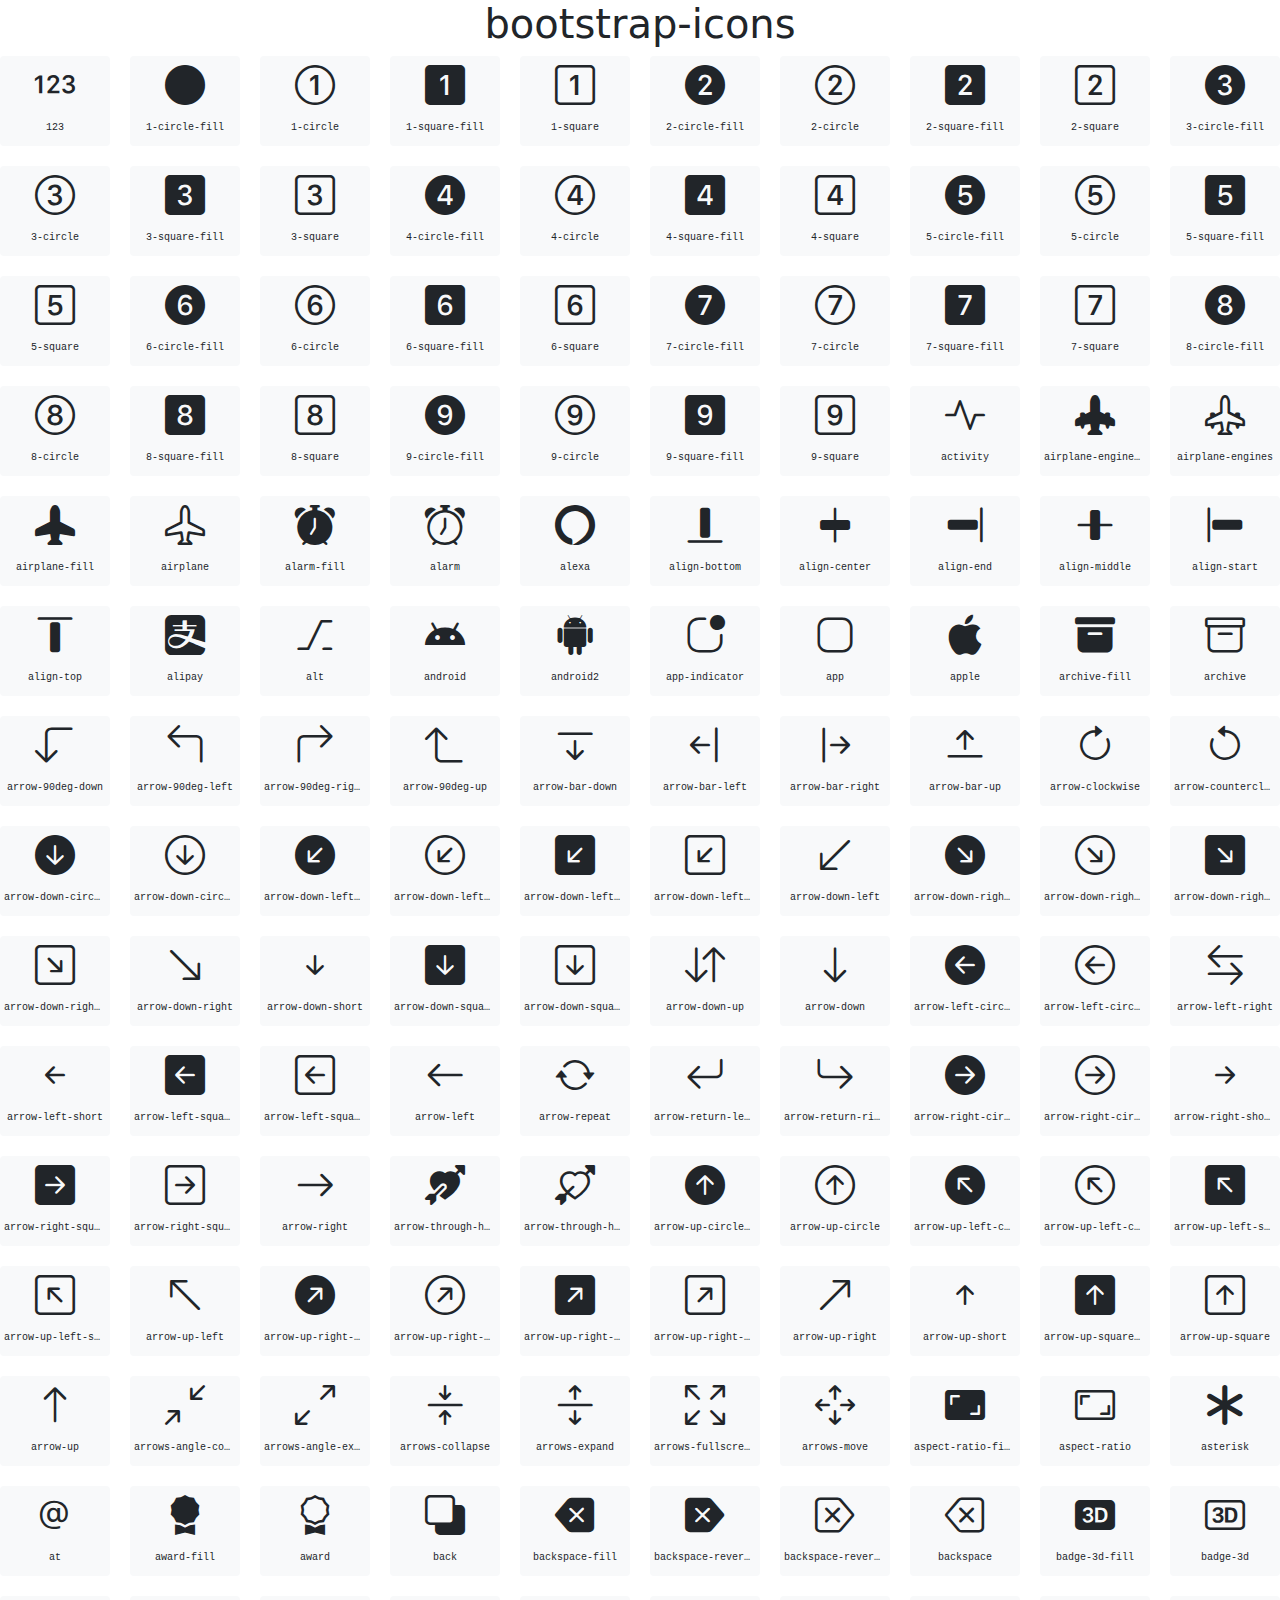
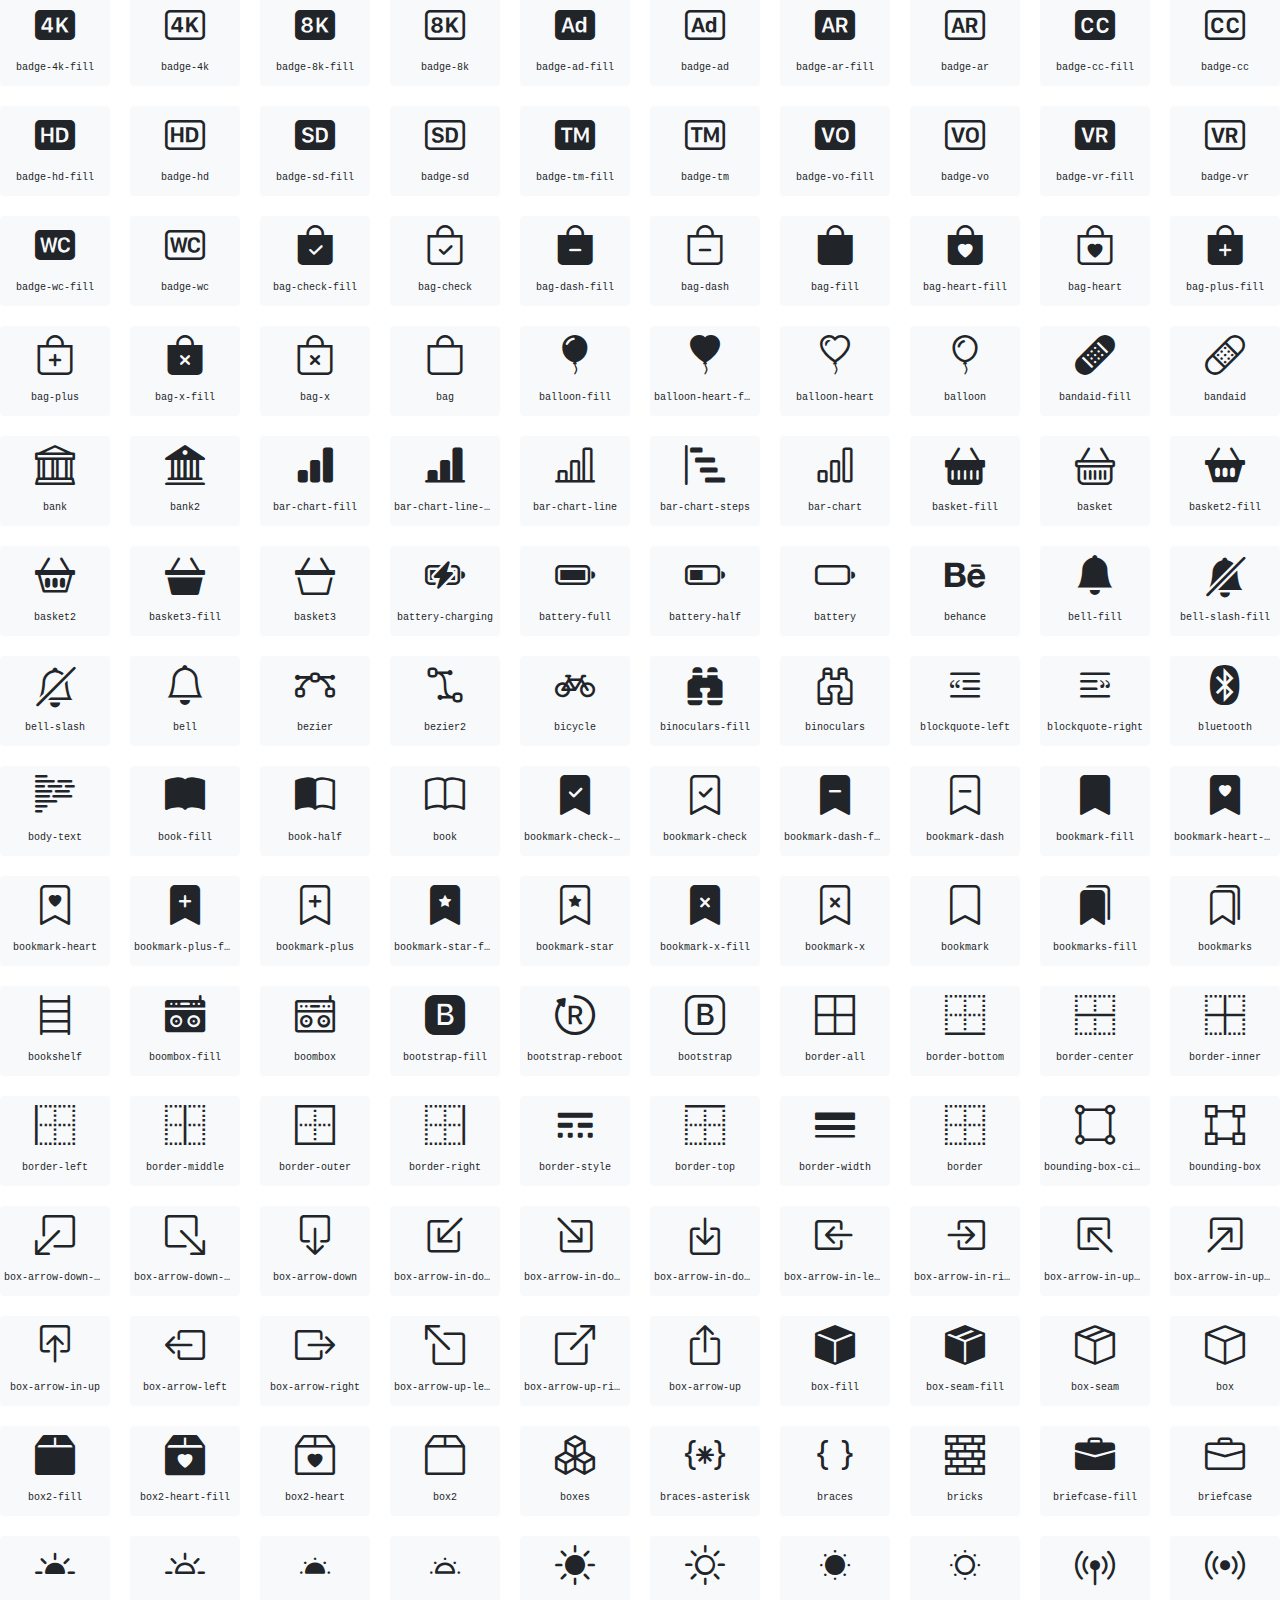
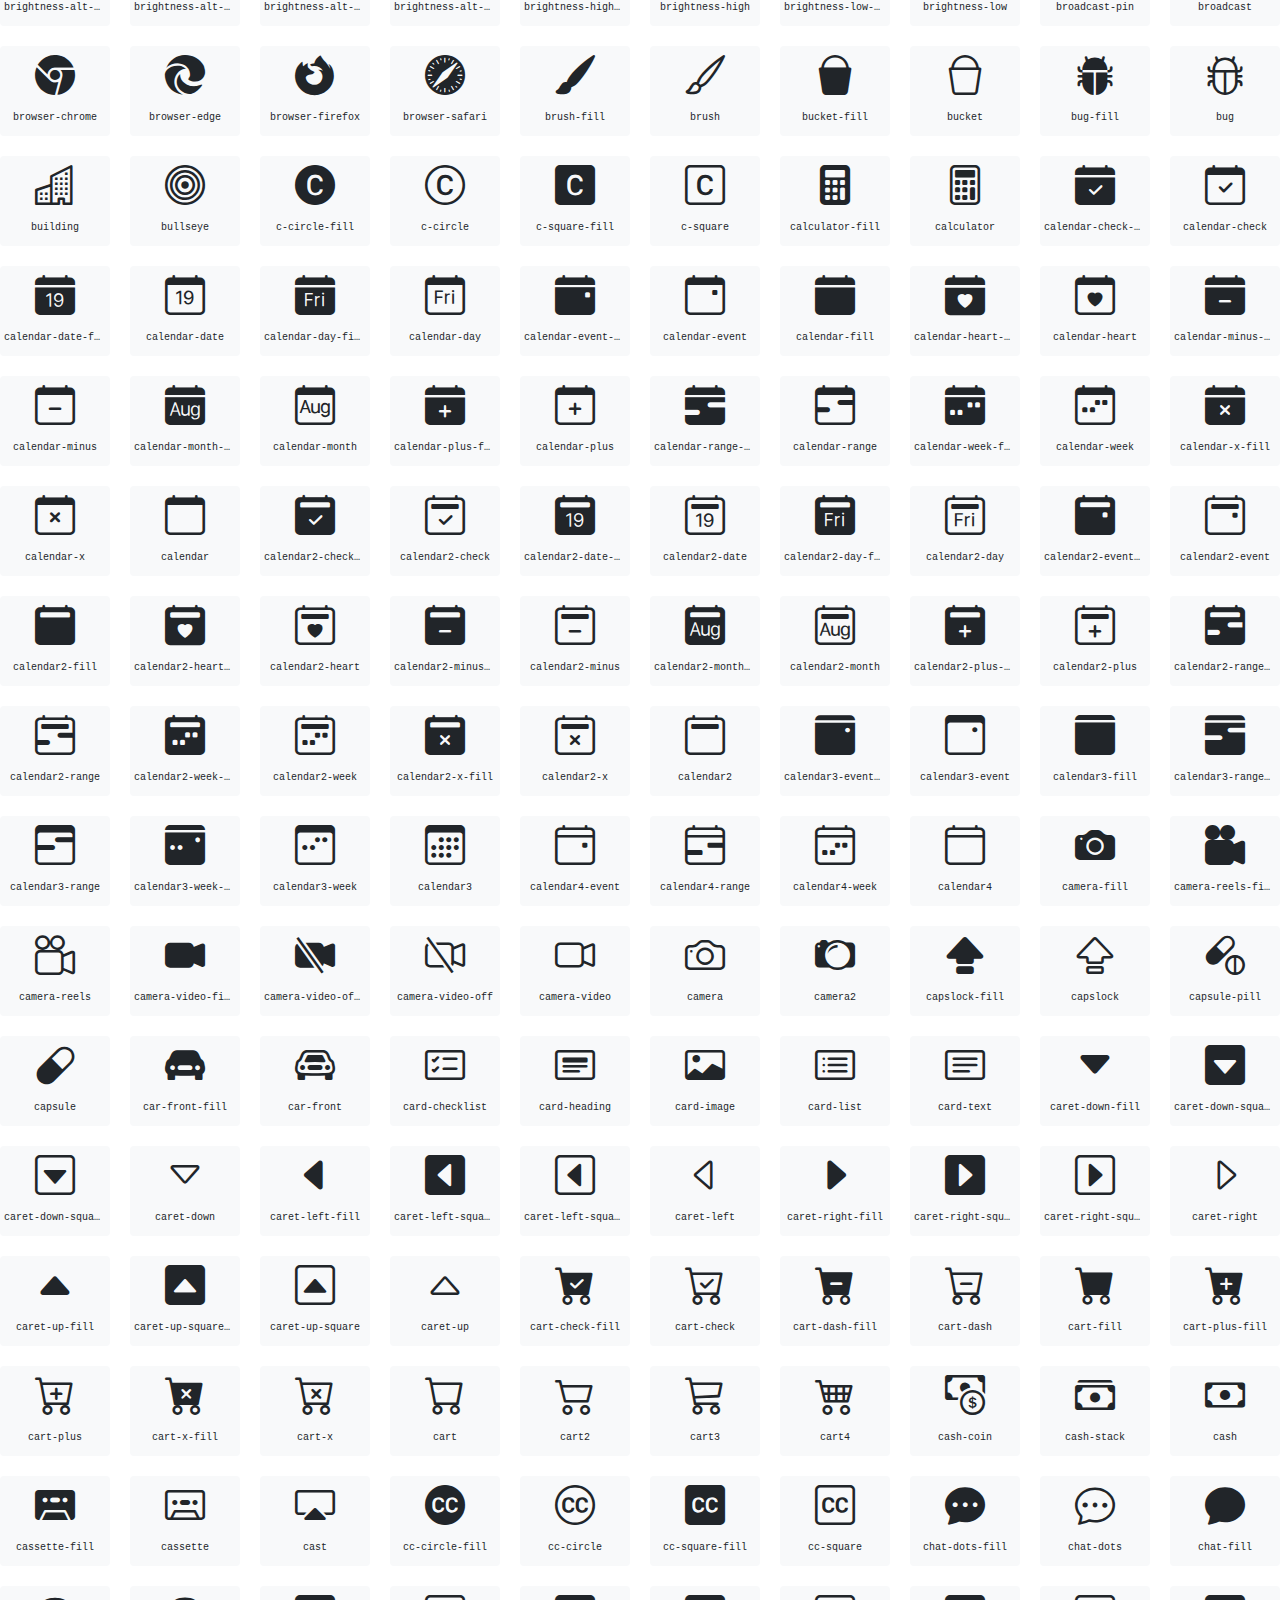
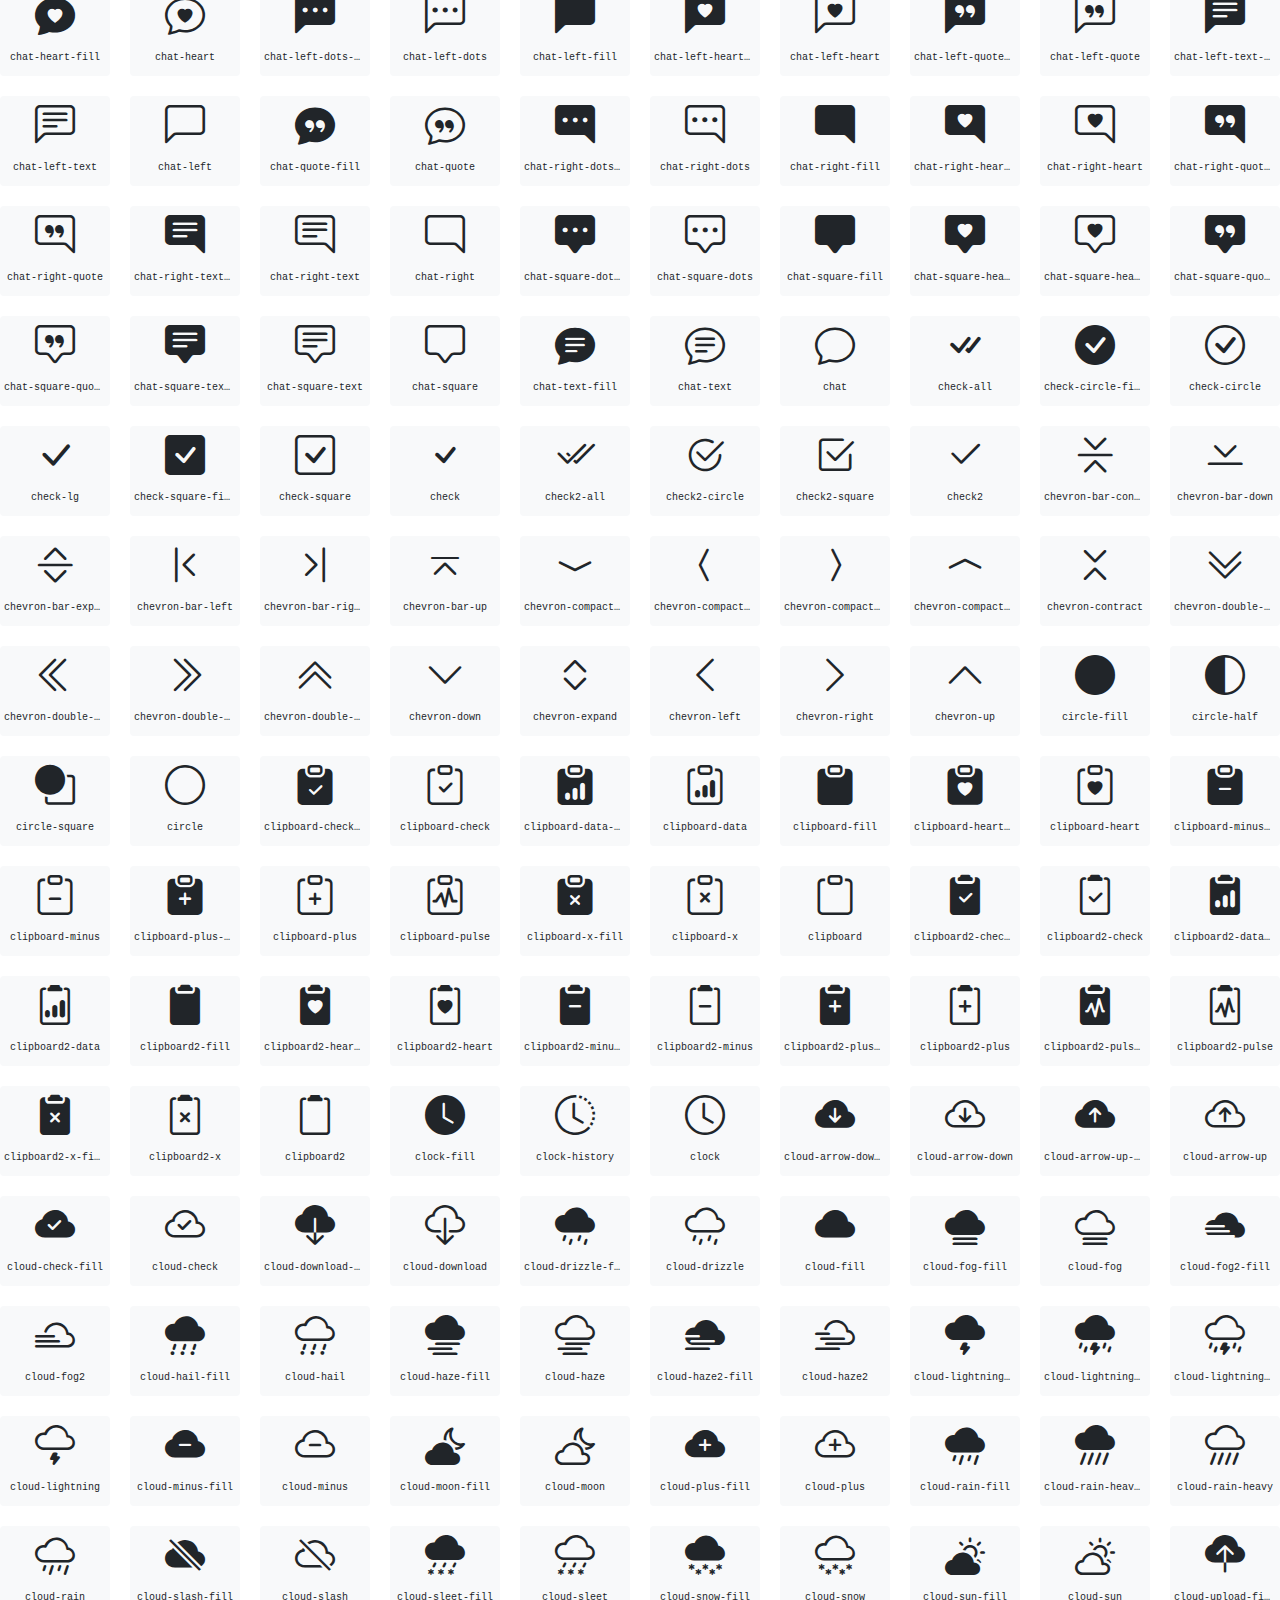
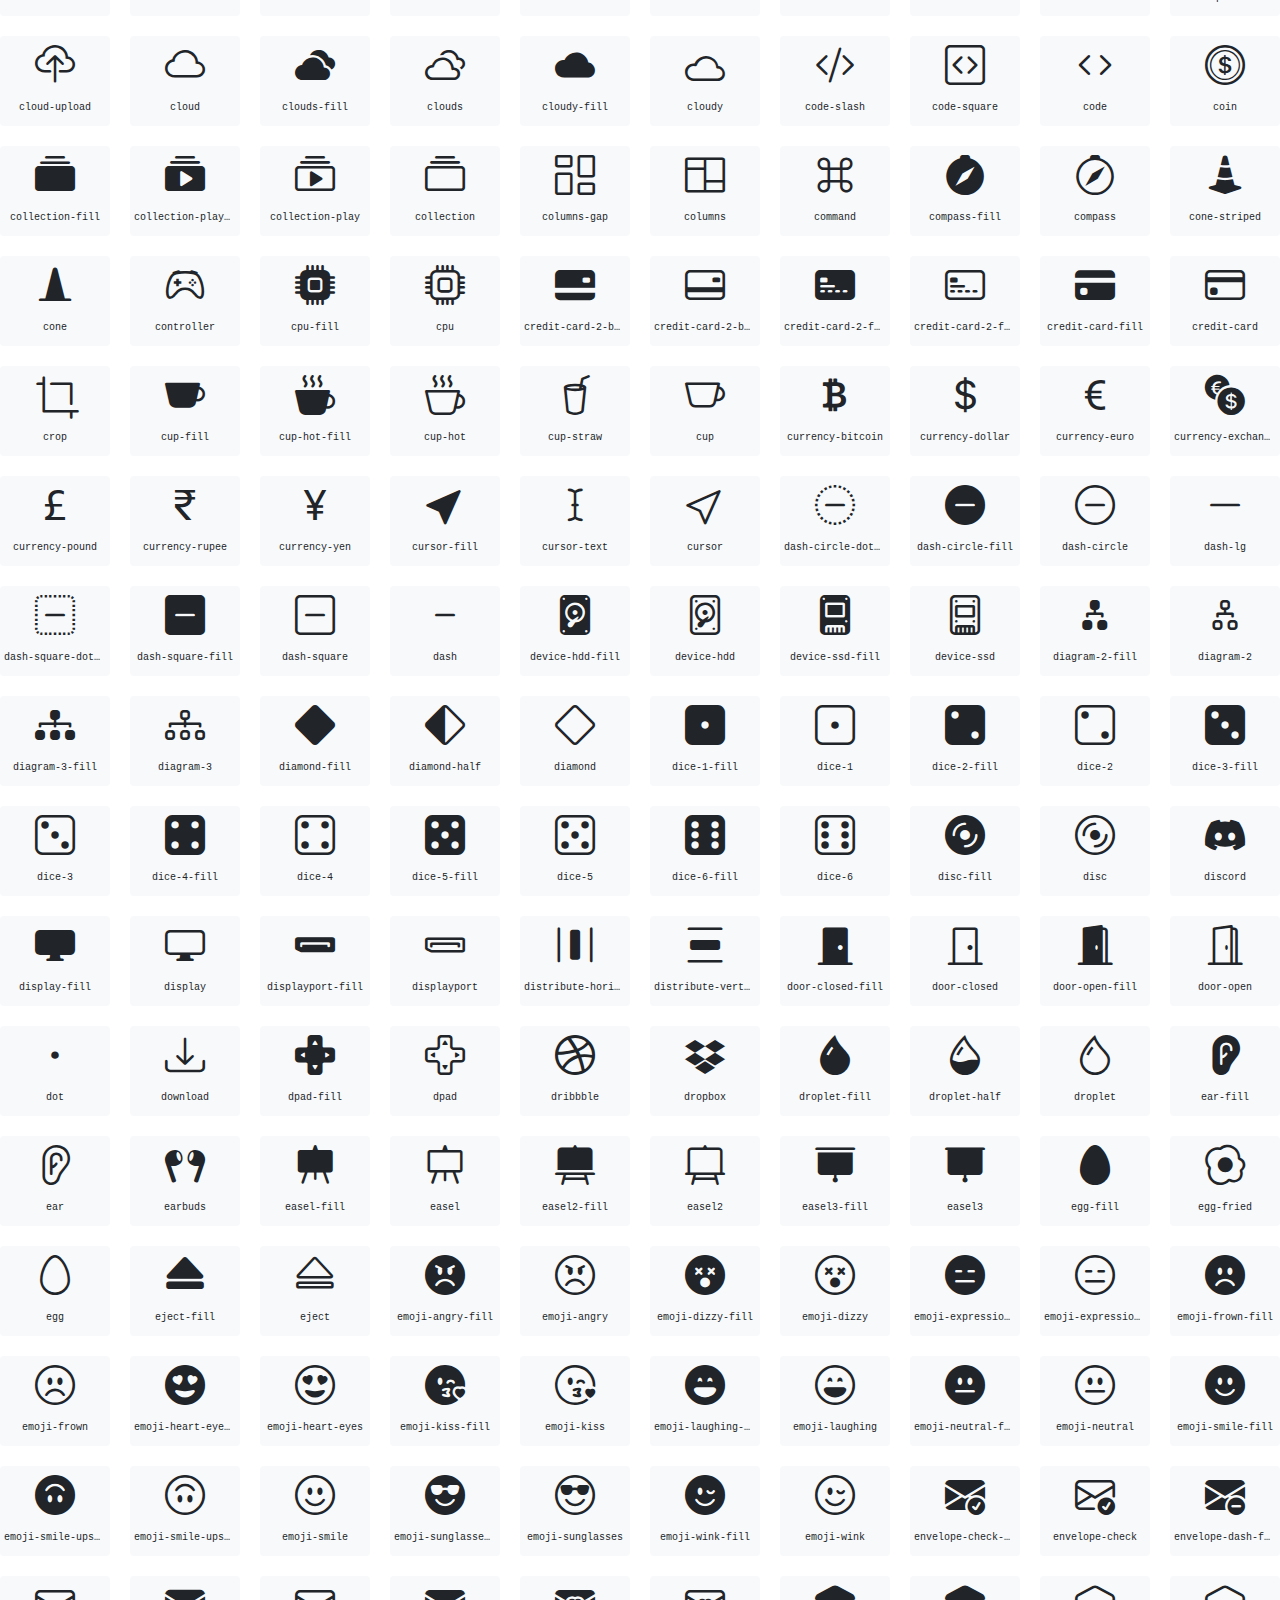
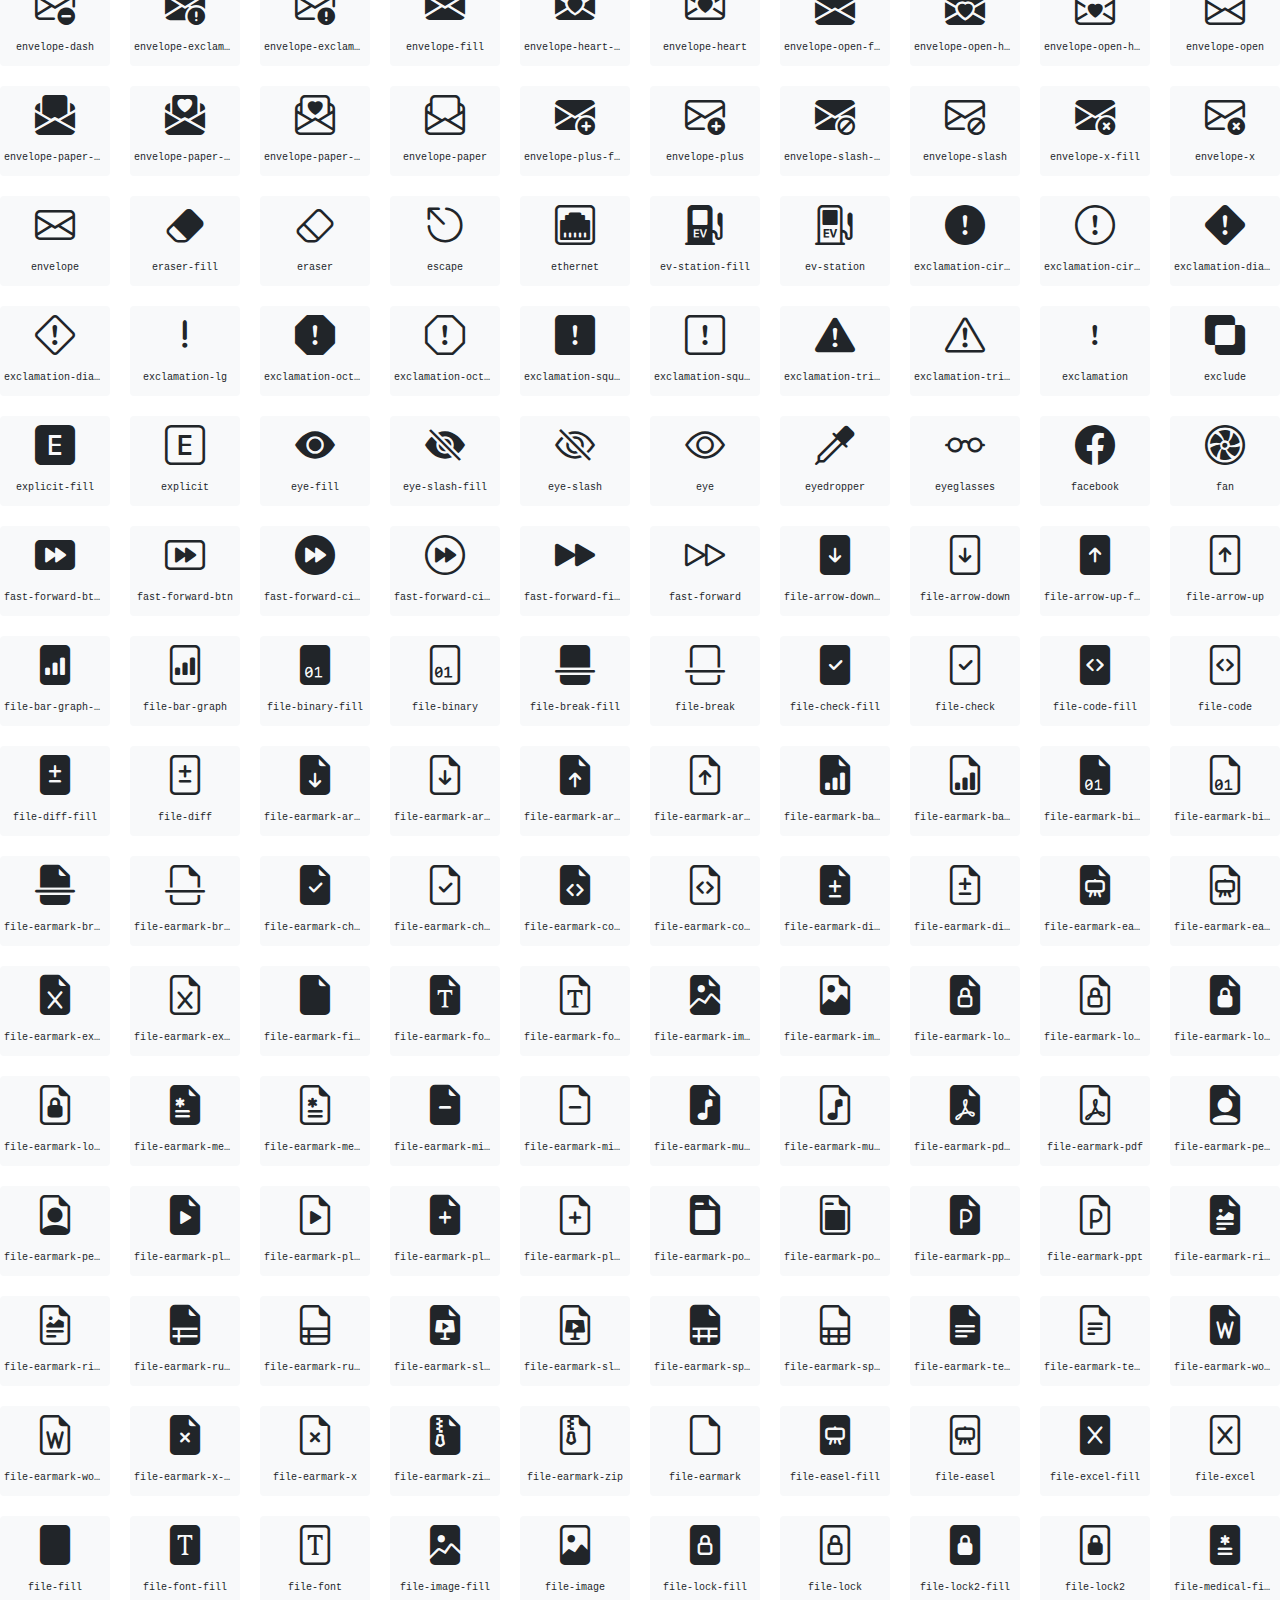
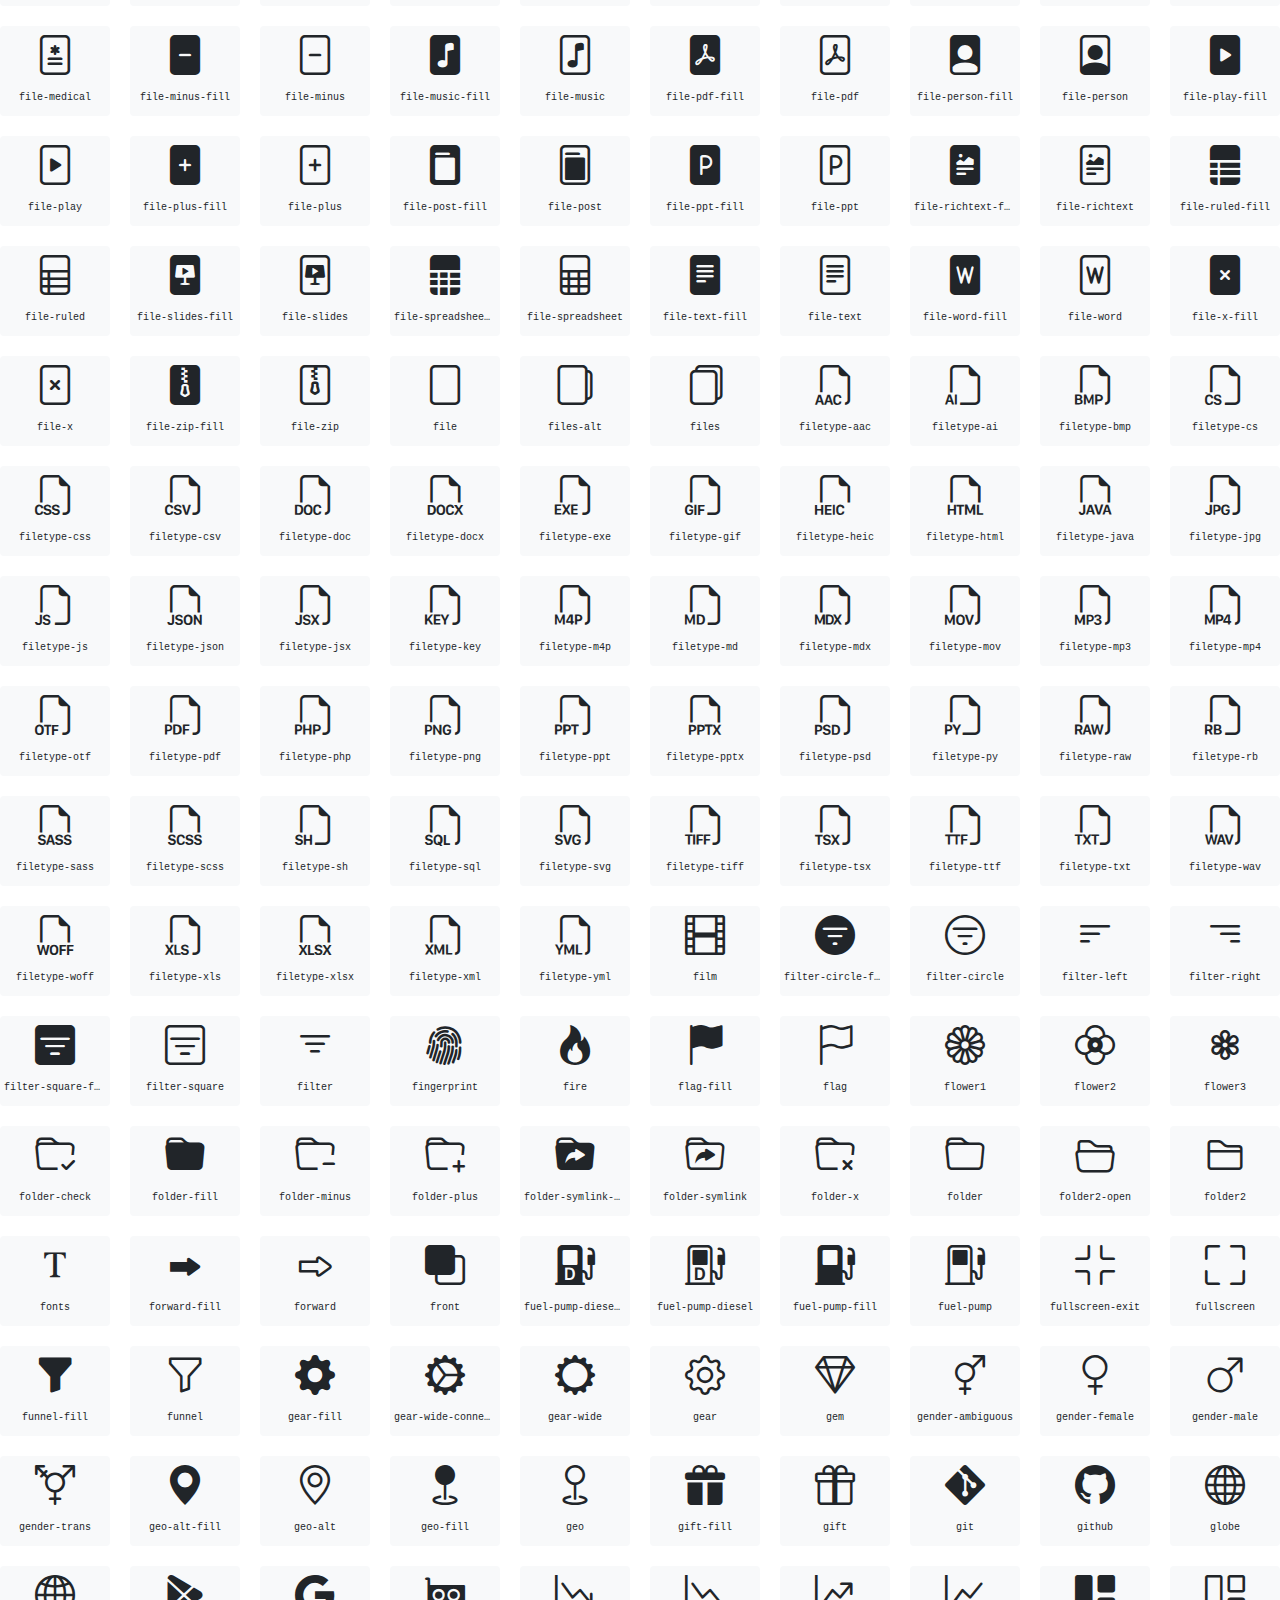
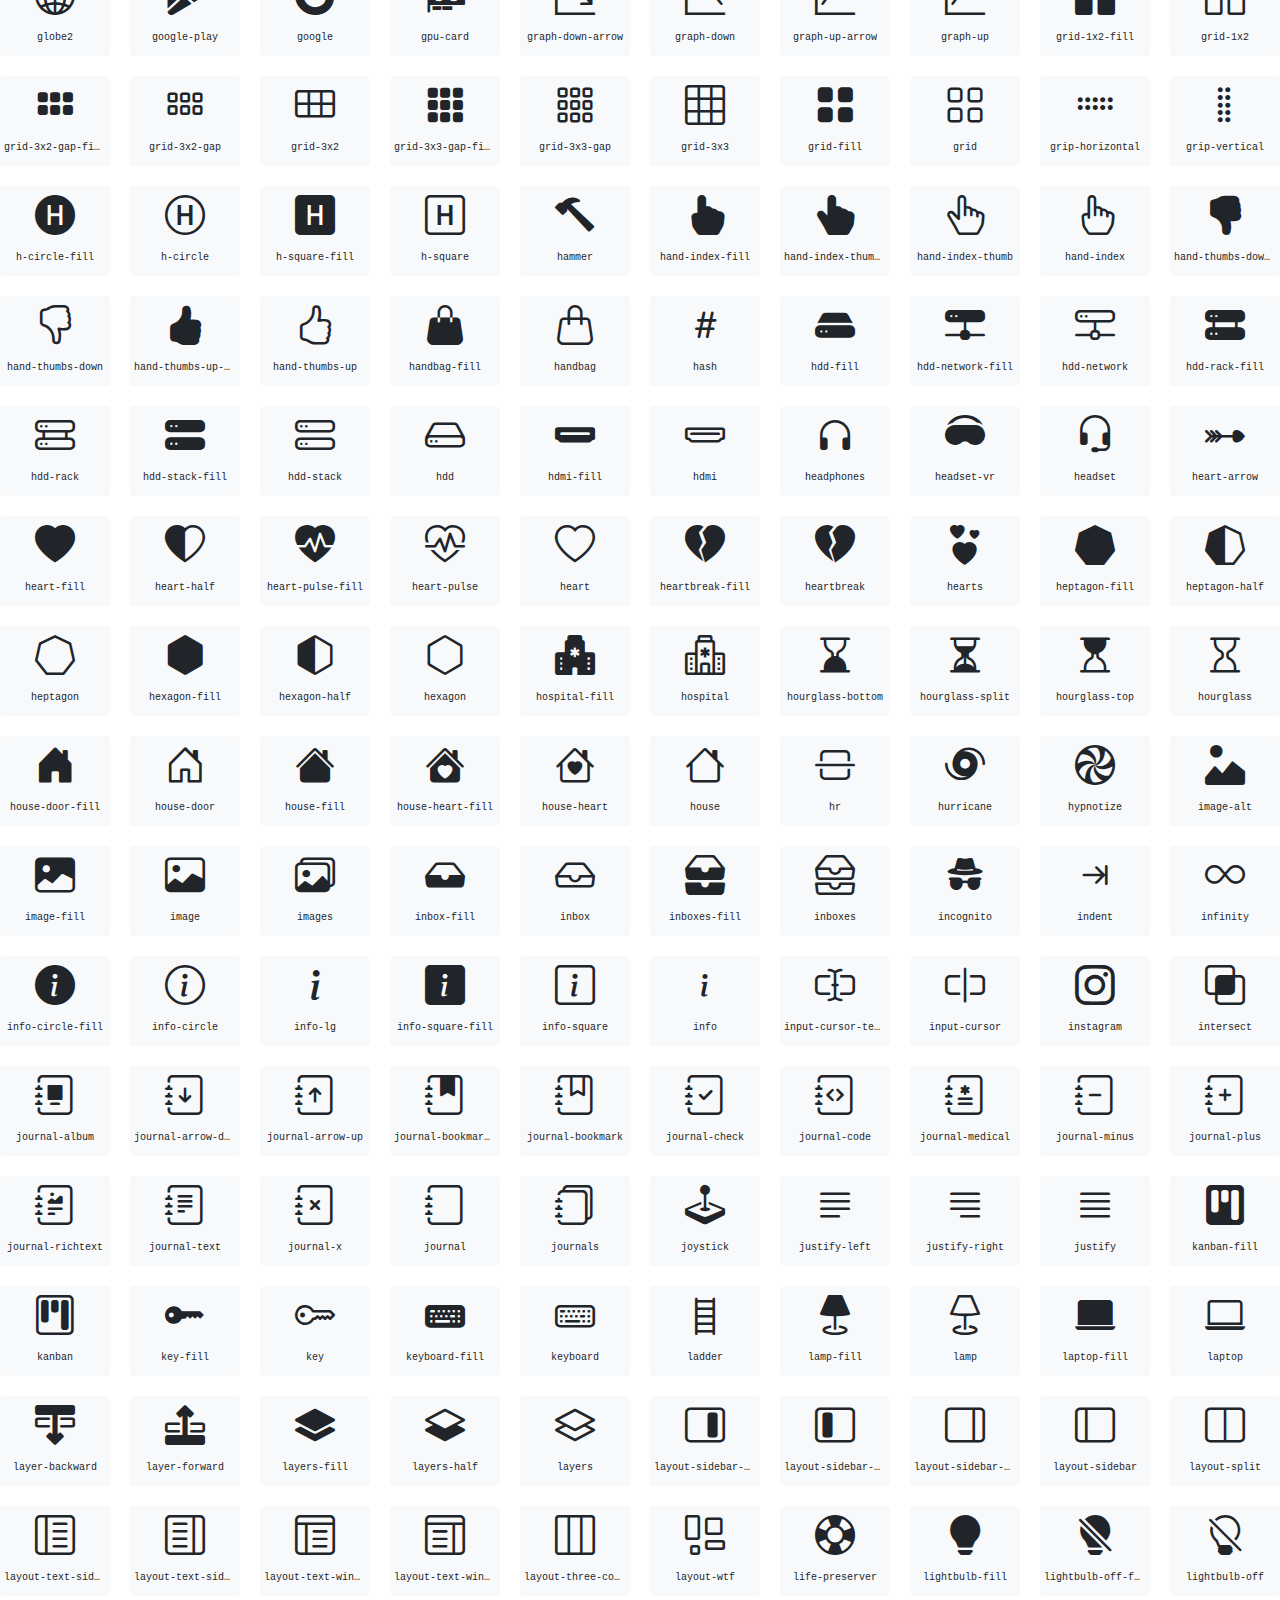
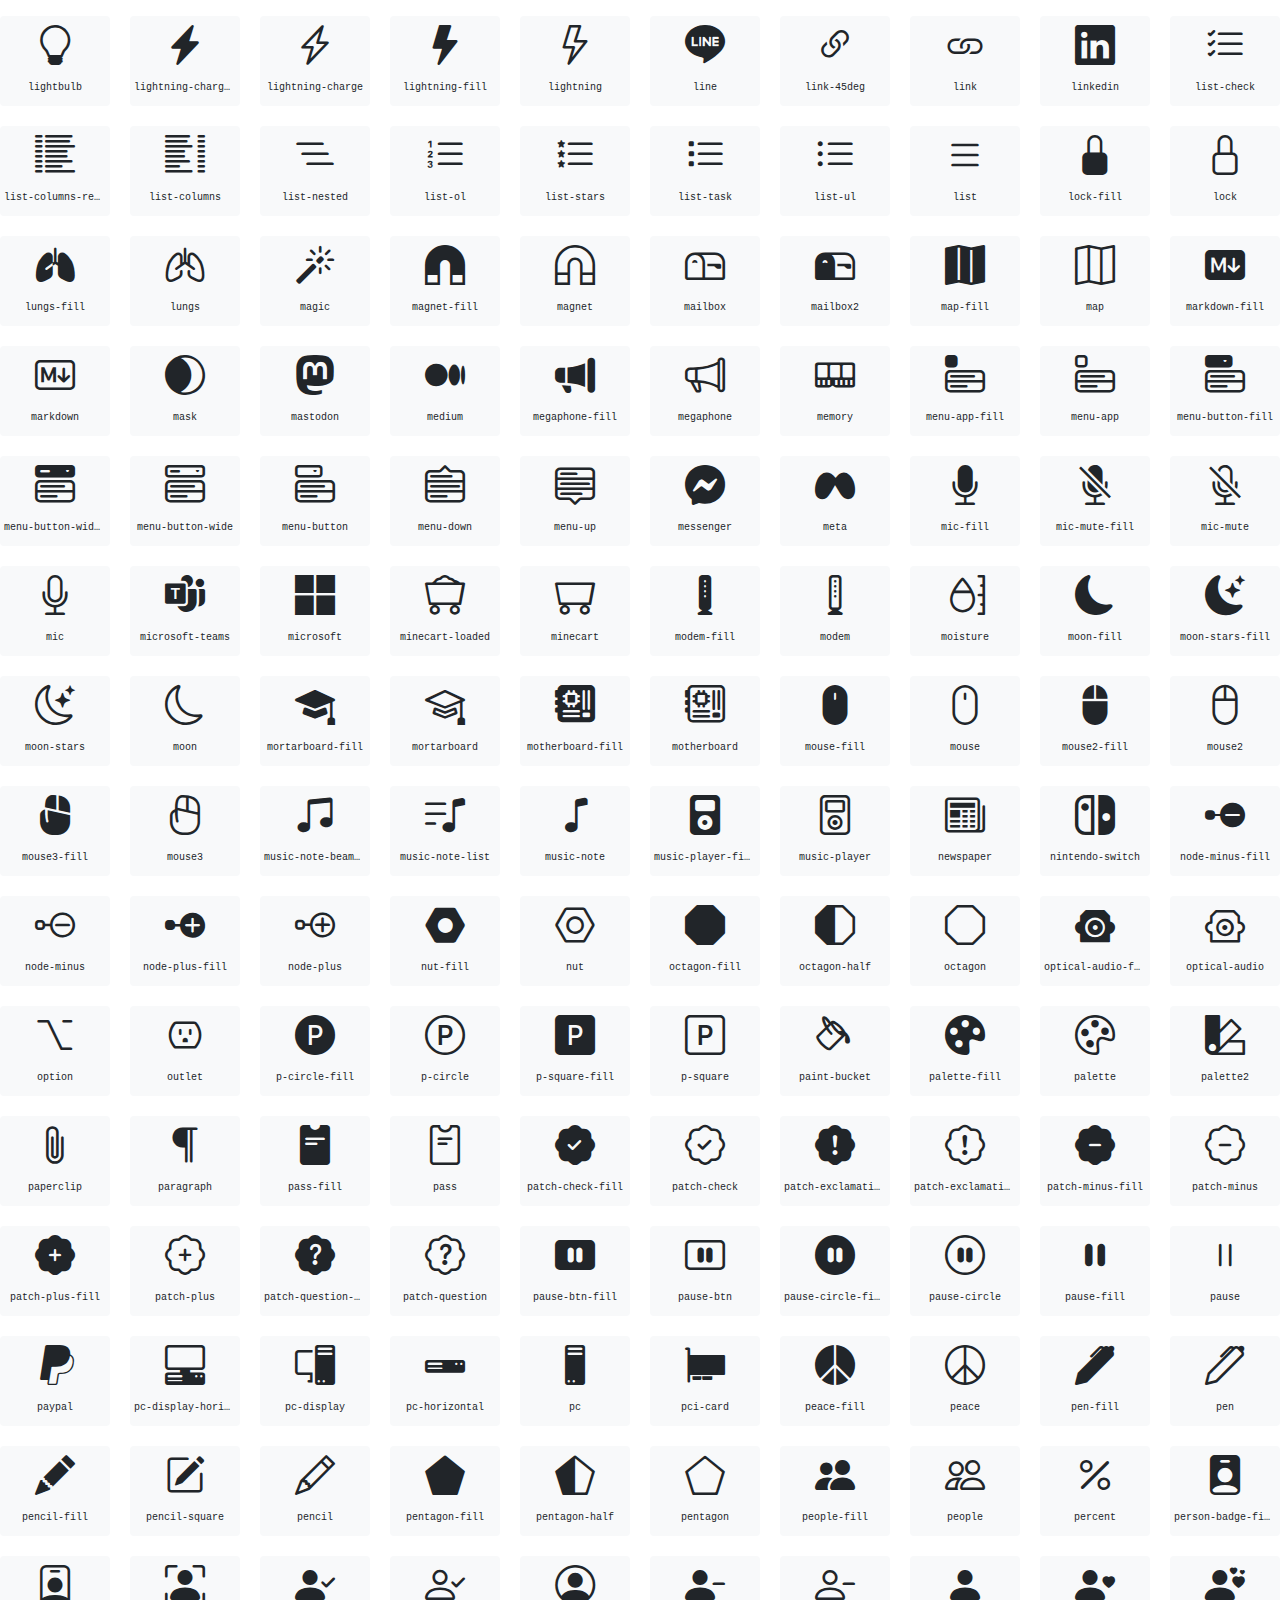
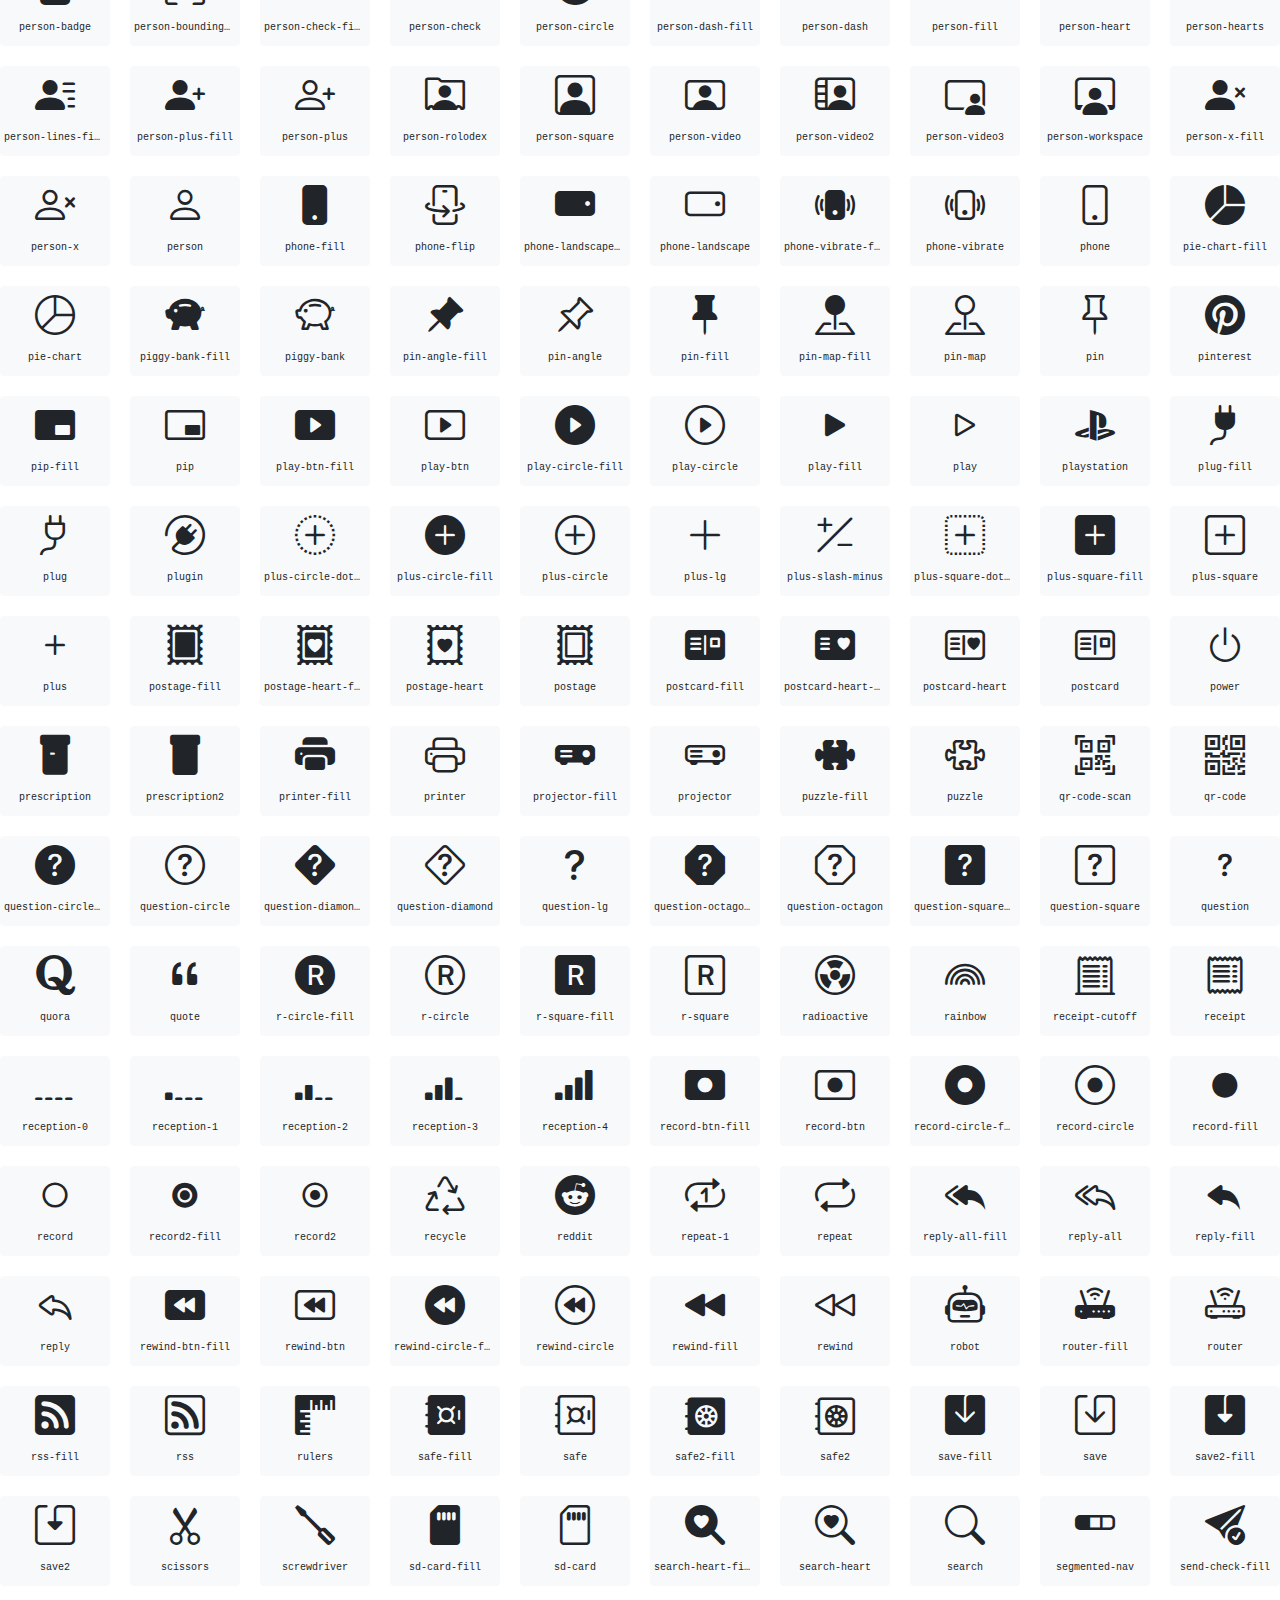
<file: indexicon.html>
<!doctype html>
<html lang="en">
<head>
  <meta charset="utf-8">
  <title>bootstrap-icons</title>

  <style>
    .icons {
      display: grid;
      max-width: 100%;
      grid-template-columns: repeat(auto-fit, minmax(100px, 1fr) );
      gap: 1.25rem;
    }
    .icon {
      background-color: var(--bs-light);
      border-radius: .25rem;
    }
    .bi {
      margin: .25rem;
      font-size: 2.5rem;
    }
    .label {
      font-family: var(--bs-font-monospace);
    }
    .label {
      display: inline-block;
      width: 100%;
      overflow: hidden;
      padding: .25rem;
      font-size: .625rem;
      text-overflow: ellipsis;
      white-space: nowrap;
    }
  </style>

  <link rel="stylesheet" href="bootstrap.min.css">
  <link rel="stylesheet" href="bootstrap-icons.css">
</head>
<body class="text-center">

  <h1>bootstrap-icons</h1>

  <div class="icons">
    <div class="icon">
      <i class="bi bi-123"></i>
      <div class="label">123</div>
    </div>
    <div class="icon">
      <i class="bi bi-1-circle-fill"></i>
      <div class="label">1-circle-fill</div>
    </div>
    <div class="icon">
      <i class="bi bi-1-circle"></i>
      <div class="label">1-circle</div>
    </div>
    <div class="icon">
      <i class="bi bi-1-square-fill"></i>
      <div class="label">1-square-fill</div>
    </div>
    <div class="icon">
      <i class="bi bi-1-square"></i>
      <div class="label">1-square</div>
    </div>
    <div class="icon">
      <i class="bi bi-2-circle-fill"></i>
      <div class="label">2-circle-fill</div>
    </div>
    <div class="icon">
      <i class="bi bi-2-circle"></i>
      <div class="label">2-circle</div>
    </div>
    <div class="icon">
      <i class="bi bi-2-square-fill"></i>
      <div class="label">2-square-fill</div>
    </div>
    <div class="icon">
      <i class="bi bi-2-square"></i>
      <div class="label">2-square</div>
    </div>
    <div class="icon">
      <i class="bi bi-3-circle-fill"></i>
      <div class="label">3-circle-fill</div>
    </div>
    <div class="icon">
      <i class="bi bi-3-circle"></i>
      <div class="label">3-circle</div>
    </div>
    <div class="icon">
      <i class="bi bi-3-square-fill"></i>
      <div class="label">3-square-fill</div>
    </div>
    <div class="icon">
      <i class="bi bi-3-square"></i>
      <div class="label">3-square</div>
    </div>
    <div class="icon">
      <i class="bi bi-4-circle-fill"></i>
      <div class="label">4-circle-fill</div>
    </div>
    <div class="icon">
      <i class="bi bi-4-circle"></i>
      <div class="label">4-circle</div>
    </div>
    <div class="icon">
      <i class="bi bi-4-square-fill"></i>
      <div class="label">4-square-fill</div>
    </div>
    <div class="icon">
      <i class="bi bi-4-square"></i>
      <div class="label">4-square</div>
    </div>
    <div class="icon">
      <i class="bi bi-5-circle-fill"></i>
      <div class="label">5-circle-fill</div>
    </div>
    <div class="icon">
      <i class="bi bi-5-circle"></i>
      <div class="label">5-circle</div>
    </div>
    <div class="icon">
      <i class="bi bi-5-square-fill"></i>
      <div class="label">5-square-fill</div>
    </div>
    <div class="icon">
      <i class="bi bi-5-square"></i>
      <div class="label">5-square</div>
    </div>
    <div class="icon">
      <i class="bi bi-6-circle-fill"></i>
      <div class="label">6-circle-fill</div>
    </div>
    <div class="icon">
      <i class="bi bi-6-circle"></i>
      <div class="label">6-circle</div>
    </div>
    <div class="icon">
      <i class="bi bi-6-square-fill"></i>
      <div class="label">6-square-fill</div>
    </div>
    <div class="icon">
      <i class="bi bi-6-square"></i>
      <div class="label">6-square</div>
    </div>
    <div class="icon">
      <i class="bi bi-7-circle-fill"></i>
      <div class="label">7-circle-fill</div>
    </div>
    <div class="icon">
      <i class="bi bi-7-circle"></i>
      <div class="label">7-circle</div>
    </div>
    <div class="icon">
      <i class="bi bi-7-square-fill"></i>
      <div class="label">7-square-fill</div>
    </div>
    <div class="icon">
      <i class="bi bi-7-square"></i>
      <div class="label">7-square</div>
    </div>
    <div class="icon">
      <i class="bi bi-8-circle-fill"></i>
      <div class="label">8-circle-fill</div>
    </div>
    <div class="icon">
      <i class="bi bi-8-circle"></i>
      <div class="label">8-circle</div>
    </div>
    <div class="icon">
      <i class="bi bi-8-square-fill"></i>
      <div class="label">8-square-fill</div>
    </div>
    <div class="icon">
      <i class="bi bi-8-square"></i>
      <div class="label">8-square</div>
    </div>
    <div class="icon">
      <i class="bi bi-9-circle-fill"></i>
      <div class="label">9-circle-fill</div>
    </div>
    <div class="icon">
      <i class="bi bi-9-circle"></i>
      <div class="label">9-circle</div>
    </div>
    <div class="icon">
      <i class="bi bi-9-square-fill"></i>
      <div class="label">9-square-fill</div>
    </div>
    <div class="icon">
      <i class="bi bi-9-square"></i>
      <div class="label">9-square</div>
    </div>
    <div class="icon">
      <i class="bi bi-activity"></i>
      <div class="label">activity</div>
    </div>
    <div class="icon">
      <i class="bi bi-airplane-engines-fill"></i>
      <div class="label">airplane-engines-fill</div>
    </div>
    <div class="icon">
      <i class="bi bi-airplane-engines"></i>
      <div class="label">airplane-engines</div>
    </div>
    <div class="icon">
      <i class="bi bi-airplane-fill"></i>
      <div class="label">airplane-fill</div>
    </div>
    <div class="icon">
      <i class="bi bi-airplane"></i>
      <div class="label">airplane</div>
    </div>
    <div class="icon">
      <i class="bi bi-alarm-fill"></i>
      <div class="label">alarm-fill</div>
    </div>
    <div class="icon">
      <i class="bi bi-alarm"></i>
      <div class="label">alarm</div>
    </div>
    <div class="icon">
      <i class="bi bi-alexa"></i>
      <div class="label">alexa</div>
    </div>
    <div class="icon">
      <i class="bi bi-align-bottom"></i>
      <div class="label">align-bottom</div>
    </div>
    <div class="icon">
      <i class="bi bi-align-center"></i>
      <div class="label">align-center</div>
    </div>
    <div class="icon">
      <i class="bi bi-align-end"></i>
      <div class="label">align-end</div>
    </div>
    <div class="icon">
      <i class="bi bi-align-middle"></i>
      <div class="label">align-middle</div>
    </div>
    <div class="icon">
      <i class="bi bi-align-start"></i>
      <div class="label">align-start</div>
    </div>
    <div class="icon">
      <i class="bi bi-align-top"></i>
      <div class="label">align-top</div>
    </div>
    <div class="icon">
      <i class="bi bi-alipay"></i>
      <div class="label">alipay</div>
    </div>
    <div class="icon">
      <i class="bi bi-alt"></i>
      <div class="label">alt</div>
    </div>
    <div class="icon">
      <i class="bi bi-android"></i>
      <div class="label">android</div>
    </div>
    <div class="icon">
      <i class="bi bi-android2"></i>
      <div class="label">android2</div>
    </div>
    <div class="icon">
      <i class="bi bi-app-indicator"></i>
      <div class="label">app-indicator</div>
    </div>
    <div class="icon">
      <i class="bi bi-app"></i>
      <div class="label">app</div>
    </div>
    <div class="icon">
      <i class="bi bi-apple"></i>
      <div class="label">apple</div>
    </div>
    <div class="icon">
      <i class="bi bi-archive-fill"></i>
      <div class="label">archive-fill</div>
    </div>
    <div class="icon">
      <i class="bi bi-archive"></i>
      <div class="label">archive</div>
    </div>
    <div class="icon">
      <i class="bi bi-arrow-90deg-down"></i>
      <div class="label">arrow-90deg-down</div>
    </div>
    <div class="icon">
      <i class="bi bi-arrow-90deg-left"></i>
      <div class="label">arrow-90deg-left</div>
    </div>
    <div class="icon">
      <i class="bi bi-arrow-90deg-right"></i>
      <div class="label">arrow-90deg-right</div>
    </div>
    <div class="icon">
      <i class="bi bi-arrow-90deg-up"></i>
      <div class="label">arrow-90deg-up</div>
    </div>
    <div class="icon">
      <i class="bi bi-arrow-bar-down"></i>
      <div class="label">arrow-bar-down</div>
    </div>
    <div class="icon">
      <i class="bi bi-arrow-bar-left"></i>
      <div class="label">arrow-bar-left</div>
    </div>
    <div class="icon">
      <i class="bi bi-arrow-bar-right"></i>
      <div class="label">arrow-bar-right</div>
    </div>
    <div class="icon">
      <i class="bi bi-arrow-bar-up"></i>
      <div class="label">arrow-bar-up</div>
    </div>
    <div class="icon">
      <i class="bi bi-arrow-clockwise"></i>
      <div class="label">arrow-clockwise</div>
    </div>
    <div class="icon">
      <i class="bi bi-arrow-counterclockwise"></i>
      <div class="label">arrow-counterclockwise</div>
    </div>
    <div class="icon">
      <i class="bi bi-arrow-down-circle-fill"></i>
      <div class="label">arrow-down-circle-fill</div>
    </div>
    <div class="icon">
      <i class="bi bi-arrow-down-circle"></i>
      <div class="label">arrow-down-circle</div>
    </div>
    <div class="icon">
      <i class="bi bi-arrow-down-left-circle-fill"></i>
      <div class="label">arrow-down-left-circle-fill</div>
    </div>
    <div class="icon">
      <i class="bi bi-arrow-down-left-circle"></i>
      <div class="label">arrow-down-left-circle</div>
    </div>
    <div class="icon">
      <i class="bi bi-arrow-down-left-square-fill"></i>
      <div class="label">arrow-down-left-square-fill</div>
    </div>
    <div class="icon">
      <i class="bi bi-arrow-down-left-square"></i>
      <div class="label">arrow-down-left-square</div>
    </div>
    <div class="icon">
      <i class="bi bi-arrow-down-left"></i>
      <div class="label">arrow-down-left</div>
    </div>
    <div class="icon">
      <i class="bi bi-arrow-down-right-circle-fill"></i>
      <div class="label">arrow-down-right-circle-fill</div>
    </div>
    <div class="icon">
      <i class="bi bi-arrow-down-right-circle"></i>
      <div class="label">arrow-down-right-circle</div>
    </div>
    <div class="icon">
      <i class="bi bi-arrow-down-right-square-fill"></i>
      <div class="label">arrow-down-right-square-fill</div>
    </div>
    <div class="icon">
      <i class="bi bi-arrow-down-right-square"></i>
      <div class="label">arrow-down-right-square</div>
    </div>
    <div class="icon">
      <i class="bi bi-arrow-down-right"></i>
      <div class="label">arrow-down-right</div>
    </div>
    <div class="icon">
      <i class="bi bi-arrow-down-short"></i>
      <div class="label">arrow-down-short</div>
    </div>
    <div class="icon">
      <i class="bi bi-arrow-down-square-fill"></i>
      <div class="label">arrow-down-square-fill</div>
    </div>
    <div class="icon">
      <i class="bi bi-arrow-down-square"></i>
      <div class="label">arrow-down-square</div>
    </div>
    <div class="icon">
      <i class="bi bi-arrow-down-up"></i>
      <div class="label">arrow-down-up</div>
    </div>
    <div class="icon">
      <i class="bi bi-arrow-down"></i>
      <div class="label">arrow-down</div>
    </div>
    <div class="icon">
      <i class="bi bi-arrow-left-circle-fill"></i>
      <div class="label">arrow-left-circle-fill</div>
    </div>
    <div class="icon">
      <i class="bi bi-arrow-left-circle"></i>
      <div class="label">arrow-left-circle</div>
    </div>
    <div class="icon">
      <i class="bi bi-arrow-left-right"></i>
      <div class="label">arrow-left-right</div>
    </div>
    <div class="icon">
      <i class="bi bi-arrow-left-short"></i>
      <div class="label">arrow-left-short</div>
    </div>
    <div class="icon">
      <i class="bi bi-arrow-left-square-fill"></i>
      <div class="label">arrow-left-square-fill</div>
    </div>
    <div class="icon">
      <i class="bi bi-arrow-left-square"></i>
      <div class="label">arrow-left-square</div>
    </div>
    <div class="icon">
      <i class="bi bi-arrow-left"></i>
      <div class="label">arrow-left</div>
    </div>
    <div class="icon">
      <i class="bi bi-arrow-repeat"></i>
      <div class="label">arrow-repeat</div>
    </div>
    <div class="icon">
      <i class="bi bi-arrow-return-left"></i>
      <div class="label">arrow-return-left</div>
    </div>
    <div class="icon">
      <i class="bi bi-arrow-return-right"></i>
      <div class="label">arrow-return-right</div>
    </div>
    <div class="icon">
      <i class="bi bi-arrow-right-circle-fill"></i>
      <div class="label">arrow-right-circle-fill</div>
    </div>
    <div class="icon">
      <i class="bi bi-arrow-right-circle"></i>
      <div class="label">arrow-right-circle</div>
    </div>
    <div class="icon">
      <i class="bi bi-arrow-right-short"></i>
      <div class="label">arrow-right-short</div>
    </div>
    <div class="icon">
      <i class="bi bi-arrow-right-square-fill"></i>
      <div class="label">arrow-right-square-fill</div>
    </div>
    <div class="icon">
      <i class="bi bi-arrow-right-square"></i>
      <div class="label">arrow-right-square</div>
    </div>
    <div class="icon">
      <i class="bi bi-arrow-right"></i>
      <div class="label">arrow-right</div>
    </div>
    <div class="icon">
      <i class="bi bi-arrow-through-heart-fill"></i>
      <div class="label">arrow-through-heart-fill</div>
    </div>
    <div class="icon">
      <i class="bi bi-arrow-through-heart"></i>
      <div class="label">arrow-through-heart</div>
    </div>
    <div class="icon">
      <i class="bi bi-arrow-up-circle-fill"></i>
      <div class="label">arrow-up-circle-fill</div>
    </div>
    <div class="icon">
      <i class="bi bi-arrow-up-circle"></i>
      <div class="label">arrow-up-circle</div>
    </div>
    <div class="icon">
      <i class="bi bi-arrow-up-left-circle-fill"></i>
      <div class="label">arrow-up-left-circle-fill</div>
    </div>
    <div class="icon">
      <i class="bi bi-arrow-up-left-circle"></i>
      <div class="label">arrow-up-left-circle</div>
    </div>
    <div class="icon">
      <i class="bi bi-arrow-up-left-square-fill"></i>
      <div class="label">arrow-up-left-square-fill</div>
    </div>
    <div class="icon">
      <i class="bi bi-arrow-up-left-square"></i>
      <div class="label">arrow-up-left-square</div>
    </div>
    <div class="icon">
      <i class="bi bi-arrow-up-left"></i>
      <div class="label">arrow-up-left</div>
    </div>
    <div class="icon">
      <i class="bi bi-arrow-up-right-circle-fill"></i>
      <div class="label">arrow-up-right-circle-fill</div>
    </div>
    <div class="icon">
      <i class="bi bi-arrow-up-right-circle"></i>
      <div class="label">arrow-up-right-circle</div>
    </div>
    <div class="icon">
      <i class="bi bi-arrow-up-right-square-fill"></i>
      <div class="label">arrow-up-right-square-fill</div>
    </div>
    <div class="icon">
      <i class="bi bi-arrow-up-right-square"></i>
      <div class="label">arrow-up-right-square</div>
    </div>
    <div class="icon">
      <i class="bi bi-arrow-up-right"></i>
      <div class="label">arrow-up-right</div>
    </div>
    <div class="icon">
      <i class="bi bi-arrow-up-short"></i>
      <div class="label">arrow-up-short</div>
    </div>
    <div class="icon">
      <i class="bi bi-arrow-up-square-fill"></i>
      <div class="label">arrow-up-square-fill</div>
    </div>
    <div class="icon">
      <i class="bi bi-arrow-up-square"></i>
      <div class="label">arrow-up-square</div>
    </div>
    <div class="icon">
      <i class="bi bi-arrow-up"></i>
      <div class="label">arrow-up</div>
    </div>
    <div class="icon">
      <i class="bi bi-arrows-angle-contract"></i>
      <div class="label">arrows-angle-contract</div>
    </div>
    <div class="icon">
      <i class="bi bi-arrows-angle-expand"></i>
      <div class="label">arrows-angle-expand</div>
    </div>
    <div class="icon">
      <i class="bi bi-arrows-collapse"></i>
      <div class="label">arrows-collapse</div>
    </div>
    <div class="icon">
      <i class="bi bi-arrows-expand"></i>
      <div class="label">arrows-expand</div>
    </div>
    <div class="icon">
      <i class="bi bi-arrows-fullscreen"></i>
      <div class="label">arrows-fullscreen</div>
    </div>
    <div class="icon">
      <i class="bi bi-arrows-move"></i>
      <div class="label">arrows-move</div>
    </div>
    <div class="icon">
      <i class="bi bi-aspect-ratio-fill"></i>
      <div class="label">aspect-ratio-fill</div>
    </div>
    <div class="icon">
      <i class="bi bi-aspect-ratio"></i>
      <div class="label">aspect-ratio</div>
    </div>
    <div class="icon">
      <i class="bi bi-asterisk"></i>
      <div class="label">asterisk</div>
    </div>
    <div class="icon">
      <i class="bi bi-at"></i>
      <div class="label">at</div>
    </div>
    <div class="icon">
      <i class="bi bi-award-fill"></i>
      <div class="label">award-fill</div>
    </div>
    <div class="icon">
      <i class="bi bi-award"></i>
      <div class="label">award</div>
    </div>
    <div class="icon">
      <i class="bi bi-back"></i>
      <div class="label">back</div>
    </div>
    <div class="icon">
      <i class="bi bi-backspace-fill"></i>
      <div class="label">backspace-fill</div>
    </div>
    <div class="icon">
      <i class="bi bi-backspace-reverse-fill"></i>
      <div class="label">backspace-reverse-fill</div>
    </div>
    <div class="icon">
      <i class="bi bi-backspace-reverse"></i>
      <div class="label">backspace-reverse</div>
    </div>
    <div class="icon">
      <i class="bi bi-backspace"></i>
      <div class="label">backspace</div>
    </div>
    <div class="icon">
      <i class="bi bi-badge-3d-fill"></i>
      <div class="label">badge-3d-fill</div>
    </div>
    <div class="icon">
      <i class="bi bi-badge-3d"></i>
      <div class="label">badge-3d</div>
    </div>
    <div class="icon">
      <i class="bi bi-badge-4k-fill"></i>
      <div class="label">badge-4k-fill</div>
    </div>
    <div class="icon">
      <i class="bi bi-badge-4k"></i>
      <div class="label">badge-4k</div>
    </div>
    <div class="icon">
      <i class="bi bi-badge-8k-fill"></i>
      <div class="label">badge-8k-fill</div>
    </div>
    <div class="icon">
      <i class="bi bi-badge-8k"></i>
      <div class="label">badge-8k</div>
    </div>
    <div class="icon">
      <i class="bi bi-badge-ad-fill"></i>
      <div class="label">badge-ad-fill</div>
    </div>
    <div class="icon">
      <i class="bi bi-badge-ad"></i>
      <div class="label">badge-ad</div>
    </div>
    <div class="icon">
      <i class="bi bi-badge-ar-fill"></i>
      <div class="label">badge-ar-fill</div>
    </div>
    <div class="icon">
      <i class="bi bi-badge-ar"></i>
      <div class="label">badge-ar</div>
    </div>
    <div class="icon">
      <i class="bi bi-badge-cc-fill"></i>
      <div class="label">badge-cc-fill</div>
    </div>
    <div class="icon">
      <i class="bi bi-badge-cc"></i>
      <div class="label">badge-cc</div>
    </div>
    <div class="icon">
      <i class="bi bi-badge-hd-fill"></i>
      <div class="label">badge-hd-fill</div>
    </div>
    <div class="icon">
      <i class="bi bi-badge-hd"></i>
      <div class="label">badge-hd</div>
    </div>
    <div class="icon">
      <i class="bi bi-badge-sd-fill"></i>
      <div class="label">badge-sd-fill</div>
    </div>
    <div class="icon">
      <i class="bi bi-badge-sd"></i>
      <div class="label">badge-sd</div>
    </div>
    <div class="icon">
      <i class="bi bi-badge-tm-fill"></i>
      <div class="label">badge-tm-fill</div>
    </div>
    <div class="icon">
      <i class="bi bi-badge-tm"></i>
      <div class="label">badge-tm</div>
    </div>
    <div class="icon">
      <i class="bi bi-badge-vo-fill"></i>
      <div class="label">badge-vo-fill</div>
    </div>
    <div class="icon">
      <i class="bi bi-badge-vo"></i>
      <div class="label">badge-vo</div>
    </div>
    <div class="icon">
      <i class="bi bi-badge-vr-fill"></i>
      <div class="label">badge-vr-fill</div>
    </div>
    <div class="icon">
      <i class="bi bi-badge-vr"></i>
      <div class="label">badge-vr</div>
    </div>
    <div class="icon">
      <i class="bi bi-badge-wc-fill"></i>
      <div class="label">badge-wc-fill</div>
    </div>
    <div class="icon">
      <i class="bi bi-badge-wc"></i>
      <div class="label">badge-wc</div>
    </div>
    <div class="icon">
      <i class="bi bi-bag-check-fill"></i>
      <div class="label">bag-check-fill</div>
    </div>
    <div class="icon">
      <i class="bi bi-bag-check"></i>
      <div class="label">bag-check</div>
    </div>
    <div class="icon">
      <i class="bi bi-bag-dash-fill"></i>
      <div class="label">bag-dash-fill</div>
    </div>
    <div class="icon">
      <i class="bi bi-bag-dash"></i>
      <div class="label">bag-dash</div>
    </div>
    <div class="icon">
      <i class="bi bi-bag-fill"></i>
      <div class="label">bag-fill</div>
    </div>
    <div class="icon">
      <i class="bi bi-bag-heart-fill"></i>
      <div class="label">bag-heart-fill</div>
    </div>
    <div class="icon">
      <i class="bi bi-bag-heart"></i>
      <div class="label">bag-heart</div>
    </div>
    <div class="icon">
      <i class="bi bi-bag-plus-fill"></i>
      <div class="label">bag-plus-fill</div>
    </div>
    <div class="icon">
      <i class="bi bi-bag-plus"></i>
      <div class="label">bag-plus</div>
    </div>
    <div class="icon">
      <i class="bi bi-bag-x-fill"></i>
      <div class="label">bag-x-fill</div>
    </div>
    <div class="icon">
      <i class="bi bi-bag-x"></i>
      <div class="label">bag-x</div>
    </div>
    <div class="icon">
      <i class="bi bi-bag"></i>
      <div class="label">bag</div>
    </div>
    <div class="icon">
      <i class="bi bi-balloon-fill"></i>
      <div class="label">balloon-fill</div>
    </div>
    <div class="icon">
      <i class="bi bi-balloon-heart-fill"></i>
      <div class="label">balloon-heart-fill</div>
    </div>
    <div class="icon">
      <i class="bi bi-balloon-heart"></i>
      <div class="label">balloon-heart</div>
    </div>
    <div class="icon">
      <i class="bi bi-balloon"></i>
      <div class="label">balloon</div>
    </div>
    <div class="icon">
      <i class="bi bi-bandaid-fill"></i>
      <div class="label">bandaid-fill</div>
    </div>
    <div class="icon">
      <i class="bi bi-bandaid"></i>
      <div class="label">bandaid</div>
    </div>
    <div class="icon">
      <i class="bi bi-bank"></i>
      <div class="label">bank</div>
    </div>
    <div class="icon">
      <i class="bi bi-bank2"></i>
      <div class="label">bank2</div>
    </div>
    <div class="icon">
      <i class="bi bi-bar-chart-fill"></i>
      <div class="label">bar-chart-fill</div>
    </div>
    <div class="icon">
      <i class="bi bi-bar-chart-line-fill"></i>
      <div class="label">bar-chart-line-fill</div>
    </div>
    <div class="icon">
      <i class="bi bi-bar-chart-line"></i>
      <div class="label">bar-chart-line</div>
    </div>
    <div class="icon">
      <i class="bi bi-bar-chart-steps"></i>
      <div class="label">bar-chart-steps</div>
    </div>
    <div class="icon">
      <i class="bi bi-bar-chart"></i>
      <div class="label">bar-chart</div>
    </div>
    <div class="icon">
      <i class="bi bi-basket-fill"></i>
      <div class="label">basket-fill</div>
    </div>
    <div class="icon">
      <i class="bi bi-basket"></i>
      <div class="label">basket</div>
    </div>
    <div class="icon">
      <i class="bi bi-basket2-fill"></i>
      <div class="label">basket2-fill</div>
    </div>
    <div class="icon">
      <i class="bi bi-basket2"></i>
      <div class="label">basket2</div>
    </div>
    <div class="icon">
      <i class="bi bi-basket3-fill"></i>
      <div class="label">basket3-fill</div>
    </div>
    <div class="icon">
      <i class="bi bi-basket3"></i>
      <div class="label">basket3</div>
    </div>
    <div class="icon">
      <i class="bi bi-battery-charging"></i>
      <div class="label">battery-charging</div>
    </div>
    <div class="icon">
      <i class="bi bi-battery-full"></i>
      <div class="label">battery-full</div>
    </div>
    <div class="icon">
      <i class="bi bi-battery-half"></i>
      <div class="label">battery-half</div>
    </div>
    <div class="icon">
      <i class="bi bi-battery"></i>
      <div class="label">battery</div>
    </div>
    <div class="icon">
      <i class="bi bi-behance"></i>
      <div class="label">behance</div>
    </div>
    <div class="icon">
      <i class="bi bi-bell-fill"></i>
      <div class="label">bell-fill</div>
    </div>
    <div class="icon">
      <i class="bi bi-bell-slash-fill"></i>
      <div class="label">bell-slash-fill</div>
    </div>
    <div class="icon">
      <i class="bi bi-bell-slash"></i>
      <div class="label">bell-slash</div>
    </div>
    <div class="icon">
      <i class="bi bi-bell"></i>
      <div class="label">bell</div>
    </div>
    <div class="icon">
      <i class="bi bi-bezier"></i>
      <div class="label">bezier</div>
    </div>
    <div class="icon">
      <i class="bi bi-bezier2"></i>
      <div class="label">bezier2</div>
    </div>
    <div class="icon">
      <i class="bi bi-bicycle"></i>
      <div class="label">bicycle</div>
    </div>
    <div class="icon">
      <i class="bi bi-binoculars-fill"></i>
      <div class="label">binoculars-fill</div>
    </div>
    <div class="icon">
      <i class="bi bi-binoculars"></i>
      <div class="label">binoculars</div>
    </div>
    <div class="icon">
      <i class="bi bi-blockquote-left"></i>
      <div class="label">blockquote-left</div>
    </div>
    <div class="icon">
      <i class="bi bi-blockquote-right"></i>
      <div class="label">blockquote-right</div>
    </div>
    <div class="icon">
      <i class="bi bi-bluetooth"></i>
      <div class="label">bluetooth</div>
    </div>
    <div class="icon">
      <i class="bi bi-body-text"></i>
      <div class="label">body-text</div>
    </div>
    <div class="icon">
      <i class="bi bi-book-fill"></i>
      <div class="label">book-fill</div>
    </div>
    <div class="icon">
      <i class="bi bi-book-half"></i>
      <div class="label">book-half</div>
    </div>
    <div class="icon">
      <i class="bi bi-book"></i>
      <div class="label">book</div>
    </div>
    <div class="icon">
      <i class="bi bi-bookmark-check-fill"></i>
      <div class="label">bookmark-check-fill</div>
    </div>
    <div class="icon">
      <i class="bi bi-bookmark-check"></i>
      <div class="label">bookmark-check</div>
    </div>
    <div class="icon">
      <i class="bi bi-bookmark-dash-fill"></i>
      <div class="label">bookmark-dash-fill</div>
    </div>
    <div class="icon">
      <i class="bi bi-bookmark-dash"></i>
      <div class="label">bookmark-dash</div>
    </div>
    <div class="icon">
      <i class="bi bi-bookmark-fill"></i>
      <div class="label">bookmark-fill</div>
    </div>
    <div class="icon">
      <i class="bi bi-bookmark-heart-fill"></i>
      <div class="label">bookmark-heart-fill</div>
    </div>
    <div class="icon">
      <i class="bi bi-bookmark-heart"></i>
      <div class="label">bookmark-heart</div>
    </div>
    <div class="icon">
      <i class="bi bi-bookmark-plus-fill"></i>
      <div class="label">bookmark-plus-fill</div>
    </div>
    <div class="icon">
      <i class="bi bi-bookmark-plus"></i>
      <div class="label">bookmark-plus</div>
    </div>
    <div class="icon">
      <i class="bi bi-bookmark-star-fill"></i>
      <div class="label">bookmark-star-fill</div>
    </div>
    <div class="icon">
      <i class="bi bi-bookmark-star"></i>
      <div class="label">bookmark-star</div>
    </div>
    <div class="icon">
      <i class="bi bi-bookmark-x-fill"></i>
      <div class="label">bookmark-x-fill</div>
    </div>
    <div class="icon">
      <i class="bi bi-bookmark-x"></i>
      <div class="label">bookmark-x</div>
    </div>
    <div class="icon">
      <i class="bi bi-bookmark"></i>
      <div class="label">bookmark</div>
    </div>
    <div class="icon">
      <i class="bi bi-bookmarks-fill"></i>
      <div class="label">bookmarks-fill</div>
    </div>
    <div class="icon">
      <i class="bi bi-bookmarks"></i>
      <div class="label">bookmarks</div>
    </div>
    <div class="icon">
      <i class="bi bi-bookshelf"></i>
      <div class="label">bookshelf</div>
    </div>
    <div class="icon">
      <i class="bi bi-boombox-fill"></i>
      <div class="label">boombox-fill</div>
    </div>
    <div class="icon">
      <i class="bi bi-boombox"></i>
      <div class="label">boombox</div>
    </div>
    <div class="icon">
      <i class="bi bi-bootstrap-fill"></i>
      <div class="label">bootstrap-fill</div>
    </div>
    <div class="icon">
      <i class="bi bi-bootstrap-reboot"></i>
      <div class="label">bootstrap-reboot</div>
    </div>
    <div class="icon">
      <i class="bi bi-bootstrap"></i>
      <div class="label">bootstrap</div>
    </div>
    <div class="icon">
      <i class="bi bi-border-all"></i>
      <div class="label">border-all</div>
    </div>
    <div class="icon">
      <i class="bi bi-border-bottom"></i>
      <div class="label">border-bottom</div>
    </div>
    <div class="icon">
      <i class="bi bi-border-center"></i>
      <div class="label">border-center</div>
    </div>
    <div class="icon">
      <i class="bi bi-border-inner"></i>
      <div class="label">border-inner</div>
    </div>
    <div class="icon">
      <i class="bi bi-border-left"></i>
      <div class="label">border-left</div>
    </div>
    <div class="icon">
      <i class="bi bi-border-middle"></i>
      <div class="label">border-middle</div>
    </div>
    <div class="icon">
      <i class="bi bi-border-outer"></i>
      <div class="label">border-outer</div>
    </div>
    <div class="icon">
      <i class="bi bi-border-right"></i>
      <div class="label">border-right</div>
    </div>
    <div class="icon">
      <i class="bi bi-border-style"></i>
      <div class="label">border-style</div>
    </div>
    <div class="icon">
      <i class="bi bi-border-top"></i>
      <div class="label">border-top</div>
    </div>
    <div class="icon">
      <i class="bi bi-border-width"></i>
      <div class="label">border-width</div>
    </div>
    <div class="icon">
      <i class="bi bi-border"></i>
      <div class="label">border</div>
    </div>
    <div class="icon">
      <i class="bi bi-bounding-box-circles"></i>
      <div class="label">bounding-box-circles</div>
    </div>
    <div class="icon">
      <i class="bi bi-bounding-box"></i>
      <div class="label">bounding-box</div>
    </div>
    <div class="icon">
      <i class="bi bi-box-arrow-down-left"></i>
      <div class="label">box-arrow-down-left</div>
    </div>
    <div class="icon">
      <i class="bi bi-box-arrow-down-right"></i>
      <div class="label">box-arrow-down-right</div>
    </div>
    <div class="icon">
      <i class="bi bi-box-arrow-down"></i>
      <div class="label">box-arrow-down</div>
    </div>
    <div class="icon">
      <i class="bi bi-box-arrow-in-down-left"></i>
      <div class="label">box-arrow-in-down-left</div>
    </div>
    <div class="icon">
      <i class="bi bi-box-arrow-in-down-right"></i>
      <div class="label">box-arrow-in-down-right</div>
    </div>
    <div class="icon">
      <i class="bi bi-box-arrow-in-down"></i>
      <div class="label">box-arrow-in-down</div>
    </div>
    <div class="icon">
      <i class="bi bi-box-arrow-in-left"></i>
      <div class="label">box-arrow-in-left</div>
    </div>
    <div class="icon">
      <i class="bi bi-box-arrow-in-right"></i>
      <div class="label">box-arrow-in-right</div>
    </div>
    <div class="icon">
      <i class="bi bi-box-arrow-in-up-left"></i>
      <div class="label">box-arrow-in-up-left</div>
    </div>
    <div class="icon">
      <i class="bi bi-box-arrow-in-up-right"></i>
      <div class="label">box-arrow-in-up-right</div>
    </div>
    <div class="icon">
      <i class="bi bi-box-arrow-in-up"></i>
      <div class="label">box-arrow-in-up</div>
    </div>
    <div class="icon">
      <i class="bi bi-box-arrow-left"></i>
      <div class="label">box-arrow-left</div>
    </div>
    <div class="icon">
      <i class="bi bi-box-arrow-right"></i>
      <div class="label">box-arrow-right</div>
    </div>
    <div class="icon">
      <i class="bi bi-box-arrow-up-left"></i>
      <div class="label">box-arrow-up-left</div>
    </div>
    <div class="icon">
      <i class="bi bi-box-arrow-up-right"></i>
      <div class="label">box-arrow-up-right</div>
    </div>
    <div class="icon">
      <i class="bi bi-box-arrow-up"></i>
      <div class="label">box-arrow-up</div>
    </div>
    <div class="icon">
      <i class="bi bi-box-fill"></i>
      <div class="label">box-fill</div>
    </div>
    <div class="icon">
      <i class="bi bi-box-seam-fill"></i>
      <div class="label">box-seam-fill</div>
    </div>
    <div class="icon">
      <i class="bi bi-box-seam"></i>
      <div class="label">box-seam</div>
    </div>
    <div class="icon">
      <i class="bi bi-box"></i>
      <div class="label">box</div>
    </div>
    <div class="icon">
      <i class="bi bi-box2-fill"></i>
      <div class="label">box2-fill</div>
    </div>
    <div class="icon">
      <i class="bi bi-box2-heart-fill"></i>
      <div class="label">box2-heart-fill</div>
    </div>
    <div class="icon">
      <i class="bi bi-box2-heart"></i>
      <div class="label">box2-heart</div>
    </div>
    <div class="icon">
      <i class="bi bi-box2"></i>
      <div class="label">box2</div>
    </div>
    <div class="icon">
      <i class="bi bi-boxes"></i>
      <div class="label">boxes</div>
    </div>
    <div class="icon">
      <i class="bi bi-braces-asterisk"></i>
      <div class="label">braces-asterisk</div>
    </div>
    <div class="icon">
      <i class="bi bi-braces"></i>
      <div class="label">braces</div>
    </div>
    <div class="icon">
      <i class="bi bi-bricks"></i>
      <div class="label">bricks</div>
    </div>
    <div class="icon">
      <i class="bi bi-briefcase-fill"></i>
      <div class="label">briefcase-fill</div>
    </div>
    <div class="icon">
      <i class="bi bi-briefcase"></i>
      <div class="label">briefcase</div>
    </div>
    <div class="icon">
      <i class="bi bi-brightness-alt-high-fill"></i>
      <div class="label">brightness-alt-high-fill</div>
    </div>
    <div class="icon">
      <i class="bi bi-brightness-alt-high"></i>
      <div class="label">brightness-alt-high</div>
    </div>
    <div class="icon">
      <i class="bi bi-brightness-alt-low-fill"></i>
      <div class="label">brightness-alt-low-fill</div>
    </div>
    <div class="icon">
      <i class="bi bi-brightness-alt-low"></i>
      <div class="label">brightness-alt-low</div>
    </div>
    <div class="icon">
      <i class="bi bi-brightness-high-fill"></i>
      <div class="label">brightness-high-fill</div>
    </div>
    <div class="icon">
      <i class="bi bi-brightness-high"></i>
      <div class="label">brightness-high</div>
    </div>
    <div class="icon">
      <i class="bi bi-brightness-low-fill"></i>
      <div class="label">brightness-low-fill</div>
    </div>
    <div class="icon">
      <i class="bi bi-brightness-low"></i>
      <div class="label">brightness-low</div>
    </div>
    <div class="icon">
      <i class="bi bi-broadcast-pin"></i>
      <div class="label">broadcast-pin</div>
    </div>
    <div class="icon">
      <i class="bi bi-broadcast"></i>
      <div class="label">broadcast</div>
    </div>
    <div class="icon">
      <i class="bi bi-browser-chrome"></i>
      <div class="label">browser-chrome</div>
    </div>
    <div class="icon">
      <i class="bi bi-browser-edge"></i>
      <div class="label">browser-edge</div>
    </div>
    <div class="icon">
      <i class="bi bi-browser-firefox"></i>
      <div class="label">browser-firefox</div>
    </div>
    <div class="icon">
      <i class="bi bi-browser-safari"></i>
      <div class="label">browser-safari</div>
    </div>
    <div class="icon">
      <i class="bi bi-brush-fill"></i>
      <div class="label">brush-fill</div>
    </div>
    <div class="icon">
      <i class="bi bi-brush"></i>
      <div class="label">brush</div>
    </div>
    <div class="icon">
      <i class="bi bi-bucket-fill"></i>
      <div class="label">bucket-fill</div>
    </div>
    <div class="icon">
      <i class="bi bi-bucket"></i>
      <div class="label">bucket</div>
    </div>
    <div class="icon">
      <i class="bi bi-bug-fill"></i>
      <div class="label">bug-fill</div>
    </div>
    <div class="icon">
      <i class="bi bi-bug"></i>
      <div class="label">bug</div>
    </div>
    <div class="icon">
      <i class="bi bi-building"></i>
      <div class="label">building</div>
    </div>
    <div class="icon">
      <i class="bi bi-bullseye"></i>
      <div class="label">bullseye</div>
    </div>
    <div class="icon">
      <i class="bi bi-c-circle-fill"></i>
      <div class="label">c-circle-fill</div>
    </div>
    <div class="icon">
      <i class="bi bi-c-circle"></i>
      <div class="label">c-circle</div>
    </div>
    <div class="icon">
      <i class="bi bi-c-square-fill"></i>
      <div class="label">c-square-fill</div>
    </div>
    <div class="icon">
      <i class="bi bi-c-square"></i>
      <div class="label">c-square</div>
    </div>
    <div class="icon">
      <i class="bi bi-calculator-fill"></i>
      <div class="label">calculator-fill</div>
    </div>
    <div class="icon">
      <i class="bi bi-calculator"></i>
      <div class="label">calculator</div>
    </div>
    <div class="icon">
      <i class="bi bi-calendar-check-fill"></i>
      <div class="label">calendar-check-fill</div>
    </div>
    <div class="icon">
      <i class="bi bi-calendar-check"></i>
      <div class="label">calendar-check</div>
    </div>
    <div class="icon">
      <i class="bi bi-calendar-date-fill"></i>
      <div class="label">calendar-date-fill</div>
    </div>
    <div class="icon">
      <i class="bi bi-calendar-date"></i>
      <div class="label">calendar-date</div>
    </div>
    <div class="icon">
      <i class="bi bi-calendar-day-fill"></i>
      <div class="label">calendar-day-fill</div>
    </div>
    <div class="icon">
      <i class="bi bi-calendar-day"></i>
      <div class="label">calendar-day</div>
    </div>
    <div class="icon">
      <i class="bi bi-calendar-event-fill"></i>
      <div class="label">calendar-event-fill</div>
    </div>
    <div class="icon">
      <i class="bi bi-calendar-event"></i>
      <div class="label">calendar-event</div>
    </div>
    <div class="icon">
      <i class="bi bi-calendar-fill"></i>
      <div class="label">calendar-fill</div>
    </div>
    <div class="icon">
      <i class="bi bi-calendar-heart-fill"></i>
      <div class="label">calendar-heart-fill</div>
    </div>
    <div class="icon">
      <i class="bi bi-calendar-heart"></i>
      <div class="label">calendar-heart</div>
    </div>
    <div class="icon">
      <i class="bi bi-calendar-minus-fill"></i>
      <div class="label">calendar-minus-fill</div>
    </div>
    <div class="icon">
      <i class="bi bi-calendar-minus"></i>
      <div class="label">calendar-minus</div>
    </div>
    <div class="icon">
      <i class="bi bi-calendar-month-fill"></i>
      <div class="label">calendar-month-fill</div>
    </div>
    <div class="icon">
      <i class="bi bi-calendar-month"></i>
      <div class="label">calendar-month</div>
    </div>
    <div class="icon">
      <i class="bi bi-calendar-plus-fill"></i>
      <div class="label">calendar-plus-fill</div>
    </div>
    <div class="icon">
      <i class="bi bi-calendar-plus"></i>
      <div class="label">calendar-plus</div>
    </div>
    <div class="icon">
      <i class="bi bi-calendar-range-fill"></i>
      <div class="label">calendar-range-fill</div>
    </div>
    <div class="icon">
      <i class="bi bi-calendar-range"></i>
      <div class="label">calendar-range</div>
    </div>
    <div class="icon">
      <i class="bi bi-calendar-week-fill"></i>
      <div class="label">calendar-week-fill</div>
    </div>
    <div class="icon">
      <i class="bi bi-calendar-week"></i>
      <div class="label">calendar-week</div>
    </div>
    <div class="icon">
      <i class="bi bi-calendar-x-fill"></i>
      <div class="label">calendar-x-fill</div>
    </div>
    <div class="icon">
      <i class="bi bi-calendar-x"></i>
      <div class="label">calendar-x</div>
    </div>
    <div class="icon">
      <i class="bi bi-calendar"></i>
      <div class="label">calendar</div>
    </div>
    <div class="icon">
      <i class="bi bi-calendar2-check-fill"></i>
      <div class="label">calendar2-check-fill</div>
    </div>
    <div class="icon">
      <i class="bi bi-calendar2-check"></i>
      <div class="label">calendar2-check</div>
    </div>
    <div class="icon">
      <i class="bi bi-calendar2-date-fill"></i>
      <div class="label">calendar2-date-fill</div>
    </div>
    <div class="icon">
      <i class="bi bi-calendar2-date"></i>
      <div class="label">calendar2-date</div>
    </div>
    <div class="icon">
      <i class="bi bi-calendar2-day-fill"></i>
      <div class="label">calendar2-day-fill</div>
    </div>
    <div class="icon">
      <i class="bi bi-calendar2-day"></i>
      <div class="label">calendar2-day</div>
    </div>
    <div class="icon">
      <i class="bi bi-calendar2-event-fill"></i>
      <div class="label">calendar2-event-fill</div>
    </div>
    <div class="icon">
      <i class="bi bi-calendar2-event"></i>
      <div class="label">calendar2-event</div>
    </div>
    <div class="icon">
      <i class="bi bi-calendar2-fill"></i>
      <div class="label">calendar2-fill</div>
    </div>
    <div class="icon">
      <i class="bi bi-calendar2-heart-fill"></i>
      <div class="label">calendar2-heart-fill</div>
    </div>
    <div class="icon">
      <i class="bi bi-calendar2-heart"></i>
      <div class="label">calendar2-heart</div>
    </div>
    <div class="icon">
      <i class="bi bi-calendar2-minus-fill"></i>
      <div class="label">calendar2-minus-fill</div>
    </div>
    <div class="icon">
      <i class="bi bi-calendar2-minus"></i>
      <div class="label">calendar2-minus</div>
    </div>
    <div class="icon">
      <i class="bi bi-calendar2-month-fill"></i>
      <div class="label">calendar2-month-fill</div>
    </div>
    <div class="icon">
      <i class="bi bi-calendar2-month"></i>
      <div class="label">calendar2-month</div>
    </div>
    <div class="icon">
      <i class="bi bi-calendar2-plus-fill"></i>
      <div class="label">calendar2-plus-fill</div>
    </div>
    <div class="icon">
      <i class="bi bi-calendar2-plus"></i>
      <div class="label">calendar2-plus</div>
    </div>
    <div class="icon">
      <i class="bi bi-calendar2-range-fill"></i>
      <div class="label">calendar2-range-fill</div>
    </div>
    <div class="icon">
      <i class="bi bi-calendar2-range"></i>
      <div class="label">calendar2-range</div>
    </div>
    <div class="icon">
      <i class="bi bi-calendar2-week-fill"></i>
      <div class="label">calendar2-week-fill</div>
    </div>
    <div class="icon">
      <i class="bi bi-calendar2-week"></i>
      <div class="label">calendar2-week</div>
    </div>
    <div class="icon">
      <i class="bi bi-calendar2-x-fill"></i>
      <div class="label">calendar2-x-fill</div>
    </div>
    <div class="icon">
      <i class="bi bi-calendar2-x"></i>
      <div class="label">calendar2-x</div>
    </div>
    <div class="icon">
      <i class="bi bi-calendar2"></i>
      <div class="label">calendar2</div>
    </div>
    <div class="icon">
      <i class="bi bi-calendar3-event-fill"></i>
      <div class="label">calendar3-event-fill</div>
    </div>
    <div class="icon">
      <i class="bi bi-calendar3-event"></i>
      <div class="label">calendar3-event</div>
    </div>
    <div class="icon">
      <i class="bi bi-calendar3-fill"></i>
      <div class="label">calendar3-fill</div>
    </div>
    <div class="icon">
      <i class="bi bi-calendar3-range-fill"></i>
      <div class="label">calendar3-range-fill</div>
    </div>
    <div class="icon">
      <i class="bi bi-calendar3-range"></i>
      <div class="label">calendar3-range</div>
    </div>
    <div class="icon">
      <i class="bi bi-calendar3-week-fill"></i>
      <div class="label">calendar3-week-fill</div>
    </div>
    <div class="icon">
      <i class="bi bi-calendar3-week"></i>
      <div class="label">calendar3-week</div>
    </div>
    <div class="icon">
      <i class="bi bi-calendar3"></i>
      <div class="label">calendar3</div>
    </div>
    <div class="icon">
      <i class="bi bi-calendar4-event"></i>
      <div class="label">calendar4-event</div>
    </div>
    <div class="icon">
      <i class="bi bi-calendar4-range"></i>
      <div class="label">calendar4-range</div>
    </div>
    <div class="icon">
      <i class="bi bi-calendar4-week"></i>
      <div class="label">calendar4-week</div>
    </div>
    <div class="icon">
      <i class="bi bi-calendar4"></i>
      <div class="label">calendar4</div>
    </div>
    <div class="icon">
      <i class="bi bi-camera-fill"></i>
      <div class="label">camera-fill</div>
    </div>
    <div class="icon">
      <i class="bi bi-camera-reels-fill"></i>
      <div class="label">camera-reels-fill</div>
    </div>
    <div class="icon">
      <i class="bi bi-camera-reels"></i>
      <div class="label">camera-reels</div>
    </div>
    <div class="icon">
      <i class="bi bi-camera-video-fill"></i>
      <div class="label">camera-video-fill</div>
    </div>
    <div class="icon">
      <i class="bi bi-camera-video-off-fill"></i>
      <div class="label">camera-video-off-fill</div>
    </div>
    <div class="icon">
      <i class="bi bi-camera-video-off"></i>
      <div class="label">camera-video-off</div>
    </div>
    <div class="icon">
      <i class="bi bi-camera-video"></i>
      <div class="label">camera-video</div>
    </div>
    <div class="icon">
      <i class="bi bi-camera"></i>
      <div class="label">camera</div>
    </div>
    <div class="icon">
      <i class="bi bi-camera2"></i>
      <div class="label">camera2</div>
    </div>
    <div class="icon">
      <i class="bi bi-capslock-fill"></i>
      <div class="label">capslock-fill</div>
    </div>
    <div class="icon">
      <i class="bi bi-capslock"></i>
      <div class="label">capslock</div>
    </div>
    <div class="icon">
      <i class="bi bi-capsule-pill"></i>
      <div class="label">capsule-pill</div>
    </div>
    <div class="icon">
      <i class="bi bi-capsule"></i>
      <div class="label">capsule</div>
    </div>
    <div class="icon">
      <i class="bi bi-car-front-fill"></i>
      <div class="label">car-front-fill</div>
    </div>
    <div class="icon">
      <i class="bi bi-car-front"></i>
      <div class="label">car-front</div>
    </div>
    <div class="icon">
      <i class="bi bi-card-checklist"></i>
      <div class="label">card-checklist</div>
    </div>
    <div class="icon">
      <i class="bi bi-card-heading"></i>
      <div class="label">card-heading</div>
    </div>
    <div class="icon">
      <i class="bi bi-card-image"></i>
      <div class="label">card-image</div>
    </div>
    <div class="icon">
      <i class="bi bi-card-list"></i>
      <div class="label">card-list</div>
    </div>
    <div class="icon">
      <i class="bi bi-card-text"></i>
      <div class="label">card-text</div>
    </div>
    <div class="icon">
      <i class="bi bi-caret-down-fill"></i>
      <div class="label">caret-down-fill</div>
    </div>
    <div class="icon">
      <i class="bi bi-caret-down-square-fill"></i>
      <div class="label">caret-down-square-fill</div>
    </div>
    <div class="icon">
      <i class="bi bi-caret-down-square"></i>
      <div class="label">caret-down-square</div>
    </div>
    <div class="icon">
      <i class="bi bi-caret-down"></i>
      <div class="label">caret-down</div>
    </div>
    <div class="icon">
      <i class="bi bi-caret-left-fill"></i>
      <div class="label">caret-left-fill</div>
    </div>
    <div class="icon">
      <i class="bi bi-caret-left-square-fill"></i>
      <div class="label">caret-left-square-fill</div>
    </div>
    <div class="icon">
      <i class="bi bi-caret-left-square"></i>
      <div class="label">caret-left-square</div>
    </div>
    <div class="icon">
      <i class="bi bi-caret-left"></i>
      <div class="label">caret-left</div>
    </div>
    <div class="icon">
      <i class="bi bi-caret-right-fill"></i>
      <div class="label">caret-right-fill</div>
    </div>
    <div class="icon">
      <i class="bi bi-caret-right-square-fill"></i>
      <div class="label">caret-right-square-fill</div>
    </div>
    <div class="icon">
      <i class="bi bi-caret-right-square"></i>
      <div class="label">caret-right-square</div>
    </div>
    <div class="icon">
      <i class="bi bi-caret-right"></i>
      <div class="label">caret-right</div>
    </div>
    <div class="icon">
      <i class="bi bi-caret-up-fill"></i>
      <div class="label">caret-up-fill</div>
    </div>
    <div class="icon">
      <i class="bi bi-caret-up-square-fill"></i>
      <div class="label">caret-up-square-fill</div>
    </div>
    <div class="icon">
      <i class="bi bi-caret-up-square"></i>
      <div class="label">caret-up-square</div>
    </div>
    <div class="icon">
      <i class="bi bi-caret-up"></i>
      <div class="label">caret-up</div>
    </div>
    <div class="icon">
      <i class="bi bi-cart-check-fill"></i>
      <div class="label">cart-check-fill</div>
    </div>
    <div class="icon">
      <i class="bi bi-cart-check"></i>
      <div class="label">cart-check</div>
    </div>
    <div class="icon">
      <i class="bi bi-cart-dash-fill"></i>
      <div class="label">cart-dash-fill</div>
    </div>
    <div class="icon">
      <i class="bi bi-cart-dash"></i>
      <div class="label">cart-dash</div>
    </div>
    <div class="icon">
      <i class="bi bi-cart-fill"></i>
      <div class="label">cart-fill</div>
    </div>
    <div class="icon">
      <i class="bi bi-cart-plus-fill"></i>
      <div class="label">cart-plus-fill</div>
    </div>
    <div class="icon">
      <i class="bi bi-cart-plus"></i>
      <div class="label">cart-plus</div>
    </div>
    <div class="icon">
      <i class="bi bi-cart-x-fill"></i>
      <div class="label">cart-x-fill</div>
    </div>
    <div class="icon">
      <i class="bi bi-cart-x"></i>
      <div class="label">cart-x</div>
    </div>
    <div class="icon">
      <i class="bi bi-cart"></i>
      <div class="label">cart</div>
    </div>
    <div class="icon">
      <i class="bi bi-cart2"></i>
      <div class="label">cart2</div>
    </div>
    <div class="icon">
      <i class="bi bi-cart3"></i>
      <div class="label">cart3</div>
    </div>
    <div class="icon">
      <i class="bi bi-cart4"></i>
      <div class="label">cart4</div>
    </div>
    <div class="icon">
      <i class="bi bi-cash-coin"></i>
      <div class="label">cash-coin</div>
    </div>
    <div class="icon">
      <i class="bi bi-cash-stack"></i>
      <div class="label">cash-stack</div>
    </div>
    <div class="icon">
      <i class="bi bi-cash"></i>
      <div class="label">cash</div>
    </div>
    <div class="icon">
      <i class="bi bi-cassette-fill"></i>
      <div class="label">cassette-fill</div>
    </div>
    <div class="icon">
      <i class="bi bi-cassette"></i>
      <div class="label">cassette</div>
    </div>
    <div class="icon">
      <i class="bi bi-cast"></i>
      <div class="label">cast</div>
    </div>
    <div class="icon">
      <i class="bi bi-cc-circle-fill"></i>
      <div class="label">cc-circle-fill</div>
    </div>
    <div class="icon">
      <i class="bi bi-cc-circle"></i>
      <div class="label">cc-circle</div>
    </div>
    <div class="icon">
      <i class="bi bi-cc-square-fill"></i>
      <div class="label">cc-square-fill</div>
    </div>
    <div class="icon">
      <i class="bi bi-cc-square"></i>
      <div class="label">cc-square</div>
    </div>
    <div class="icon">
      <i class="bi bi-chat-dots-fill"></i>
      <div class="label">chat-dots-fill</div>
    </div>
    <div class="icon">
      <i class="bi bi-chat-dots"></i>
      <div class="label">chat-dots</div>
    </div>
    <div class="icon">
      <i class="bi bi-chat-fill"></i>
      <div class="label">chat-fill</div>
    </div>
    <div class="icon">
      <i class="bi bi-chat-heart-fill"></i>
      <div class="label">chat-heart-fill</div>
    </div>
    <div class="icon">
      <i class="bi bi-chat-heart"></i>
      <div class="label">chat-heart</div>
    </div>
    <div class="icon">
      <i class="bi bi-chat-left-dots-fill"></i>
      <div class="label">chat-left-dots-fill</div>
    </div>
    <div class="icon">
      <i class="bi bi-chat-left-dots"></i>
      <div class="label">chat-left-dots</div>
    </div>
    <div class="icon">
      <i class="bi bi-chat-left-fill"></i>
      <div class="label">chat-left-fill</div>
    </div>
    <div class="icon">
      <i class="bi bi-chat-left-heart-fill"></i>
      <div class="label">chat-left-heart-fill</div>
    </div>
    <div class="icon">
      <i class="bi bi-chat-left-heart"></i>
      <div class="label">chat-left-heart</div>
    </div>
    <div class="icon">
      <i class="bi bi-chat-left-quote-fill"></i>
      <div class="label">chat-left-quote-fill</div>
    </div>
    <div class="icon">
      <i class="bi bi-chat-left-quote"></i>
      <div class="label">chat-left-quote</div>
    </div>
    <div class="icon">
      <i class="bi bi-chat-left-text-fill"></i>
      <div class="label">chat-left-text-fill</div>
    </div>
    <div class="icon">
      <i class="bi bi-chat-left-text"></i>
      <div class="label">chat-left-text</div>
    </div>
    <div class="icon">
      <i class="bi bi-chat-left"></i>
      <div class="label">chat-left</div>
    </div>
    <div class="icon">
      <i class="bi bi-chat-quote-fill"></i>
      <div class="label">chat-quote-fill</div>
    </div>
    <div class="icon">
      <i class="bi bi-chat-quote"></i>
      <div class="label">chat-quote</div>
    </div>
    <div class="icon">
      <i class="bi bi-chat-right-dots-fill"></i>
      <div class="label">chat-right-dots-fill</div>
    </div>
    <div class="icon">
      <i class="bi bi-chat-right-dots"></i>
      <div class="label">chat-right-dots</div>
    </div>
    <div class="icon">
      <i class="bi bi-chat-right-fill"></i>
      <div class="label">chat-right-fill</div>
    </div>
    <div class="icon">
      <i class="bi bi-chat-right-heart-fill"></i>
      <div class="label">chat-right-heart-fill</div>
    </div>
    <div class="icon">
      <i class="bi bi-chat-right-heart"></i>
      <div class="label">chat-right-heart</div>
    </div>
    <div class="icon">
      <i class="bi bi-chat-right-quote-fill"></i>
      <div class="label">chat-right-quote-fill</div>
    </div>
    <div class="icon">
      <i class="bi bi-chat-right-quote"></i>
      <div class="label">chat-right-quote</div>
    </div>
    <div class="icon">
      <i class="bi bi-chat-right-text-fill"></i>
      <div class="label">chat-right-text-fill</div>
    </div>
    <div class="icon">
      <i class="bi bi-chat-right-text"></i>
      <div class="label">chat-right-text</div>
    </div>
    <div class="icon">
      <i class="bi bi-chat-right"></i>
      <div class="label">chat-right</div>
    </div>
    <div class="icon">
      <i class="bi bi-chat-square-dots-fill"></i>
      <div class="label">chat-square-dots-fill</div>
    </div>
    <div class="icon">
      <i class="bi bi-chat-square-dots"></i>
      <div class="label">chat-square-dots</div>
    </div>
    <div class="icon">
      <i class="bi bi-chat-square-fill"></i>
      <div class="label">chat-square-fill</div>
    </div>
    <div class="icon">
      <i class="bi bi-chat-square-heart-fill"></i>
      <div class="label">chat-square-heart-fill</div>
    </div>
    <div class="icon">
      <i class="bi bi-chat-square-heart"></i>
      <div class="label">chat-square-heart</div>
    </div>
    <div class="icon">
      <i class="bi bi-chat-square-quote-fill"></i>
      <div class="label">chat-square-quote-fill</div>
    </div>
    <div class="icon">
      <i class="bi bi-chat-square-quote"></i>
      <div class="label">chat-square-quote</div>
    </div>
    <div class="icon">
      <i class="bi bi-chat-square-text-fill"></i>
      <div class="label">chat-square-text-fill</div>
    </div>
    <div class="icon">
      <i class="bi bi-chat-square-text"></i>
      <div class="label">chat-square-text</div>
    </div>
    <div class="icon">
      <i class="bi bi-chat-square"></i>
      <div class="label">chat-square</div>
    </div>
    <div class="icon">
      <i class="bi bi-chat-text-fill"></i>
      <div class="label">chat-text-fill</div>
    </div>
    <div class="icon">
      <i class="bi bi-chat-text"></i>
      <div class="label">chat-text</div>
    </div>
    <div class="icon">
      <i class="bi bi-chat"></i>
      <div class="label">chat</div>
    </div>
    <div class="icon">
      <i class="bi bi-check-all"></i>
      <div class="label">check-all</div>
    </div>
    <div class="icon">
      <i class="bi bi-check-circle-fill"></i>
      <div class="label">check-circle-fill</div>
    </div>
    <div class="icon">
      <i class="bi bi-check-circle"></i>
      <div class="label">check-circle</div>
    </div>
    <div class="icon">
      <i class="bi bi-check-lg"></i>
      <div class="label">check-lg</div>
    </div>
    <div class="icon">
      <i class="bi bi-check-square-fill"></i>
      <div class="label">check-square-fill</div>
    </div>
    <div class="icon">
      <i class="bi bi-check-square"></i>
      <div class="label">check-square</div>
    </div>
    <div class="icon">
      <i class="bi bi-check"></i>
      <div class="label">check</div>
    </div>
    <div class="icon">
      <i class="bi bi-check2-all"></i>
      <div class="label">check2-all</div>
    </div>
    <div class="icon">
      <i class="bi bi-check2-circle"></i>
      <div class="label">check2-circle</div>
    </div>
    <div class="icon">
      <i class="bi bi-check2-square"></i>
      <div class="label">check2-square</div>
    </div>
    <div class="icon">
      <i class="bi bi-check2"></i>
      <div class="label">check2</div>
    </div>
    <div class="icon">
      <i class="bi bi-chevron-bar-contract"></i>
      <div class="label">chevron-bar-contract</div>
    </div>
    <div class="icon">
      <i class="bi bi-chevron-bar-down"></i>
      <div class="label">chevron-bar-down</div>
    </div>
    <div class="icon">
      <i class="bi bi-chevron-bar-expand"></i>
      <div class="label">chevron-bar-expand</div>
    </div>
    <div class="icon">
      <i class="bi bi-chevron-bar-left"></i>
      <div class="label">chevron-bar-left</div>
    </div>
    <div class="icon">
      <i class="bi bi-chevron-bar-right"></i>
      <div class="label">chevron-bar-right</div>
    </div>
    <div class="icon">
      <i class="bi bi-chevron-bar-up"></i>
      <div class="label">chevron-bar-up</div>
    </div>
    <div class="icon">
      <i class="bi bi-chevron-compact-down"></i>
      <div class="label">chevron-compact-down</div>
    </div>
    <div class="icon">
      <i class="bi bi-chevron-compact-left"></i>
      <div class="label">chevron-compact-left</div>
    </div>
    <div class="icon">
      <i class="bi bi-chevron-compact-right"></i>
      <div class="label">chevron-compact-right</div>
    </div>
    <div class="icon">
      <i class="bi bi-chevron-compact-up"></i>
      <div class="label">chevron-compact-up</div>
    </div>
    <div class="icon">
      <i class="bi bi-chevron-contract"></i>
      <div class="label">chevron-contract</div>
    </div>
    <div class="icon">
      <i class="bi bi-chevron-double-down"></i>
      <div class="label">chevron-double-down</div>
    </div>
    <div class="icon">
      <i class="bi bi-chevron-double-left"></i>
      <div class="label">chevron-double-left</div>
    </div>
    <div class="icon">
      <i class="bi bi-chevron-double-right"></i>
      <div class="label">chevron-double-right</div>
    </div>
    <div class="icon">
      <i class="bi bi-chevron-double-up"></i>
      <div class="label">chevron-double-up</div>
    </div>
    <div class="icon">
      <i class="bi bi-chevron-down"></i>
      <div class="label">chevron-down</div>
    </div>
    <div class="icon">
      <i class="bi bi-chevron-expand"></i>
      <div class="label">chevron-expand</div>
    </div>
    <div class="icon">
      <i class="bi bi-chevron-left"></i>
      <div class="label">chevron-left</div>
    </div>
    <div class="icon">
      <i class="bi bi-chevron-right"></i>
      <div class="label">chevron-right</div>
    </div>
    <div class="icon">
      <i class="bi bi-chevron-up"></i>
      <div class="label">chevron-up</div>
    </div>
    <div class="icon">
      <i class="bi bi-circle-fill"></i>
      <div class="label">circle-fill</div>
    </div>
    <div class="icon">
      <i class="bi bi-circle-half"></i>
      <div class="label">circle-half</div>
    </div>
    <div class="icon">
      <i class="bi bi-circle-square"></i>
      <div class="label">circle-square</div>
    </div>
    <div class="icon">
      <i class="bi bi-circle"></i>
      <div class="label">circle</div>
    </div>
    <div class="icon">
      <i class="bi bi-clipboard-check-fill"></i>
      <div class="label">clipboard-check-fill</div>
    </div>
    <div class="icon">
      <i class="bi bi-clipboard-check"></i>
      <div class="label">clipboard-check</div>
    </div>
    <div class="icon">
      <i class="bi bi-clipboard-data-fill"></i>
      <div class="label">clipboard-data-fill</div>
    </div>
    <div class="icon">
      <i class="bi bi-clipboard-data"></i>
      <div class="label">clipboard-data</div>
    </div>
    <div class="icon">
      <i class="bi bi-clipboard-fill"></i>
      <div class="label">clipboard-fill</div>
    </div>
    <div class="icon">
      <i class="bi bi-clipboard-heart-fill"></i>
      <div class="label">clipboard-heart-fill</div>
    </div>
    <div class="icon">
      <i class="bi bi-clipboard-heart"></i>
      <div class="label">clipboard-heart</div>
    </div>
    <div class="icon">
      <i class="bi bi-clipboard-minus-fill"></i>
      <div class="label">clipboard-minus-fill</div>
    </div>
    <div class="icon">
      <i class="bi bi-clipboard-minus"></i>
      <div class="label">clipboard-minus</div>
    </div>
    <div class="icon">
      <i class="bi bi-clipboard-plus-fill"></i>
      <div class="label">clipboard-plus-fill</div>
    </div>
    <div class="icon">
      <i class="bi bi-clipboard-plus"></i>
      <div class="label">clipboard-plus</div>
    </div>
    <div class="icon">
      <i class="bi bi-clipboard-pulse"></i>
      <div class="label">clipboard-pulse</div>
    </div>
    <div class="icon">
      <i class="bi bi-clipboard-x-fill"></i>
      <div class="label">clipboard-x-fill</div>
    </div>
    <div class="icon">
      <i class="bi bi-clipboard-x"></i>
      <div class="label">clipboard-x</div>
    </div>
    <div class="icon">
      <i class="bi bi-clipboard"></i>
      <div class="label">clipboard</div>
    </div>
    <div class="icon">
      <i class="bi bi-clipboard2-check-fill"></i>
      <div class="label">clipboard2-check-fill</div>
    </div>
    <div class="icon">
      <i class="bi bi-clipboard2-check"></i>
      <div class="label">clipboard2-check</div>
    </div>
    <div class="icon">
      <i class="bi bi-clipboard2-data-fill"></i>
      <div class="label">clipboard2-data-fill</div>
    </div>
    <div class="icon">
      <i class="bi bi-clipboard2-data"></i>
      <div class="label">clipboard2-data</div>
    </div>
    <div class="icon">
      <i class="bi bi-clipboard2-fill"></i>
      <div class="label">clipboard2-fill</div>
    </div>
    <div class="icon">
      <i class="bi bi-clipboard2-heart-fill"></i>
      <div class="label">clipboard2-heart-fill</div>
    </div>
    <div class="icon">
      <i class="bi bi-clipboard2-heart"></i>
      <div class="label">clipboard2-heart</div>
    </div>
    <div class="icon">
      <i class="bi bi-clipboard2-minus-fill"></i>
      <div class="label">clipboard2-minus-fill</div>
    </div>
    <div class="icon">
      <i class="bi bi-clipboard2-minus"></i>
      <div class="label">clipboard2-minus</div>
    </div>
    <div class="icon">
      <i class="bi bi-clipboard2-plus-fill"></i>
      <div class="label">clipboard2-plus-fill</div>
    </div>
    <div class="icon">
      <i class="bi bi-clipboard2-plus"></i>
      <div class="label">clipboard2-plus</div>
    </div>
    <div class="icon">
      <i class="bi bi-clipboard2-pulse-fill"></i>
      <div class="label">clipboard2-pulse-fill</div>
    </div>
    <div class="icon">
      <i class="bi bi-clipboard2-pulse"></i>
      <div class="label">clipboard2-pulse</div>
    </div>
    <div class="icon">
      <i class="bi bi-clipboard2-x-fill"></i>
      <div class="label">clipboard2-x-fill</div>
    </div>
    <div class="icon">
      <i class="bi bi-clipboard2-x"></i>
      <div class="label">clipboard2-x</div>
    </div>
    <div class="icon">
      <i class="bi bi-clipboard2"></i>
      <div class="label">clipboard2</div>
    </div>
    <div class="icon">
      <i class="bi bi-clock-fill"></i>
      <div class="label">clock-fill</div>
    </div>
    <div class="icon">
      <i class="bi bi-clock-history"></i>
      <div class="label">clock-history</div>
    </div>
    <div class="icon">
      <i class="bi bi-clock"></i>
      <div class="label">clock</div>
    </div>
    <div class="icon">
      <i class="bi bi-cloud-arrow-down-fill"></i>
      <div class="label">cloud-arrow-down-fill</div>
    </div>
    <div class="icon">
      <i class="bi bi-cloud-arrow-down"></i>
      <div class="label">cloud-arrow-down</div>
    </div>
    <div class="icon">
      <i class="bi bi-cloud-arrow-up-fill"></i>
      <div class="label">cloud-arrow-up-fill</div>
    </div>
    <div class="icon">
      <i class="bi bi-cloud-arrow-up"></i>
      <div class="label">cloud-arrow-up</div>
    </div>
    <div class="icon">
      <i class="bi bi-cloud-check-fill"></i>
      <div class="label">cloud-check-fill</div>
    </div>
    <div class="icon">
      <i class="bi bi-cloud-check"></i>
      <div class="label">cloud-check</div>
    </div>
    <div class="icon">
      <i class="bi bi-cloud-download-fill"></i>
      <div class="label">cloud-download-fill</div>
    </div>
    <div class="icon">
      <i class="bi bi-cloud-download"></i>
      <div class="label">cloud-download</div>
    </div>
    <div class="icon">
      <i class="bi bi-cloud-drizzle-fill"></i>
      <div class="label">cloud-drizzle-fill</div>
    </div>
    <div class="icon">
      <i class="bi bi-cloud-drizzle"></i>
      <div class="label">cloud-drizzle</div>
    </div>
    <div class="icon">
      <i class="bi bi-cloud-fill"></i>
      <div class="label">cloud-fill</div>
    </div>
    <div class="icon">
      <i class="bi bi-cloud-fog-fill"></i>
      <div class="label">cloud-fog-fill</div>
    </div>
    <div class="icon">
      <i class="bi bi-cloud-fog"></i>
      <div class="label">cloud-fog</div>
    </div>
    <div class="icon">
      <i class="bi bi-cloud-fog2-fill"></i>
      <div class="label">cloud-fog2-fill</div>
    </div>
    <div class="icon">
      <i class="bi bi-cloud-fog2"></i>
      <div class="label">cloud-fog2</div>
    </div>
    <div class="icon">
      <i class="bi bi-cloud-hail-fill"></i>
      <div class="label">cloud-hail-fill</div>
    </div>
    <div class="icon">
      <i class="bi bi-cloud-hail"></i>
      <div class="label">cloud-hail</div>
    </div>
    <div class="icon">
      <i class="bi bi-cloud-haze-fill"></i>
      <div class="label">cloud-haze-fill</div>
    </div>
    <div class="icon">
      <i class="bi bi-cloud-haze"></i>
      <div class="label">cloud-haze</div>
    </div>
    <div class="icon">
      <i class="bi bi-cloud-haze2-fill"></i>
      <div class="label">cloud-haze2-fill</div>
    </div>
    <div class="icon">
      <i class="bi bi-cloud-haze2"></i>
      <div class="label">cloud-haze2</div>
    </div>
    <div class="icon">
      <i class="bi bi-cloud-lightning-fill"></i>
      <div class="label">cloud-lightning-fill</div>
    </div>
    <div class="icon">
      <i class="bi bi-cloud-lightning-rain-fill"></i>
      <div class="label">cloud-lightning-rain-fill</div>
    </div>
    <div class="icon">
      <i class="bi bi-cloud-lightning-rain"></i>
      <div class="label">cloud-lightning-rain</div>
    </div>
    <div class="icon">
      <i class="bi bi-cloud-lightning"></i>
      <div class="label">cloud-lightning</div>
    </div>
    <div class="icon">
      <i class="bi bi-cloud-minus-fill"></i>
      <div class="label">cloud-minus-fill</div>
    </div>
    <div class="icon">
      <i class="bi bi-cloud-minus"></i>
      <div class="label">cloud-minus</div>
    </div>
    <div class="icon">
      <i class="bi bi-cloud-moon-fill"></i>
      <div class="label">cloud-moon-fill</div>
    </div>
    <div class="icon">
      <i class="bi bi-cloud-moon"></i>
      <div class="label">cloud-moon</div>
    </div>
    <div class="icon">
      <i class="bi bi-cloud-plus-fill"></i>
      <div class="label">cloud-plus-fill</div>
    </div>
    <div class="icon">
      <i class="bi bi-cloud-plus"></i>
      <div class="label">cloud-plus</div>
    </div>
    <div class="icon">
      <i class="bi bi-cloud-rain-fill"></i>
      <div class="label">cloud-rain-fill</div>
    </div>
    <div class="icon">
      <i class="bi bi-cloud-rain-heavy-fill"></i>
      <div class="label">cloud-rain-heavy-fill</div>
    </div>
    <div class="icon">
      <i class="bi bi-cloud-rain-heavy"></i>
      <div class="label">cloud-rain-heavy</div>
    </div>
    <div class="icon">
      <i class="bi bi-cloud-rain"></i>
      <div class="label">cloud-rain</div>
    </div>
    <div class="icon">
      <i class="bi bi-cloud-slash-fill"></i>
      <div class="label">cloud-slash-fill</div>
    </div>
    <div class="icon">
      <i class="bi bi-cloud-slash"></i>
      <div class="label">cloud-slash</div>
    </div>
    <div class="icon">
      <i class="bi bi-cloud-sleet-fill"></i>
      <div class="label">cloud-sleet-fill</div>
    </div>
    <div class="icon">
      <i class="bi bi-cloud-sleet"></i>
      <div class="label">cloud-sleet</div>
    </div>
    <div class="icon">
      <i class="bi bi-cloud-snow-fill"></i>
      <div class="label">cloud-snow-fill</div>
    </div>
    <div class="icon">
      <i class="bi bi-cloud-snow"></i>
      <div class="label">cloud-snow</div>
    </div>
    <div class="icon">
      <i class="bi bi-cloud-sun-fill"></i>
      <div class="label">cloud-sun-fill</div>
    </div>
    <div class="icon">
      <i class="bi bi-cloud-sun"></i>
      <div class="label">cloud-sun</div>
    </div>
    <div class="icon">
      <i class="bi bi-cloud-upload-fill"></i>
      <div class="label">cloud-upload-fill</div>
    </div>
    <div class="icon">
      <i class="bi bi-cloud-upload"></i>
      <div class="label">cloud-upload</div>
    </div>
    <div class="icon">
      <i class="bi bi-cloud"></i>
      <div class="label">cloud</div>
    </div>
    <div class="icon">
      <i class="bi bi-clouds-fill"></i>
      <div class="label">clouds-fill</div>
    </div>
    <div class="icon">
      <i class="bi bi-clouds"></i>
      <div class="label">clouds</div>
    </div>
    <div class="icon">
      <i class="bi bi-cloudy-fill"></i>
      <div class="label">cloudy-fill</div>
    </div>
    <div class="icon">
      <i class="bi bi-cloudy"></i>
      <div class="label">cloudy</div>
    </div>
    <div class="icon">
      <i class="bi bi-code-slash"></i>
      <div class="label">code-slash</div>
    </div>
    <div class="icon">
      <i class="bi bi-code-square"></i>
      <div class="label">code-square</div>
    </div>
    <div class="icon">
      <i class="bi bi-code"></i>
      <div class="label">code</div>
    </div>
    <div class="icon">
      <i class="bi bi-coin"></i>
      <div class="label">coin</div>
    </div>
    <div class="icon">
      <i class="bi bi-collection-fill"></i>
      <div class="label">collection-fill</div>
    </div>
    <div class="icon">
      <i class="bi bi-collection-play-fill"></i>
      <div class="label">collection-play-fill</div>
    </div>
    <div class="icon">
      <i class="bi bi-collection-play"></i>
      <div class="label">collection-play</div>
    </div>
    <div class="icon">
      <i class="bi bi-collection"></i>
      <div class="label">collection</div>
    </div>
    <div class="icon">
      <i class="bi bi-columns-gap"></i>
      <div class="label">columns-gap</div>
    </div>
    <div class="icon">
      <i class="bi bi-columns"></i>
      <div class="label">columns</div>
    </div>
    <div class="icon">
      <i class="bi bi-command"></i>
      <div class="label">command</div>
    </div>
    <div class="icon">
      <i class="bi bi-compass-fill"></i>
      <div class="label">compass-fill</div>
    </div>
    <div class="icon">
      <i class="bi bi-compass"></i>
      <div class="label">compass</div>
    </div>
    <div class="icon">
      <i class="bi bi-cone-striped"></i>
      <div class="label">cone-striped</div>
    </div>
    <div class="icon">
      <i class="bi bi-cone"></i>
      <div class="label">cone</div>
    </div>
    <div class="icon">
      <i class="bi bi-controller"></i>
      <div class="label">controller</div>
    </div>
    <div class="icon">
      <i class="bi bi-cpu-fill"></i>
      <div class="label">cpu-fill</div>
    </div>
    <div class="icon">
      <i class="bi bi-cpu"></i>
      <div class="label">cpu</div>
    </div>
    <div class="icon">
      <i class="bi bi-credit-card-2-back-fill"></i>
      <div class="label">credit-card-2-back-fill</div>
    </div>
    <div class="icon">
      <i class="bi bi-credit-card-2-back"></i>
      <div class="label">credit-card-2-back</div>
    </div>
    <div class="icon">
      <i class="bi bi-credit-card-2-front-fill"></i>
      <div class="label">credit-card-2-front-fill</div>
    </div>
    <div class="icon">
      <i class="bi bi-credit-card-2-front"></i>
      <div class="label">credit-card-2-front</div>
    </div>
    <div class="icon">
      <i class="bi bi-credit-card-fill"></i>
      <div class="label">credit-card-fill</div>
    </div>
    <div class="icon">
      <i class="bi bi-credit-card"></i>
      <div class="label">credit-card</div>
    </div>
    <div class="icon">
      <i class="bi bi-crop"></i>
      <div class="label">crop</div>
    </div>
    <div class="icon">
      <i class="bi bi-cup-fill"></i>
      <div class="label">cup-fill</div>
    </div>
    <div class="icon">
      <i class="bi bi-cup-hot-fill"></i>
      <div class="label">cup-hot-fill</div>
    </div>
    <div class="icon">
      <i class="bi bi-cup-hot"></i>
      <div class="label">cup-hot</div>
    </div>
    <div class="icon">
      <i class="bi bi-cup-straw"></i>
      <div class="label">cup-straw</div>
    </div>
    <div class="icon">
      <i class="bi bi-cup"></i>
      <div class="label">cup</div>
    </div>
    <div class="icon">
      <i class="bi bi-currency-bitcoin"></i>
      <div class="label">currency-bitcoin</div>
    </div>
    <div class="icon">
      <i class="bi bi-currency-dollar"></i>
      <div class="label">currency-dollar</div>
    </div>
    <div class="icon">
      <i class="bi bi-currency-euro"></i>
      <div class="label">currency-euro</div>
    </div>
    <div class="icon">
      <i class="bi bi-currency-exchange"></i>
      <div class="label">currency-exchange</div>
    </div>
    <div class="icon">
      <i class="bi bi-currency-pound"></i>
      <div class="label">currency-pound</div>
    </div>
    <div class="icon">
      <i class="bi bi-currency-rupee"></i>
      <div class="label">currency-rupee</div>
    </div>
    <div class="icon">
      <i class="bi bi-currency-yen"></i>
      <div class="label">currency-yen</div>
    </div>
    <div class="icon">
      <i class="bi bi-cursor-fill"></i>
      <div class="label">cursor-fill</div>
    </div>
    <div class="icon">
      <i class="bi bi-cursor-text"></i>
      <div class="label">cursor-text</div>
    </div>
    <div class="icon">
      <i class="bi bi-cursor"></i>
      <div class="label">cursor</div>
    </div>
    <div class="icon">
      <i class="bi bi-dash-circle-dotted"></i>
      <div class="label">dash-circle-dotted</div>
    </div>
    <div class="icon">
      <i class="bi bi-dash-circle-fill"></i>
      <div class="label">dash-circle-fill</div>
    </div>
    <div class="icon">
      <i class="bi bi-dash-circle"></i>
      <div class="label">dash-circle</div>
    </div>
    <div class="icon">
      <i class="bi bi-dash-lg"></i>
      <div class="label">dash-lg</div>
    </div>
    <div class="icon">
      <i class="bi bi-dash-square-dotted"></i>
      <div class="label">dash-square-dotted</div>
    </div>
    <div class="icon">
      <i class="bi bi-dash-square-fill"></i>
      <div class="label">dash-square-fill</div>
    </div>
    <div class="icon">
      <i class="bi bi-dash-square"></i>
      <div class="label">dash-square</div>
    </div>
    <div class="icon">
      <i class="bi bi-dash"></i>
      <div class="label">dash</div>
    </div>
    <div class="icon">
      <i class="bi bi-device-hdd-fill"></i>
      <div class="label">device-hdd-fill</div>
    </div>
    <div class="icon">
      <i class="bi bi-device-hdd"></i>
      <div class="label">device-hdd</div>
    </div>
    <div class="icon">
      <i class="bi bi-device-ssd-fill"></i>
      <div class="label">device-ssd-fill</div>
    </div>
    <div class="icon">
      <i class="bi bi-device-ssd"></i>
      <div class="label">device-ssd</div>
    </div>
    <div class="icon">
      <i class="bi bi-diagram-2-fill"></i>
      <div class="label">diagram-2-fill</div>
    </div>
    <div class="icon">
      <i class="bi bi-diagram-2"></i>
      <div class="label">diagram-2</div>
    </div>
    <div class="icon">
      <i class="bi bi-diagram-3-fill"></i>
      <div class="label">diagram-3-fill</div>
    </div>
    <div class="icon">
      <i class="bi bi-diagram-3"></i>
      <div class="label">diagram-3</div>
    </div>
    <div class="icon">
      <i class="bi bi-diamond-fill"></i>
      <div class="label">diamond-fill</div>
    </div>
    <div class="icon">
      <i class="bi bi-diamond-half"></i>
      <div class="label">diamond-half</div>
    </div>
    <div class="icon">
      <i class="bi bi-diamond"></i>
      <div class="label">diamond</div>
    </div>
    <div class="icon">
      <i class="bi bi-dice-1-fill"></i>
      <div class="label">dice-1-fill</div>
    </div>
    <div class="icon">
      <i class="bi bi-dice-1"></i>
      <div class="label">dice-1</div>
    </div>
    <div class="icon">
      <i class="bi bi-dice-2-fill"></i>
      <div class="label">dice-2-fill</div>
    </div>
    <div class="icon">
      <i class="bi bi-dice-2"></i>
      <div class="label">dice-2</div>
    </div>
    <div class="icon">
      <i class="bi bi-dice-3-fill"></i>
      <div class="label">dice-3-fill</div>
    </div>
    <div class="icon">
      <i class="bi bi-dice-3"></i>
      <div class="label">dice-3</div>
    </div>
    <div class="icon">
      <i class="bi bi-dice-4-fill"></i>
      <div class="label">dice-4-fill</div>
    </div>
    <div class="icon">
      <i class="bi bi-dice-4"></i>
      <div class="label">dice-4</div>
    </div>
    <div class="icon">
      <i class="bi bi-dice-5-fill"></i>
      <div class="label">dice-5-fill</div>
    </div>
    <div class="icon">
      <i class="bi bi-dice-5"></i>
      <div class="label">dice-5</div>
    </div>
    <div class="icon">
      <i class="bi bi-dice-6-fill"></i>
      <div class="label">dice-6-fill</div>
    </div>
    <div class="icon">
      <i class="bi bi-dice-6"></i>
      <div class="label">dice-6</div>
    </div>
    <div class="icon">
      <i class="bi bi-disc-fill"></i>
      <div class="label">disc-fill</div>
    </div>
    <div class="icon">
      <i class="bi bi-disc"></i>
      <div class="label">disc</div>
    </div>
    <div class="icon">
      <i class="bi bi-discord"></i>
      <div class="label">discord</div>
    </div>
    <div class="icon">
      <i class="bi bi-display-fill"></i>
      <div class="label">display-fill</div>
    </div>
    <div class="icon">
      <i class="bi bi-display"></i>
      <div class="label">display</div>
    </div>
    <div class="icon">
      <i class="bi bi-displayport-fill"></i>
      <div class="label">displayport-fill</div>
    </div>
    <div class="icon">
      <i class="bi bi-displayport"></i>
      <div class="label">displayport</div>
    </div>
    <div class="icon">
      <i class="bi bi-distribute-horizontal"></i>
      <div class="label">distribute-horizontal</div>
    </div>
    <div class="icon">
      <i class="bi bi-distribute-vertical"></i>
      <div class="label">distribute-vertical</div>
    </div>
    <div class="icon">
      <i class="bi bi-door-closed-fill"></i>
      <div class="label">door-closed-fill</div>
    </div>
    <div class="icon">
      <i class="bi bi-door-closed"></i>
      <div class="label">door-closed</div>
    </div>
    <div class="icon">
      <i class="bi bi-door-open-fill"></i>
      <div class="label">door-open-fill</div>
    </div>
    <div class="icon">
      <i class="bi bi-door-open"></i>
      <div class="label">door-open</div>
    </div>
    <div class="icon">
      <i class="bi bi-dot"></i>
      <div class="label">dot</div>
    </div>
    <div class="icon">
      <i class="bi bi-download"></i>
      <div class="label">download</div>
    </div>
    <div class="icon">
      <i class="bi bi-dpad-fill"></i>
      <div class="label">dpad-fill</div>
    </div>
    <div class="icon">
      <i class="bi bi-dpad"></i>
      <div class="label">dpad</div>
    </div>
    <div class="icon">
      <i class="bi bi-dribbble"></i>
      <div class="label">dribbble</div>
    </div>
    <div class="icon">
      <i class="bi bi-dropbox"></i>
      <div class="label">dropbox</div>
    </div>
    <div class="icon">
      <i class="bi bi-droplet-fill"></i>
      <div class="label">droplet-fill</div>
    </div>
    <div class="icon">
      <i class="bi bi-droplet-half"></i>
      <div class="label">droplet-half</div>
    </div>
    <div class="icon">
      <i class="bi bi-droplet"></i>
      <div class="label">droplet</div>
    </div>
    <div class="icon">
      <i class="bi bi-ear-fill"></i>
      <div class="label">ear-fill</div>
    </div>
    <div class="icon">
      <i class="bi bi-ear"></i>
      <div class="label">ear</div>
    </div>
    <div class="icon">
      <i class="bi bi-earbuds"></i>
      <div class="label">earbuds</div>
    </div>
    <div class="icon">
      <i class="bi bi-easel-fill"></i>
      <div class="label">easel-fill</div>
    </div>
    <div class="icon">
      <i class="bi bi-easel"></i>
      <div class="label">easel</div>
    </div>
    <div class="icon">
      <i class="bi bi-easel2-fill"></i>
      <div class="label">easel2-fill</div>
    </div>
    <div class="icon">
      <i class="bi bi-easel2"></i>
      <div class="label">easel2</div>
    </div>
    <div class="icon">
      <i class="bi bi-easel3-fill"></i>
      <div class="label">easel3-fill</div>
    </div>
    <div class="icon">
      <i class="bi bi-easel3"></i>
      <div class="label">easel3</div>
    </div>
    <div class="icon">
      <i class="bi bi-egg-fill"></i>
      <div class="label">egg-fill</div>
    </div>
    <div class="icon">
      <i class="bi bi-egg-fried"></i>
      <div class="label">egg-fried</div>
    </div>
    <div class="icon">
      <i class="bi bi-egg"></i>
      <div class="label">egg</div>
    </div>
    <div class="icon">
      <i class="bi bi-eject-fill"></i>
      <div class="label">eject-fill</div>
    </div>
    <div class="icon">
      <i class="bi bi-eject"></i>
      <div class="label">eject</div>
    </div>
    <div class="icon">
      <i class="bi bi-emoji-angry-fill"></i>
      <div class="label">emoji-angry-fill</div>
    </div>
    <div class="icon">
      <i class="bi bi-emoji-angry"></i>
      <div class="label">emoji-angry</div>
    </div>
    <div class="icon">
      <i class="bi bi-emoji-dizzy-fill"></i>
      <div class="label">emoji-dizzy-fill</div>
    </div>
    <div class="icon">
      <i class="bi bi-emoji-dizzy"></i>
      <div class="label">emoji-dizzy</div>
    </div>
    <div class="icon">
      <i class="bi bi-emoji-expressionless-fill"></i>
      <div class="label">emoji-expressionless-fill</div>
    </div>
    <div class="icon">
      <i class="bi bi-emoji-expressionless"></i>
      <div class="label">emoji-expressionless</div>
    </div>
    <div class="icon">
      <i class="bi bi-emoji-frown-fill"></i>
      <div class="label">emoji-frown-fill</div>
    </div>
    <div class="icon">
      <i class="bi bi-emoji-frown"></i>
      <div class="label">emoji-frown</div>
    </div>
    <div class="icon">
      <i class="bi bi-emoji-heart-eyes-fill"></i>
      <div class="label">emoji-heart-eyes-fill</div>
    </div>
    <div class="icon">
      <i class="bi bi-emoji-heart-eyes"></i>
      <div class="label">emoji-heart-eyes</div>
    </div>
    <div class="icon">
      <i class="bi bi-emoji-kiss-fill"></i>
      <div class="label">emoji-kiss-fill</div>
    </div>
    <div class="icon">
      <i class="bi bi-emoji-kiss"></i>
      <div class="label">emoji-kiss</div>
    </div>
    <div class="icon">
      <i class="bi bi-emoji-laughing-fill"></i>
      <div class="label">emoji-laughing-fill</div>
    </div>
    <div class="icon">
      <i class="bi bi-emoji-laughing"></i>
      <div class="label">emoji-laughing</div>
    </div>
    <div class="icon">
      <i class="bi bi-emoji-neutral-fill"></i>
      <div class="label">emoji-neutral-fill</div>
    </div>
    <div class="icon">
      <i class="bi bi-emoji-neutral"></i>
      <div class="label">emoji-neutral</div>
    </div>
    <div class="icon">
      <i class="bi bi-emoji-smile-fill"></i>
      <div class="label">emoji-smile-fill</div>
    </div>
    <div class="icon">
      <i class="bi bi-emoji-smile-upside-down-fill"></i>
      <div class="label">emoji-smile-upside-down-fill</div>
    </div>
    <div class="icon">
      <i class="bi bi-emoji-smile-upside-down"></i>
      <div class="label">emoji-smile-upside-down</div>
    </div>
    <div class="icon">
      <i class="bi bi-emoji-smile"></i>
      <div class="label">emoji-smile</div>
    </div>
    <div class="icon">
      <i class="bi bi-emoji-sunglasses-fill"></i>
      <div class="label">emoji-sunglasses-fill</div>
    </div>
    <div class="icon">
      <i class="bi bi-emoji-sunglasses"></i>
      <div class="label">emoji-sunglasses</div>
    </div>
    <div class="icon">
      <i class="bi bi-emoji-wink-fill"></i>
      <div class="label">emoji-wink-fill</div>
    </div>
    <div class="icon">
      <i class="bi bi-emoji-wink"></i>
      <div class="label">emoji-wink</div>
    </div>
    <div class="icon">
      <i class="bi bi-envelope-check-fill"></i>
      <div class="label">envelope-check-fill</div>
    </div>
    <div class="icon">
      <i class="bi bi-envelope-check"></i>
      <div class="label">envelope-check</div>
    </div>
    <div class="icon">
      <i class="bi bi-envelope-dash-fill"></i>
      <div class="label">envelope-dash-fill</div>
    </div>
    <div class="icon">
      <i class="bi bi-envelope-dash"></i>
      <div class="label">envelope-dash</div>
    </div>
    <div class="icon">
      <i class="bi bi-envelope-exclamation-fill"></i>
      <div class="label">envelope-exclamation-fill</div>
    </div>
    <div class="icon">
      <i class="bi bi-envelope-exclamation"></i>
      <div class="label">envelope-exclamation</div>
    </div>
    <div class="icon">
      <i class="bi bi-envelope-fill"></i>
      <div class="label">envelope-fill</div>
    </div>
    <div class="icon">
      <i class="bi bi-envelope-heart-fill"></i>
      <div class="label">envelope-heart-fill</div>
    </div>
    <div class="icon">
      <i class="bi bi-envelope-heart"></i>
      <div class="label">envelope-heart</div>
    </div>
    <div class="icon">
      <i class="bi bi-envelope-open-fill"></i>
      <div class="label">envelope-open-fill</div>
    </div>
    <div class="icon">
      <i class="bi bi-envelope-open-heart-fill"></i>
      <div class="label">envelope-open-heart-fill</div>
    </div>
    <div class="icon">
      <i class="bi bi-envelope-open-heart"></i>
      <div class="label">envelope-open-heart</div>
    </div>
    <div class="icon">
      <i class="bi bi-envelope-open"></i>
      <div class="label">envelope-open</div>
    </div>
    <div class="icon">
      <i class="bi bi-envelope-paper-fill"></i>
      <div class="label">envelope-paper-fill</div>
    </div>
    <div class="icon">
      <i class="bi bi-envelope-paper-heart-fill"></i>
      <div class="label">envelope-paper-heart-fill</div>
    </div>
    <div class="icon">
      <i class="bi bi-envelope-paper-heart"></i>
      <div class="label">envelope-paper-heart</div>
    </div>
    <div class="icon">
      <i class="bi bi-envelope-paper"></i>
      <div class="label">envelope-paper</div>
    </div>
    <div class="icon">
      <i class="bi bi-envelope-plus-fill"></i>
      <div class="label">envelope-plus-fill</div>
    </div>
    <div class="icon">
      <i class="bi bi-envelope-plus"></i>
      <div class="label">envelope-plus</div>
    </div>
    <div class="icon">
      <i class="bi bi-envelope-slash-fill"></i>
      <div class="label">envelope-slash-fill</div>
    </div>
    <div class="icon">
      <i class="bi bi-envelope-slash"></i>
      <div class="label">envelope-slash</div>
    </div>
    <div class="icon">
      <i class="bi bi-envelope-x-fill"></i>
      <div class="label">envelope-x-fill</div>
    </div>
    <div class="icon">
      <i class="bi bi-envelope-x"></i>
      <div class="label">envelope-x</div>
    </div>
    <div class="icon">
      <i class="bi bi-envelope"></i>
      <div class="label">envelope</div>
    </div>
    <div class="icon">
      <i class="bi bi-eraser-fill"></i>
      <div class="label">eraser-fill</div>
    </div>
    <div class="icon">
      <i class="bi bi-eraser"></i>
      <div class="label">eraser</div>
    </div>
    <div class="icon">
      <i class="bi bi-escape"></i>
      <div class="label">escape</div>
    </div>
    <div class="icon">
      <i class="bi bi-ethernet"></i>
      <div class="label">ethernet</div>
    </div>
    <div class="icon">
      <i class="bi bi-ev-station-fill"></i>
      <div class="label">ev-station-fill</div>
    </div>
    <div class="icon">
      <i class="bi bi-ev-station"></i>
      <div class="label">ev-station</div>
    </div>
    <div class="icon">
      <i class="bi bi-exclamation-circle-fill"></i>
      <div class="label">exclamation-circle-fill</div>
    </div>
    <div class="icon">
      <i class="bi bi-exclamation-circle"></i>
      <div class="label">exclamation-circle</div>
    </div>
    <div class="icon">
      <i class="bi bi-exclamation-diamond-fill"></i>
      <div class="label">exclamation-diamond-fill</div>
    </div>
    <div class="icon">
      <i class="bi bi-exclamation-diamond"></i>
      <div class="label">exclamation-diamond</div>
    </div>
    <div class="icon">
      <i class="bi bi-exclamation-lg"></i>
      <div class="label">exclamation-lg</div>
    </div>
    <div class="icon">
      <i class="bi bi-exclamation-octagon-fill"></i>
      <div class="label">exclamation-octagon-fill</div>
    </div>
    <div class="icon">
      <i class="bi bi-exclamation-octagon"></i>
      <div class="label">exclamation-octagon</div>
    </div>
    <div class="icon">
      <i class="bi bi-exclamation-square-fill"></i>
      <div class="label">exclamation-square-fill</div>
    </div>
    <div class="icon">
      <i class="bi bi-exclamation-square"></i>
      <div class="label">exclamation-square</div>
    </div>
    <div class="icon">
      <i class="bi bi-exclamation-triangle-fill"></i>
      <div class="label">exclamation-triangle-fill</div>
    </div>
    <div class="icon">
      <i class="bi bi-exclamation-triangle"></i>
      <div class="label">exclamation-triangle</div>
    </div>
    <div class="icon">
      <i class="bi bi-exclamation"></i>
      <div class="label">exclamation</div>
    </div>
    <div class="icon">
      <i class="bi bi-exclude"></i>
      <div class="label">exclude</div>
    </div>
    <div class="icon">
      <i class="bi bi-explicit-fill"></i>
      <div class="label">explicit-fill</div>
    </div>
    <div class="icon">
      <i class="bi bi-explicit"></i>
      <div class="label">explicit</div>
    </div>
    <div class="icon">
      <i class="bi bi-eye-fill"></i>
      <div class="label">eye-fill</div>
    </div>
    <div class="icon">
      <i class="bi bi-eye-slash-fill"></i>
      <div class="label">eye-slash-fill</div>
    </div>
    <div class="icon">
      <i class="bi bi-eye-slash"></i>
      <div class="label">eye-slash</div>
    </div>
    <div class="icon">
      <i class="bi bi-eye"></i>
      <div class="label">eye</div>
    </div>
    <div class="icon">
      <i class="bi bi-eyedropper"></i>
      <div class="label">eyedropper</div>
    </div>
    <div class="icon">
      <i class="bi bi-eyeglasses"></i>
      <div class="label">eyeglasses</div>
    </div>
    <div class="icon">
      <i class="bi bi-facebook"></i>
      <div class="label">facebook</div>
    </div>
    <div class="icon">
      <i class="bi bi-fan"></i>
      <div class="label">fan</div>
    </div>
    <div class="icon">
      <i class="bi bi-fast-forward-btn-fill"></i>
      <div class="label">fast-forward-btn-fill</div>
    </div>
    <div class="icon">
      <i class="bi bi-fast-forward-btn"></i>
      <div class="label">fast-forward-btn</div>
    </div>
    <div class="icon">
      <i class="bi bi-fast-forward-circle-fill"></i>
      <div class="label">fast-forward-circle-fill</div>
    </div>
    <div class="icon">
      <i class="bi bi-fast-forward-circle"></i>
      <div class="label">fast-forward-circle</div>
    </div>
    <div class="icon">
      <i class="bi bi-fast-forward-fill"></i>
      <div class="label">fast-forward-fill</div>
    </div>
    <div class="icon">
      <i class="bi bi-fast-forward"></i>
      <div class="label">fast-forward</div>
    </div>
    <div class="icon">
      <i class="bi bi-file-arrow-down-fill"></i>
      <div class="label">file-arrow-down-fill</div>
    </div>
    <div class="icon">
      <i class="bi bi-file-arrow-down"></i>
      <div class="label">file-arrow-down</div>
    </div>
    <div class="icon">
      <i class="bi bi-file-arrow-up-fill"></i>
      <div class="label">file-arrow-up-fill</div>
    </div>
    <div class="icon">
      <i class="bi bi-file-arrow-up"></i>
      <div class="label">file-arrow-up</div>
    </div>
    <div class="icon">
      <i class="bi bi-file-bar-graph-fill"></i>
      <div class="label">file-bar-graph-fill</div>
    </div>
    <div class="icon">
      <i class="bi bi-file-bar-graph"></i>
      <div class="label">file-bar-graph</div>
    </div>
    <div class="icon">
      <i class="bi bi-file-binary-fill"></i>
      <div class="label">file-binary-fill</div>
    </div>
    <div class="icon">
      <i class="bi bi-file-binary"></i>
      <div class="label">file-binary</div>
    </div>
    <div class="icon">
      <i class="bi bi-file-break-fill"></i>
      <div class="label">file-break-fill</div>
    </div>
    <div class="icon">
      <i class="bi bi-file-break"></i>
      <div class="label">file-break</div>
    </div>
    <div class="icon">
      <i class="bi bi-file-check-fill"></i>
      <div class="label">file-check-fill</div>
    </div>
    <div class="icon">
      <i class="bi bi-file-check"></i>
      <div class="label">file-check</div>
    </div>
    <div class="icon">
      <i class="bi bi-file-code-fill"></i>
      <div class="label">file-code-fill</div>
    </div>
    <div class="icon">
      <i class="bi bi-file-code"></i>
      <div class="label">file-code</div>
    </div>
    <div class="icon">
      <i class="bi bi-file-diff-fill"></i>
      <div class="label">file-diff-fill</div>
    </div>
    <div class="icon">
      <i class="bi bi-file-diff"></i>
      <div class="label">file-diff</div>
    </div>
    <div class="icon">
      <i class="bi bi-file-earmark-arrow-down-fill"></i>
      <div class="label">file-earmark-arrow-down-fill</div>
    </div>
    <div class="icon">
      <i class="bi bi-file-earmark-arrow-down"></i>
      <div class="label">file-earmark-arrow-down</div>
    </div>
    <div class="icon">
      <i class="bi bi-file-earmark-arrow-up-fill"></i>
      <div class="label">file-earmark-arrow-up-fill</div>
    </div>
    <div class="icon">
      <i class="bi bi-file-earmark-arrow-up"></i>
      <div class="label">file-earmark-arrow-up</div>
    </div>
    <div class="icon">
      <i class="bi bi-file-earmark-bar-graph-fill"></i>
      <div class="label">file-earmark-bar-graph-fill</div>
    </div>
    <div class="icon">
      <i class="bi bi-file-earmark-bar-graph"></i>
      <div class="label">file-earmark-bar-graph</div>
    </div>
    <div class="icon">
      <i class="bi bi-file-earmark-binary-fill"></i>
      <div class="label">file-earmark-binary-fill</div>
    </div>
    <div class="icon">
      <i class="bi bi-file-earmark-binary"></i>
      <div class="label">file-earmark-binary</div>
    </div>
    <div class="icon">
      <i class="bi bi-file-earmark-break-fill"></i>
      <div class="label">file-earmark-break-fill</div>
    </div>
    <div class="icon">
      <i class="bi bi-file-earmark-break"></i>
      <div class="label">file-earmark-break</div>
    </div>
    <div class="icon">
      <i class="bi bi-file-earmark-check-fill"></i>
      <div class="label">file-earmark-check-fill</div>
    </div>
    <div class="icon">
      <i class="bi bi-file-earmark-check"></i>
      <div class="label">file-earmark-check</div>
    </div>
    <div class="icon">
      <i class="bi bi-file-earmark-code-fill"></i>
      <div class="label">file-earmark-code-fill</div>
    </div>
    <div class="icon">
      <i class="bi bi-file-earmark-code"></i>
      <div class="label">file-earmark-code</div>
    </div>
    <div class="icon">
      <i class="bi bi-file-earmark-diff-fill"></i>
      <div class="label">file-earmark-diff-fill</div>
    </div>
    <div class="icon">
      <i class="bi bi-file-earmark-diff"></i>
      <div class="label">file-earmark-diff</div>
    </div>
    <div class="icon">
      <i class="bi bi-file-earmark-easel-fill"></i>
      <div class="label">file-earmark-easel-fill</div>
    </div>
    <div class="icon">
      <i class="bi bi-file-earmark-easel"></i>
      <div class="label">file-earmark-easel</div>
    </div>
    <div class="icon">
      <i class="bi bi-file-earmark-excel-fill"></i>
      <div class="label">file-earmark-excel-fill</div>
    </div>
    <div class="icon">
      <i class="bi bi-file-earmark-excel"></i>
      <div class="label">file-earmark-excel</div>
    </div>
    <div class="icon">
      <i class="bi bi-file-earmark-fill"></i>
      <div class="label">file-earmark-fill</div>
    </div>
    <div class="icon">
      <i class="bi bi-file-earmark-font-fill"></i>
      <div class="label">file-earmark-font-fill</div>
    </div>
    <div class="icon">
      <i class="bi bi-file-earmark-font"></i>
      <div class="label">file-earmark-font</div>
    </div>
    <div class="icon">
      <i class="bi bi-file-earmark-image-fill"></i>
      <div class="label">file-earmark-image-fill</div>
    </div>
    <div class="icon">
      <i class="bi bi-file-earmark-image"></i>
      <div class="label">file-earmark-image</div>
    </div>
    <div class="icon">
      <i class="bi bi-file-earmark-lock-fill"></i>
      <div class="label">file-earmark-lock-fill</div>
    </div>
    <div class="icon">
      <i class="bi bi-file-earmark-lock"></i>
      <div class="label">file-earmark-lock</div>
    </div>
    <div class="icon">
      <i class="bi bi-file-earmark-lock2-fill"></i>
      <div class="label">file-earmark-lock2-fill</div>
    </div>
    <div class="icon">
      <i class="bi bi-file-earmark-lock2"></i>
      <div class="label">file-earmark-lock2</div>
    </div>
    <div class="icon">
      <i class="bi bi-file-earmark-medical-fill"></i>
      <div class="label">file-earmark-medical-fill</div>
    </div>
    <div class="icon">
      <i class="bi bi-file-earmark-medical"></i>
      <div class="label">file-earmark-medical</div>
    </div>
    <div class="icon">
      <i class="bi bi-file-earmark-minus-fill"></i>
      <div class="label">file-earmark-minus-fill</div>
    </div>
    <div class="icon">
      <i class="bi bi-file-earmark-minus"></i>
      <div class="label">file-earmark-minus</div>
    </div>
    <div class="icon">
      <i class="bi bi-file-earmark-music-fill"></i>
      <div class="label">file-earmark-music-fill</div>
    </div>
    <div class="icon">
      <i class="bi bi-file-earmark-music"></i>
      <div class="label">file-earmark-music</div>
    </div>
    <div class="icon">
      <i class="bi bi-file-earmark-pdf-fill"></i>
      <div class="label">file-earmark-pdf-fill</div>
    </div>
    <div class="icon">
      <i class="bi bi-file-earmark-pdf"></i>
      <div class="label">file-earmark-pdf</div>
    </div>
    <div class="icon">
      <i class="bi bi-file-earmark-person-fill"></i>
      <div class="label">file-earmark-person-fill</div>
    </div>
    <div class="icon">
      <i class="bi bi-file-earmark-person"></i>
      <div class="label">file-earmark-person</div>
    </div>
    <div class="icon">
      <i class="bi bi-file-earmark-play-fill"></i>
      <div class="label">file-earmark-play-fill</div>
    </div>
    <div class="icon">
      <i class="bi bi-file-earmark-play"></i>
      <div class="label">file-earmark-play</div>
    </div>
    <div class="icon">
      <i class="bi bi-file-earmark-plus-fill"></i>
      <div class="label">file-earmark-plus-fill</div>
    </div>
    <div class="icon">
      <i class="bi bi-file-earmark-plus"></i>
      <div class="label">file-earmark-plus</div>
    </div>
    <div class="icon">
      <i class="bi bi-file-earmark-post-fill"></i>
      <div class="label">file-earmark-post-fill</div>
    </div>
    <div class="icon">
      <i class="bi bi-file-earmark-post"></i>
      <div class="label">file-earmark-post</div>
    </div>
    <div class="icon">
      <i class="bi bi-file-earmark-ppt-fill"></i>
      <div class="label">file-earmark-ppt-fill</div>
    </div>
    <div class="icon">
      <i class="bi bi-file-earmark-ppt"></i>
      <div class="label">file-earmark-ppt</div>
    </div>
    <div class="icon">
      <i class="bi bi-file-earmark-richtext-fill"></i>
      <div class="label">file-earmark-richtext-fill</div>
    </div>
    <div class="icon">
      <i class="bi bi-file-earmark-richtext"></i>
      <div class="label">file-earmark-richtext</div>
    </div>
    <div class="icon">
      <i class="bi bi-file-earmark-ruled-fill"></i>
      <div class="label">file-earmark-ruled-fill</div>
    </div>
    <div class="icon">
      <i class="bi bi-file-earmark-ruled"></i>
      <div class="label">file-earmark-ruled</div>
    </div>
    <div class="icon">
      <i class="bi bi-file-earmark-slides-fill"></i>
      <div class="label">file-earmark-slides-fill</div>
    </div>
    <div class="icon">
      <i class="bi bi-file-earmark-slides"></i>
      <div class="label">file-earmark-slides</div>
    </div>
    <div class="icon">
      <i class="bi bi-file-earmark-spreadsheet-fill"></i>
      <div class="label">file-earmark-spreadsheet-fill</div>
    </div>
    <div class="icon">
      <i class="bi bi-file-earmark-spreadsheet"></i>
      <div class="label">file-earmark-spreadsheet</div>
    </div>
    <div class="icon">
      <i class="bi bi-file-earmark-text-fill"></i>
      <div class="label">file-earmark-text-fill</div>
    </div>
    <div class="icon">
      <i class="bi bi-file-earmark-text"></i>
      <div class="label">file-earmark-text</div>
    </div>
    <div class="icon">
      <i class="bi bi-file-earmark-word-fill"></i>
      <div class="label">file-earmark-word-fill</div>
    </div>
    <div class="icon">
      <i class="bi bi-file-earmark-word"></i>
      <div class="label">file-earmark-word</div>
    </div>
    <div class="icon">
      <i class="bi bi-file-earmark-x-fill"></i>
      <div class="label">file-earmark-x-fill</div>
    </div>
    <div class="icon">
      <i class="bi bi-file-earmark-x"></i>
      <div class="label">file-earmark-x</div>
    </div>
    <div class="icon">
      <i class="bi bi-file-earmark-zip-fill"></i>
      <div class="label">file-earmark-zip-fill</div>
    </div>
    <div class="icon">
      <i class="bi bi-file-earmark-zip"></i>
      <div class="label">file-earmark-zip</div>
    </div>
    <div class="icon">
      <i class="bi bi-file-earmark"></i>
      <div class="label">file-earmark</div>
    </div>
    <div class="icon">
      <i class="bi bi-file-easel-fill"></i>
      <div class="label">file-easel-fill</div>
    </div>
    <div class="icon">
      <i class="bi bi-file-easel"></i>
      <div class="label">file-easel</div>
    </div>
    <div class="icon">
      <i class="bi bi-file-excel-fill"></i>
      <div class="label">file-excel-fill</div>
    </div>
    <div class="icon">
      <i class="bi bi-file-excel"></i>
      <div class="label">file-excel</div>
    </div>
    <div class="icon">
      <i class="bi bi-file-fill"></i>
      <div class="label">file-fill</div>
    </div>
    <div class="icon">
      <i class="bi bi-file-font-fill"></i>
      <div class="label">file-font-fill</div>
    </div>
    <div class="icon">
      <i class="bi bi-file-font"></i>
      <div class="label">file-font</div>
    </div>
    <div class="icon">
      <i class="bi bi-file-image-fill"></i>
      <div class="label">file-image-fill</div>
    </div>
    <div class="icon">
      <i class="bi bi-file-image"></i>
      <div class="label">file-image</div>
    </div>
    <div class="icon">
      <i class="bi bi-file-lock-fill"></i>
      <div class="label">file-lock-fill</div>
    </div>
    <div class="icon">
      <i class="bi bi-file-lock"></i>
      <div class="label">file-lock</div>
    </div>
    <div class="icon">
      <i class="bi bi-file-lock2-fill"></i>
      <div class="label">file-lock2-fill</div>
    </div>
    <div class="icon">
      <i class="bi bi-file-lock2"></i>
      <div class="label">file-lock2</div>
    </div>
    <div class="icon">
      <i class="bi bi-file-medical-fill"></i>
      <div class="label">file-medical-fill</div>
    </div>
    <div class="icon">
      <i class="bi bi-file-medical"></i>
      <div class="label">file-medical</div>
    </div>
    <div class="icon">
      <i class="bi bi-file-minus-fill"></i>
      <div class="label">file-minus-fill</div>
    </div>
    <div class="icon">
      <i class="bi bi-file-minus"></i>
      <div class="label">file-minus</div>
    </div>
    <div class="icon">
      <i class="bi bi-file-music-fill"></i>
      <div class="label">file-music-fill</div>
    </div>
    <div class="icon">
      <i class="bi bi-file-music"></i>
      <div class="label">file-music</div>
    </div>
    <div class="icon">
      <i class="bi bi-file-pdf-fill"></i>
      <div class="label">file-pdf-fill</div>
    </div>
    <div class="icon">
      <i class="bi bi-file-pdf"></i>
      <div class="label">file-pdf</div>
    </div>
    <div class="icon">
      <i class="bi bi-file-person-fill"></i>
      <div class="label">file-person-fill</div>
    </div>
    <div class="icon">
      <i class="bi bi-file-person"></i>
      <div class="label">file-person</div>
    </div>
    <div class="icon">
      <i class="bi bi-file-play-fill"></i>
      <div class="label">file-play-fill</div>
    </div>
    <div class="icon">
      <i class="bi bi-file-play"></i>
      <div class="label">file-play</div>
    </div>
    <div class="icon">
      <i class="bi bi-file-plus-fill"></i>
      <div class="label">file-plus-fill</div>
    </div>
    <div class="icon">
      <i class="bi bi-file-plus"></i>
      <div class="label">file-plus</div>
    </div>
    <div class="icon">
      <i class="bi bi-file-post-fill"></i>
      <div class="label">file-post-fill</div>
    </div>
    <div class="icon">
      <i class="bi bi-file-post"></i>
      <div class="label">file-post</div>
    </div>
    <div class="icon">
      <i class="bi bi-file-ppt-fill"></i>
      <div class="label">file-ppt-fill</div>
    </div>
    <div class="icon">
      <i class="bi bi-file-ppt"></i>
      <div class="label">file-ppt</div>
    </div>
    <div class="icon">
      <i class="bi bi-file-richtext-fill"></i>
      <div class="label">file-richtext-fill</div>
    </div>
    <div class="icon">
      <i class="bi bi-file-richtext"></i>
      <div class="label">file-richtext</div>
    </div>
    <div class="icon">
      <i class="bi bi-file-ruled-fill"></i>
      <div class="label">file-ruled-fill</div>
    </div>
    <div class="icon">
      <i class="bi bi-file-ruled"></i>
      <div class="label">file-ruled</div>
    </div>
    <div class="icon">
      <i class="bi bi-file-slides-fill"></i>
      <div class="label">file-slides-fill</div>
    </div>
    <div class="icon">
      <i class="bi bi-file-slides"></i>
      <div class="label">file-slides</div>
    </div>
    <div class="icon">
      <i class="bi bi-file-spreadsheet-fill"></i>
      <div class="label">file-spreadsheet-fill</div>
    </div>
    <div class="icon">
      <i class="bi bi-file-spreadsheet"></i>
      <div class="label">file-spreadsheet</div>
    </div>
    <div class="icon">
      <i class="bi bi-file-text-fill"></i>
      <div class="label">file-text-fill</div>
    </div>
    <div class="icon">
      <i class="bi bi-file-text"></i>
      <div class="label">file-text</div>
    </div>
    <div class="icon">
      <i class="bi bi-file-word-fill"></i>
      <div class="label">file-word-fill</div>
    </div>
    <div class="icon">
      <i class="bi bi-file-word"></i>
      <div class="label">file-word</div>
    </div>
    <div class="icon">
      <i class="bi bi-file-x-fill"></i>
      <div class="label">file-x-fill</div>
    </div>
    <div class="icon">
      <i class="bi bi-file-x"></i>
      <div class="label">file-x</div>
    </div>
    <div class="icon">
      <i class="bi bi-file-zip-fill"></i>
      <div class="label">file-zip-fill</div>
    </div>
    <div class="icon">
      <i class="bi bi-file-zip"></i>
      <div class="label">file-zip</div>
    </div>
    <div class="icon">
      <i class="bi bi-file"></i>
      <div class="label">file</div>
    </div>
    <div class="icon">
      <i class="bi bi-files-alt"></i>
      <div class="label">files-alt</div>
    </div>
    <div class="icon">
      <i class="bi bi-files"></i>
      <div class="label">files</div>
    </div>
    <div class="icon">
      <i class="bi bi-filetype-aac"></i>
      <div class="label">filetype-aac</div>
    </div>
    <div class="icon">
      <i class="bi bi-filetype-ai"></i>
      <div class="label">filetype-ai</div>
    </div>
    <div class="icon">
      <i class="bi bi-filetype-bmp"></i>
      <div class="label">filetype-bmp</div>
    </div>
    <div class="icon">
      <i class="bi bi-filetype-cs"></i>
      <div class="label">filetype-cs</div>
    </div>
    <div class="icon">
      <i class="bi bi-filetype-css"></i>
      <div class="label">filetype-css</div>
    </div>
    <div class="icon">
      <i class="bi bi-filetype-csv"></i>
      <div class="label">filetype-csv</div>
    </div>
    <div class="icon">
      <i class="bi bi-filetype-doc"></i>
      <div class="label">filetype-doc</div>
    </div>
    <div class="icon">
      <i class="bi bi-filetype-docx"></i>
      <div class="label">filetype-docx</div>
    </div>
    <div class="icon">
      <i class="bi bi-filetype-exe"></i>
      <div class="label">filetype-exe</div>
    </div>
    <div class="icon">
      <i class="bi bi-filetype-gif"></i>
      <div class="label">filetype-gif</div>
    </div>
    <div class="icon">
      <i class="bi bi-filetype-heic"></i>
      <div class="label">filetype-heic</div>
    </div>
    <div class="icon">
      <i class="bi bi-filetype-html"></i>
      <div class="label">filetype-html</div>
    </div>
    <div class="icon">
      <i class="bi bi-filetype-java"></i>
      <div class="label">filetype-java</div>
    </div>
    <div class="icon">
      <i class="bi bi-filetype-jpg"></i>
      <div class="label">filetype-jpg</div>
    </div>
    <div class="icon">
      <i class="bi bi-filetype-js"></i>
      <div class="label">filetype-js</div>
    </div>
    <div class="icon">
      <i class="bi bi-filetype-json"></i>
      <div class="label">filetype-json</div>
    </div>
    <div class="icon">
      <i class="bi bi-filetype-jsx"></i>
      <div class="label">filetype-jsx</div>
    </div>
    <div class="icon">
      <i class="bi bi-filetype-key"></i>
      <div class="label">filetype-key</div>
    </div>
    <div class="icon">
      <i class="bi bi-filetype-m4p"></i>
      <div class="label">filetype-m4p</div>
    </div>
    <div class="icon">
      <i class="bi bi-filetype-md"></i>
      <div class="label">filetype-md</div>
    </div>
    <div class="icon">
      <i class="bi bi-filetype-mdx"></i>
      <div class="label">filetype-mdx</div>
    </div>
    <div class="icon">
      <i class="bi bi-filetype-mov"></i>
      <div class="label">filetype-mov</div>
    </div>
    <div class="icon">
      <i class="bi bi-filetype-mp3"></i>
      <div class="label">filetype-mp3</div>
    </div>
    <div class="icon">
      <i class="bi bi-filetype-mp4"></i>
      <div class="label">filetype-mp4</div>
    </div>
    <div class="icon">
      <i class="bi bi-filetype-otf"></i>
      <div class="label">filetype-otf</div>
    </div>
    <div class="icon">
      <i class="bi bi-filetype-pdf"></i>
      <div class="label">filetype-pdf</div>
    </div>
    <div class="icon">
      <i class="bi bi-filetype-php"></i>
      <div class="label">filetype-php</div>
    </div>
    <div class="icon">
      <i class="bi bi-filetype-png"></i>
      <div class="label">filetype-png</div>
    </div>
    <div class="icon">
      <i class="bi bi-filetype-ppt"></i>
      <div class="label">filetype-ppt</div>
    </div>
    <div class="icon">
      <i class="bi bi-filetype-pptx"></i>
      <div class="label">filetype-pptx</div>
    </div>
    <div class="icon">
      <i class="bi bi-filetype-psd"></i>
      <div class="label">filetype-psd</div>
    </div>
    <div class="icon">
      <i class="bi bi-filetype-py"></i>
      <div class="label">filetype-py</div>
    </div>
    <div class="icon">
      <i class="bi bi-filetype-raw"></i>
      <div class="label">filetype-raw</div>
    </div>
    <div class="icon">
      <i class="bi bi-filetype-rb"></i>
      <div class="label">filetype-rb</div>
    </div>
    <div class="icon">
      <i class="bi bi-filetype-sass"></i>
      <div class="label">filetype-sass</div>
    </div>
    <div class="icon">
      <i class="bi bi-filetype-scss"></i>
      <div class="label">filetype-scss</div>
    </div>
    <div class="icon">
      <i class="bi bi-filetype-sh"></i>
      <div class="label">filetype-sh</div>
    </div>
    <div class="icon">
      <i class="bi bi-filetype-sql"></i>
      <div class="label">filetype-sql</div>
    </div>
    <div class="icon">
      <i class="bi bi-filetype-svg"></i>
      <div class="label">filetype-svg</div>
    </div>
    <div class="icon">
      <i class="bi bi-filetype-tiff"></i>
      <div class="label">filetype-tiff</div>
    </div>
    <div class="icon">
      <i class="bi bi-filetype-tsx"></i>
      <div class="label">filetype-tsx</div>
    </div>
    <div class="icon">
      <i class="bi bi-filetype-ttf"></i>
      <div class="label">filetype-ttf</div>
    </div>
    <div class="icon">
      <i class="bi bi-filetype-txt"></i>
      <div class="label">filetype-txt</div>
    </div>
    <div class="icon">
      <i class="bi bi-filetype-wav"></i>
      <div class="label">filetype-wav</div>
    </div>
    <div class="icon">
      <i class="bi bi-filetype-woff"></i>
      <div class="label">filetype-woff</div>
    </div>
    <div class="icon">
      <i class="bi bi-filetype-xls"></i>
      <div class="label">filetype-xls</div>
    </div>
    <div class="icon">
      <i class="bi bi-filetype-xlsx"></i>
      <div class="label">filetype-xlsx</div>
    </div>
    <div class="icon">
      <i class="bi bi-filetype-xml"></i>
      <div class="label">filetype-xml</div>
    </div>
    <div class="icon">
      <i class="bi bi-filetype-yml"></i>
      <div class="label">filetype-yml</div>
    </div>
    <div class="icon">
      <i class="bi bi-film"></i>
      <div class="label">film</div>
    </div>
    <div class="icon">
      <i class="bi bi-filter-circle-fill"></i>
      <div class="label">filter-circle-fill</div>
    </div>
    <div class="icon">
      <i class="bi bi-filter-circle"></i>
      <div class="label">filter-circle</div>
    </div>
    <div class="icon">
      <i class="bi bi-filter-left"></i>
      <div class="label">filter-left</div>
    </div>
    <div class="icon">
      <i class="bi bi-filter-right"></i>
      <div class="label">filter-right</div>
    </div>
    <div class="icon">
      <i class="bi bi-filter-square-fill"></i>
      <div class="label">filter-square-fill</div>
    </div>
    <div class="icon">
      <i class="bi bi-filter-square"></i>
      <div class="label">filter-square</div>
    </div>
    <div class="icon">
      <i class="bi bi-filter"></i>
      <div class="label">filter</div>
    </div>
    <div class="icon">
      <i class="bi bi-fingerprint"></i>
      <div class="label">fingerprint</div>
    </div>
    <div class="icon">
      <i class="bi bi-fire"></i>
      <div class="label">fire</div>
    </div>
    <div class="icon">
      <i class="bi bi-flag-fill"></i>
      <div class="label">flag-fill</div>
    </div>
    <div class="icon">
      <i class="bi bi-flag"></i>
      <div class="label">flag</div>
    </div>
    <div class="icon">
      <i class="bi bi-flower1"></i>
      <div class="label">flower1</div>
    </div>
    <div class="icon">
      <i class="bi bi-flower2"></i>
      <div class="label">flower2</div>
    </div>
    <div class="icon">
      <i class="bi bi-flower3"></i>
      <div class="label">flower3</div>
    </div>
    <div class="icon">
      <i class="bi bi-folder-check"></i>
      <div class="label">folder-check</div>
    </div>
    <div class="icon">
      <i class="bi bi-folder-fill"></i>
      <div class="label">folder-fill</div>
    </div>
    <div class="icon">
      <i class="bi bi-folder-minus"></i>
      <div class="label">folder-minus</div>
    </div>
    <div class="icon">
      <i class="bi bi-folder-plus"></i>
      <div class="label">folder-plus</div>
    </div>
    <div class="icon">
      <i class="bi bi-folder-symlink-fill"></i>
      <div class="label">folder-symlink-fill</div>
    </div>
    <div class="icon">
      <i class="bi bi-folder-symlink"></i>
      <div class="label">folder-symlink</div>
    </div>
    <div class="icon">
      <i class="bi bi-folder-x"></i>
      <div class="label">folder-x</div>
    </div>
    <div class="icon">
      <i class="bi bi-folder"></i>
      <div class="label">folder</div>
    </div>
    <div class="icon">
      <i class="bi bi-folder2-open"></i>
      <div class="label">folder2-open</div>
    </div>
    <div class="icon">
      <i class="bi bi-folder2"></i>
      <div class="label">folder2</div>
    </div>
    <div class="icon">
      <i class="bi bi-fonts"></i>
      <div class="label">fonts</div>
    </div>
    <div class="icon">
      <i class="bi bi-forward-fill"></i>
      <div class="label">forward-fill</div>
    </div>
    <div class="icon">
      <i class="bi bi-forward"></i>
      <div class="label">forward</div>
    </div>
    <div class="icon">
      <i class="bi bi-front"></i>
      <div class="label">front</div>
    </div>
    <div class="icon">
      <i class="bi bi-fuel-pump-diesel-fill"></i>
      <div class="label">fuel-pump-diesel-fill</div>
    </div>
    <div class="icon">
      <i class="bi bi-fuel-pump-diesel"></i>
      <div class="label">fuel-pump-diesel</div>
    </div>
    <div class="icon">
      <i class="bi bi-fuel-pump-fill"></i>
      <div class="label">fuel-pump-fill</div>
    </div>
    <div class="icon">
      <i class="bi bi-fuel-pump"></i>
      <div class="label">fuel-pump</div>
    </div>
    <div class="icon">
      <i class="bi bi-fullscreen-exit"></i>
      <div class="label">fullscreen-exit</div>
    </div>
    <div class="icon">
      <i class="bi bi-fullscreen"></i>
      <div class="label">fullscreen</div>
    </div>
    <div class="icon">
      <i class="bi bi-funnel-fill"></i>
      <div class="label">funnel-fill</div>
    </div>
    <div class="icon">
      <i class="bi bi-funnel"></i>
      <div class="label">funnel</div>
    </div>
    <div class="icon">
      <i class="bi bi-gear-fill"></i>
      <div class="label">gear-fill</div>
    </div>
    <div class="icon">
      <i class="bi bi-gear-wide-connected"></i>
      <div class="label">gear-wide-connected</div>
    </div>
    <div class="icon">
      <i class="bi bi-gear-wide"></i>
      <div class="label">gear-wide</div>
    </div>
    <div class="icon">
      <i class="bi bi-gear"></i>
      <div class="label">gear</div>
    </div>
    <div class="icon">
      <i class="bi bi-gem"></i>
      <div class="label">gem</div>
    </div>
    <div class="icon">
      <i class="bi bi-gender-ambiguous"></i>
      <div class="label">gender-ambiguous</div>
    </div>
    <div class="icon">
      <i class="bi bi-gender-female"></i>
      <div class="label">gender-female</div>
    </div>
    <div class="icon">
      <i class="bi bi-gender-male"></i>
      <div class="label">gender-male</div>
    </div>
    <div class="icon">
      <i class="bi bi-gender-trans"></i>
      <div class="label">gender-trans</div>
    </div>
    <div class="icon">
      <i class="bi bi-geo-alt-fill"></i>
      <div class="label">geo-alt-fill</div>
    </div>
    <div class="icon">
      <i class="bi bi-geo-alt"></i>
      <div class="label">geo-alt</div>
    </div>
    <div class="icon">
      <i class="bi bi-geo-fill"></i>
      <div class="label">geo-fill</div>
    </div>
    <div class="icon">
      <i class="bi bi-geo"></i>
      <div class="label">geo</div>
    </div>
    <div class="icon">
      <i class="bi bi-gift-fill"></i>
      <div class="label">gift-fill</div>
    </div>
    <div class="icon">
      <i class="bi bi-gift"></i>
      <div class="label">gift</div>
    </div>
    <div class="icon">
      <i class="bi bi-git"></i>
      <div class="label">git</div>
    </div>
    <div class="icon">
      <i class="bi bi-github"></i>
      <div class="label">github</div>
    </div>
    <div class="icon">
      <i class="bi bi-globe"></i>
      <div class="label">globe</div>
    </div>
    <div class="icon">
      <i class="bi bi-globe2"></i>
      <div class="label">globe2</div>
    </div>
    <div class="icon">
      <i class="bi bi-google-play"></i>
      <div class="label">google-play</div>
    </div>
    <div class="icon">
      <i class="bi bi-google"></i>
      <div class="label">google</div>
    </div>
    <div class="icon">
      <i class="bi bi-gpu-card"></i>
      <div class="label">gpu-card</div>
    </div>
    <div class="icon">
      <i class="bi bi-graph-down-arrow"></i>
      <div class="label">graph-down-arrow</div>
    </div>
    <div class="icon">
      <i class="bi bi-graph-down"></i>
      <div class="label">graph-down</div>
    </div>
    <div class="icon">
      <i class="bi bi-graph-up-arrow"></i>
      <div class="label">graph-up-arrow</div>
    </div>
    <div class="icon">
      <i class="bi bi-graph-up"></i>
      <div class="label">graph-up</div>
    </div>
    <div class="icon">
      <i class="bi bi-grid-1x2-fill"></i>
      <div class="label">grid-1x2-fill</div>
    </div>
    <div class="icon">
      <i class="bi bi-grid-1x2"></i>
      <div class="label">grid-1x2</div>
    </div>
    <div class="icon">
      <i class="bi bi-grid-3x2-gap-fill"></i>
      <div class="label">grid-3x2-gap-fill</div>
    </div>
    <div class="icon">
      <i class="bi bi-grid-3x2-gap"></i>
      <div class="label">grid-3x2-gap</div>
    </div>
    <div class="icon">
      <i class="bi bi-grid-3x2"></i>
      <div class="label">grid-3x2</div>
    </div>
    <div class="icon">
      <i class="bi bi-grid-3x3-gap-fill"></i>
      <div class="label">grid-3x3-gap-fill</div>
    </div>
    <div class="icon">
      <i class="bi bi-grid-3x3-gap"></i>
      <div class="label">grid-3x3-gap</div>
    </div>
    <div class="icon">
      <i class="bi bi-grid-3x3"></i>
      <div class="label">grid-3x3</div>
    </div>
    <div class="icon">
      <i class="bi bi-grid-fill"></i>
      <div class="label">grid-fill</div>
    </div>
    <div class="icon">
      <i class="bi bi-grid"></i>
      <div class="label">grid</div>
    </div>
    <div class="icon">
      <i class="bi bi-grip-horizontal"></i>
      <div class="label">grip-horizontal</div>
    </div>
    <div class="icon">
      <i class="bi bi-grip-vertical"></i>
      <div class="label">grip-vertical</div>
    </div>
    <div class="icon">
      <i class="bi bi-h-circle-fill"></i>
      <div class="label">h-circle-fill</div>
    </div>
    <div class="icon">
      <i class="bi bi-h-circle"></i>
      <div class="label">h-circle</div>
    </div>
    <div class="icon">
      <i class="bi bi-h-square-fill"></i>
      <div class="label">h-square-fill</div>
    </div>
    <div class="icon">
      <i class="bi bi-h-square"></i>
      <div class="label">h-square</div>
    </div>
    <div class="icon">
      <i class="bi bi-hammer"></i>
      <div class="label">hammer</div>
    </div>
    <div class="icon">
      <i class="bi bi-hand-index-fill"></i>
      <div class="label">hand-index-fill</div>
    </div>
    <div class="icon">
      <i class="bi bi-hand-index-thumb-fill"></i>
      <div class="label">hand-index-thumb-fill</div>
    </div>
    <div class="icon">
      <i class="bi bi-hand-index-thumb"></i>
      <div class="label">hand-index-thumb</div>
    </div>
    <div class="icon">
      <i class="bi bi-hand-index"></i>
      <div class="label">hand-index</div>
    </div>
    <div class="icon">
      <i class="bi bi-hand-thumbs-down-fill"></i>
      <div class="label">hand-thumbs-down-fill</div>
    </div>
    <div class="icon">
      <i class="bi bi-hand-thumbs-down"></i>
      <div class="label">hand-thumbs-down</div>
    </div>
    <div class="icon">
      <i class="bi bi-hand-thumbs-up-fill"></i>
      <div class="label">hand-thumbs-up-fill</div>
    </div>
    <div class="icon">
      <i class="bi bi-hand-thumbs-up"></i>
      <div class="label">hand-thumbs-up</div>
    </div>
    <div class="icon">
      <i class="bi bi-handbag-fill"></i>
      <div class="label">handbag-fill</div>
    </div>
    <div class="icon">
      <i class="bi bi-handbag"></i>
      <div class="label">handbag</div>
    </div>
    <div class="icon">
      <i class="bi bi-hash"></i>
      <div class="label">hash</div>
    </div>
    <div class="icon">
      <i class="bi bi-hdd-fill"></i>
      <div class="label">hdd-fill</div>
    </div>
    <div class="icon">
      <i class="bi bi-hdd-network-fill"></i>
      <div class="label">hdd-network-fill</div>
    </div>
    <div class="icon">
      <i class="bi bi-hdd-network"></i>
      <div class="label">hdd-network</div>
    </div>
    <div class="icon">
      <i class="bi bi-hdd-rack-fill"></i>
      <div class="label">hdd-rack-fill</div>
    </div>
    <div class="icon">
      <i class="bi bi-hdd-rack"></i>
      <div class="label">hdd-rack</div>
    </div>
    <div class="icon">
      <i class="bi bi-hdd-stack-fill"></i>
      <div class="label">hdd-stack-fill</div>
    </div>
    <div class="icon">
      <i class="bi bi-hdd-stack"></i>
      <div class="label">hdd-stack</div>
    </div>
    <div class="icon">
      <i class="bi bi-hdd"></i>
      <div class="label">hdd</div>
    </div>
    <div class="icon">
      <i class="bi bi-hdmi-fill"></i>
      <div class="label">hdmi-fill</div>
    </div>
    <div class="icon">
      <i class="bi bi-hdmi"></i>
      <div class="label">hdmi</div>
    </div>
    <div class="icon">
      <i class="bi bi-headphones"></i>
      <div class="label">headphones</div>
    </div>
    <div class="icon">
      <i class="bi bi-headset-vr"></i>
      <div class="label">headset-vr</div>
    </div>
    <div class="icon">
      <i class="bi bi-headset"></i>
      <div class="label">headset</div>
    </div>
    <div class="icon">
      <i class="bi bi-heart-arrow"></i>
      <div class="label">heart-arrow</div>
    </div>
    <div class="icon">
      <i class="bi bi-heart-fill"></i>
      <div class="label">heart-fill</div>
    </div>
    <div class="icon">
      <i class="bi bi-heart-half"></i>
      <div class="label">heart-half</div>
    </div>
    <div class="icon">
      <i class="bi bi-heart-pulse-fill"></i>
      <div class="label">heart-pulse-fill</div>
    </div>
    <div class="icon">
      <i class="bi bi-heart-pulse"></i>
      <div class="label">heart-pulse</div>
    </div>
    <div class="icon">
      <i class="bi bi-heart"></i>
      <div class="label">heart</div>
    </div>
    <div class="icon">
      <i class="bi bi-heartbreak-fill"></i>
      <div class="label">heartbreak-fill</div>
    </div>
    <div class="icon">
      <i class="bi bi-heartbreak"></i>
      <div class="label">heartbreak</div>
    </div>
    <div class="icon">
      <i class="bi bi-hearts"></i>
      <div class="label">hearts</div>
    </div>
    <div class="icon">
      <i class="bi bi-heptagon-fill"></i>
      <div class="label">heptagon-fill</div>
    </div>
    <div class="icon">
      <i class="bi bi-heptagon-half"></i>
      <div class="label">heptagon-half</div>
    </div>
    <div class="icon">
      <i class="bi bi-heptagon"></i>
      <div class="label">heptagon</div>
    </div>
    <div class="icon">
      <i class="bi bi-hexagon-fill"></i>
      <div class="label">hexagon-fill</div>
    </div>
    <div class="icon">
      <i class="bi bi-hexagon-half"></i>
      <div class="label">hexagon-half</div>
    </div>
    <div class="icon">
      <i class="bi bi-hexagon"></i>
      <div class="label">hexagon</div>
    </div>
    <div class="icon">
      <i class="bi bi-hospital-fill"></i>
      <div class="label">hospital-fill</div>
    </div>
    <div class="icon">
      <i class="bi bi-hospital"></i>
      <div class="label">hospital</div>
    </div>
    <div class="icon">
      <i class="bi bi-hourglass-bottom"></i>
      <div class="label">hourglass-bottom</div>
    </div>
    <div class="icon">
      <i class="bi bi-hourglass-split"></i>
      <div class="label">hourglass-split</div>
    </div>
    <div class="icon">
      <i class="bi bi-hourglass-top"></i>
      <div class="label">hourglass-top</div>
    </div>
    <div class="icon">
      <i class="bi bi-hourglass"></i>
      <div class="label">hourglass</div>
    </div>
    <div class="icon">
      <i class="bi bi-house-door-fill"></i>
      <div class="label">house-door-fill</div>
    </div>
    <div class="icon">
      <i class="bi bi-house-door"></i>
      <div class="label">house-door</div>
    </div>
    <div class="icon">
      <i class="bi bi-house-fill"></i>
      <div class="label">house-fill</div>
    </div>
    <div class="icon">
      <i class="bi bi-house-heart-fill"></i>
      <div class="label">house-heart-fill</div>
    </div>
    <div class="icon">
      <i class="bi bi-house-heart"></i>
      <div class="label">house-heart</div>
    </div>
    <div class="icon">
      <i class="bi bi-house"></i>
      <div class="label">house</div>
    </div>
    <div class="icon">
      <i class="bi bi-hr"></i>
      <div class="label">hr</div>
    </div>
    <div class="icon">
      <i class="bi bi-hurricane"></i>
      <div class="label">hurricane</div>
    </div>
    <div class="icon">
      <i class="bi bi-hypnotize"></i>
      <div class="label">hypnotize</div>
    </div>
    <div class="icon">
      <i class="bi bi-image-alt"></i>
      <div class="label">image-alt</div>
    </div>
    <div class="icon">
      <i class="bi bi-image-fill"></i>
      <div class="label">image-fill</div>
    </div>
    <div class="icon">
      <i class="bi bi-image"></i>
      <div class="label">image</div>
    </div>
    <div class="icon">
      <i class="bi bi-images"></i>
      <div class="label">images</div>
    </div>
    <div class="icon">
      <i class="bi bi-inbox-fill"></i>
      <div class="label">inbox-fill</div>
    </div>
    <div class="icon">
      <i class="bi bi-inbox"></i>
      <div class="label">inbox</div>
    </div>
    <div class="icon">
      <i class="bi bi-inboxes-fill"></i>
      <div class="label">inboxes-fill</div>
    </div>
    <div class="icon">
      <i class="bi bi-inboxes"></i>
      <div class="label">inboxes</div>
    </div>
    <div class="icon">
      <i class="bi bi-incognito"></i>
      <div class="label">incognito</div>
    </div>
    <div class="icon">
      <i class="bi bi-indent"></i>
      <div class="label">indent</div>
    </div>
    <div class="icon">
      <i class="bi bi-infinity"></i>
      <div class="label">infinity</div>
    </div>
    <div class="icon">
      <i class="bi bi-info-circle-fill"></i>
      <div class="label">info-circle-fill</div>
    </div>
    <div class="icon">
      <i class="bi bi-info-circle"></i>
      <div class="label">info-circle</div>
    </div>
    <div class="icon">
      <i class="bi bi-info-lg"></i>
      <div class="label">info-lg</div>
    </div>
    <div class="icon">
      <i class="bi bi-info-square-fill"></i>
      <div class="label">info-square-fill</div>
    </div>
    <div class="icon">
      <i class="bi bi-info-square"></i>
      <div class="label">info-square</div>
    </div>
    <div class="icon">
      <i class="bi bi-info"></i>
      <div class="label">info</div>
    </div>
    <div class="icon">
      <i class="bi bi-input-cursor-text"></i>
      <div class="label">input-cursor-text</div>
    </div>
    <div class="icon">
      <i class="bi bi-input-cursor"></i>
      <div class="label">input-cursor</div>
    </div>
    <div class="icon">
      <i class="bi bi-instagram"></i>
      <div class="label">instagram</div>
    </div>
    <div class="icon">
      <i class="bi bi-intersect"></i>
      <div class="label">intersect</div>
    </div>
    <div class="icon">
      <i class="bi bi-journal-album"></i>
      <div class="label">journal-album</div>
    </div>
    <div class="icon">
      <i class="bi bi-journal-arrow-down"></i>
      <div class="label">journal-arrow-down</div>
    </div>
    <div class="icon">
      <i class="bi bi-journal-arrow-up"></i>
      <div class="label">journal-arrow-up</div>
    </div>
    <div class="icon">
      <i class="bi bi-journal-bookmark-fill"></i>
      <div class="label">journal-bookmark-fill</div>
    </div>
    <div class="icon">
      <i class="bi bi-journal-bookmark"></i>
      <div class="label">journal-bookmark</div>
    </div>
    <div class="icon">
      <i class="bi bi-journal-check"></i>
      <div class="label">journal-check</div>
    </div>
    <div class="icon">
      <i class="bi bi-journal-code"></i>
      <div class="label">journal-code</div>
    </div>
    <div class="icon">
      <i class="bi bi-journal-medical"></i>
      <div class="label">journal-medical</div>
    </div>
    <div class="icon">
      <i class="bi bi-journal-minus"></i>
      <div class="label">journal-minus</div>
    </div>
    <div class="icon">
      <i class="bi bi-journal-plus"></i>
      <div class="label">journal-plus</div>
    </div>
    <div class="icon">
      <i class="bi bi-journal-richtext"></i>
      <div class="label">journal-richtext</div>
    </div>
    <div class="icon">
      <i class="bi bi-journal-text"></i>
      <div class="label">journal-text</div>
    </div>
    <div class="icon">
      <i class="bi bi-journal-x"></i>
      <div class="label">journal-x</div>
    </div>
    <div class="icon">
      <i class="bi bi-journal"></i>
      <div class="label">journal</div>
    </div>
    <div class="icon">
      <i class="bi bi-journals"></i>
      <div class="label">journals</div>
    </div>
    <div class="icon">
      <i class="bi bi-joystick"></i>
      <div class="label">joystick</div>
    </div>
    <div class="icon">
      <i class="bi bi-justify-left"></i>
      <div class="label">justify-left</div>
    </div>
    <div class="icon">
      <i class="bi bi-justify-right"></i>
      <div class="label">justify-right</div>
    </div>
    <div class="icon">
      <i class="bi bi-justify"></i>
      <div class="label">justify</div>
    </div>
    <div class="icon">
      <i class="bi bi-kanban-fill"></i>
      <div class="label">kanban-fill</div>
    </div>
    <div class="icon">
      <i class="bi bi-kanban"></i>
      <div class="label">kanban</div>
    </div>
    <div class="icon">
      <i class="bi bi-key-fill"></i>
      <div class="label">key-fill</div>
    </div>
    <div class="icon">
      <i class="bi bi-key"></i>
      <div class="label">key</div>
    </div>
    <div class="icon">
      <i class="bi bi-keyboard-fill"></i>
      <div class="label">keyboard-fill</div>
    </div>
    <div class="icon">
      <i class="bi bi-keyboard"></i>
      <div class="label">keyboard</div>
    </div>
    <div class="icon">
      <i class="bi bi-ladder"></i>
      <div class="label">ladder</div>
    </div>
    <div class="icon">
      <i class="bi bi-lamp-fill"></i>
      <div class="label">lamp-fill</div>
    </div>
    <div class="icon">
      <i class="bi bi-lamp"></i>
      <div class="label">lamp</div>
    </div>
    <div class="icon">
      <i class="bi bi-laptop-fill"></i>
      <div class="label">laptop-fill</div>
    </div>
    <div class="icon">
      <i class="bi bi-laptop"></i>
      <div class="label">laptop</div>
    </div>
    <div class="icon">
      <i class="bi bi-layer-backward"></i>
      <div class="label">layer-backward</div>
    </div>
    <div class="icon">
      <i class="bi bi-layer-forward"></i>
      <div class="label">layer-forward</div>
    </div>
    <div class="icon">
      <i class="bi bi-layers-fill"></i>
      <div class="label">layers-fill</div>
    </div>
    <div class="icon">
      <i class="bi bi-layers-half"></i>
      <div class="label">layers-half</div>
    </div>
    <div class="icon">
      <i class="bi bi-layers"></i>
      <div class="label">layers</div>
    </div>
    <div class="icon">
      <i class="bi bi-layout-sidebar-inset-reverse"></i>
      <div class="label">layout-sidebar-inset-reverse</div>
    </div>
    <div class="icon">
      <i class="bi bi-layout-sidebar-inset"></i>
      <div class="label">layout-sidebar-inset</div>
    </div>
    <div class="icon">
      <i class="bi bi-layout-sidebar-reverse"></i>
      <div class="label">layout-sidebar-reverse</div>
    </div>
    <div class="icon">
      <i class="bi bi-layout-sidebar"></i>
      <div class="label">layout-sidebar</div>
    </div>
    <div class="icon">
      <i class="bi bi-layout-split"></i>
      <div class="label">layout-split</div>
    </div>
    <div class="icon">
      <i class="bi bi-layout-text-sidebar-reverse"></i>
      <div class="label">layout-text-sidebar-reverse</div>
    </div>
    <div class="icon">
      <i class="bi bi-layout-text-sidebar"></i>
      <div class="label">layout-text-sidebar</div>
    </div>
    <div class="icon">
      <i class="bi bi-layout-text-window-reverse"></i>
      <div class="label">layout-text-window-reverse</div>
    </div>
    <div class="icon">
      <i class="bi bi-layout-text-window"></i>
      <div class="label">layout-text-window</div>
    </div>
    <div class="icon">
      <i class="bi bi-layout-three-columns"></i>
      <div class="label">layout-three-columns</div>
    </div>
    <div class="icon">
      <i class="bi bi-layout-wtf"></i>
      <div class="label">layout-wtf</div>
    </div>
    <div class="icon">
      <i class="bi bi-life-preserver"></i>
      <div class="label">life-preserver</div>
    </div>
    <div class="icon">
      <i class="bi bi-lightbulb-fill"></i>
      <div class="label">lightbulb-fill</div>
    </div>
    <div class="icon">
      <i class="bi bi-lightbulb-off-fill"></i>
      <div class="label">lightbulb-off-fill</div>
    </div>
    <div class="icon">
      <i class="bi bi-lightbulb-off"></i>
      <div class="label">lightbulb-off</div>
    </div>
    <div class="icon">
      <i class="bi bi-lightbulb"></i>
      <div class="label">lightbulb</div>
    </div>
    <div class="icon">
      <i class="bi bi-lightning-charge-fill"></i>
      <div class="label">lightning-charge-fill</div>
    </div>
    <div class="icon">
      <i class="bi bi-lightning-charge"></i>
      <div class="label">lightning-charge</div>
    </div>
    <div class="icon">
      <i class="bi bi-lightning-fill"></i>
      <div class="label">lightning-fill</div>
    </div>
    <div class="icon">
      <i class="bi bi-lightning"></i>
      <div class="label">lightning</div>
    </div>
    <div class="icon">
      <i class="bi bi-line"></i>
      <div class="label">line</div>
    </div>
    <div class="icon">
      <i class="bi bi-link-45deg"></i>
      <div class="label">link-45deg</div>
    </div>
    <div class="icon">
      <i class="bi bi-link"></i>
      <div class="label">link</div>
    </div>
    <div class="icon">
      <i class="bi bi-linkedin"></i>
      <div class="label">linkedin</div>
    </div>
    <div class="icon">
      <i class="bi bi-list-check"></i>
      <div class="label">list-check</div>
    </div>
    <div class="icon">
      <i class="bi bi-list-columns-reverse"></i>
      <div class="label">list-columns-reverse</div>
    </div>
    <div class="icon">
      <i class="bi bi-list-columns"></i>
      <div class="label">list-columns</div>
    </div>
    <div class="icon">
      <i class="bi bi-list-nested"></i>
      <div class="label">list-nested</div>
    </div>
    <div class="icon">
      <i class="bi bi-list-ol"></i>
      <div class="label">list-ol</div>
    </div>
    <div class="icon">
      <i class="bi bi-list-stars"></i>
      <div class="label">list-stars</div>
    </div>
    <div class="icon">
      <i class="bi bi-list-task"></i>
      <div class="label">list-task</div>
    </div>
    <div class="icon">
      <i class="bi bi-list-ul"></i>
      <div class="label">list-ul</div>
    </div>
    <div class="icon">
      <i class="bi bi-list"></i>
      <div class="label">list</div>
    </div>
    <div class="icon">
      <i class="bi bi-lock-fill"></i>
      <div class="label">lock-fill</div>
    </div>
    <div class="icon">
      <i class="bi bi-lock"></i>
      <div class="label">lock</div>
    </div>
    <div class="icon">
      <i class="bi bi-lungs-fill"></i>
      <div class="label">lungs-fill</div>
    </div>
    <div class="icon">
      <i class="bi bi-lungs"></i>
      <div class="label">lungs</div>
    </div>
    <div class="icon">
      <i class="bi bi-magic"></i>
      <div class="label">magic</div>
    </div>
    <div class="icon">
      <i class="bi bi-magnet-fill"></i>
      <div class="label">magnet-fill</div>
    </div>
    <div class="icon">
      <i class="bi bi-magnet"></i>
      <div class="label">magnet</div>
    </div>
    <div class="icon">
      <i class="bi bi-mailbox"></i>
      <div class="label">mailbox</div>
    </div>
    <div class="icon">
      <i class="bi bi-mailbox2"></i>
      <div class="label">mailbox2</div>
    </div>
    <div class="icon">
      <i class="bi bi-map-fill"></i>
      <div class="label">map-fill</div>
    </div>
    <div class="icon">
      <i class="bi bi-map"></i>
      <div class="label">map</div>
    </div>
    <div class="icon">
      <i class="bi bi-markdown-fill"></i>
      <div class="label">markdown-fill</div>
    </div>
    <div class="icon">
      <i class="bi bi-markdown"></i>
      <div class="label">markdown</div>
    </div>
    <div class="icon">
      <i class="bi bi-mask"></i>
      <div class="label">mask</div>
    </div>
    <div class="icon">
      <i class="bi bi-mastodon"></i>
      <div class="label">mastodon</div>
    </div>
    <div class="icon">
      <i class="bi bi-medium"></i>
      <div class="label">medium</div>
    </div>
    <div class="icon">
      <i class="bi bi-megaphone-fill"></i>
      <div class="label">megaphone-fill</div>
    </div>
    <div class="icon">
      <i class="bi bi-megaphone"></i>
      <div class="label">megaphone</div>
    </div>
    <div class="icon">
      <i class="bi bi-memory"></i>
      <div class="label">memory</div>
    </div>
    <div class="icon">
      <i class="bi bi-menu-app-fill"></i>
      <div class="label">menu-app-fill</div>
    </div>
    <div class="icon">
      <i class="bi bi-menu-app"></i>
      <div class="label">menu-app</div>
    </div>
    <div class="icon">
      <i class="bi bi-menu-button-fill"></i>
      <div class="label">menu-button-fill</div>
    </div>
    <div class="icon">
      <i class="bi bi-menu-button-wide-fill"></i>
      <div class="label">menu-button-wide-fill</div>
    </div>
    <div class="icon">
      <i class="bi bi-menu-button-wide"></i>
      <div class="label">menu-button-wide</div>
    </div>
    <div class="icon">
      <i class="bi bi-menu-button"></i>
      <div class="label">menu-button</div>
    </div>
    <div class="icon">
      <i class="bi bi-menu-down"></i>
      <div class="label">menu-down</div>
    </div>
    <div class="icon">
      <i class="bi bi-menu-up"></i>
      <div class="label">menu-up</div>
    </div>
    <div class="icon">
      <i class="bi bi-messenger"></i>
      <div class="label">messenger</div>
    </div>
    <div class="icon">
      <i class="bi bi-meta"></i>
      <div class="label">meta</div>
    </div>
    <div class="icon">
      <i class="bi bi-mic-fill"></i>
      <div class="label">mic-fill</div>
    </div>
    <div class="icon">
      <i class="bi bi-mic-mute-fill"></i>
      <div class="label">mic-mute-fill</div>
    </div>
    <div class="icon">
      <i class="bi bi-mic-mute"></i>
      <div class="label">mic-mute</div>
    </div>
    <div class="icon">
      <i class="bi bi-mic"></i>
      <div class="label">mic</div>
    </div>
    <div class="icon">
      <i class="bi bi-microsoft-teams"></i>
      <div class="label">microsoft-teams</div>
    </div>
    <div class="icon">
      <i class="bi bi-microsoft"></i>
      <div class="label">microsoft</div>
    </div>
    <div class="icon">
      <i class="bi bi-minecart-loaded"></i>
      <div class="label">minecart-loaded</div>
    </div>
    <div class="icon">
      <i class="bi bi-minecart"></i>
      <div class="label">minecart</div>
    </div>
    <div class="icon">
      <i class="bi bi-modem-fill"></i>
      <div class="label">modem-fill</div>
    </div>
    <div class="icon">
      <i class="bi bi-modem"></i>
      <div class="label">modem</div>
    </div>
    <div class="icon">
      <i class="bi bi-moisture"></i>
      <div class="label">moisture</div>
    </div>
    <div class="icon">
      <i class="bi bi-moon-fill"></i>
      <div class="label">moon-fill</div>
    </div>
    <div class="icon">
      <i class="bi bi-moon-stars-fill"></i>
      <div class="label">moon-stars-fill</div>
    </div>
    <div class="icon">
      <i class="bi bi-moon-stars"></i>
      <div class="label">moon-stars</div>
    </div>
    <div class="icon">
      <i class="bi bi-moon"></i>
      <div class="label">moon</div>
    </div>
    <div class="icon">
      <i class="bi bi-mortarboard-fill"></i>
      <div class="label">mortarboard-fill</div>
    </div>
    <div class="icon">
      <i class="bi bi-mortarboard"></i>
      <div class="label">mortarboard</div>
    </div>
    <div class="icon">
      <i class="bi bi-motherboard-fill"></i>
      <div class="label">motherboard-fill</div>
    </div>
    <div class="icon">
      <i class="bi bi-motherboard"></i>
      <div class="label">motherboard</div>
    </div>
    <div class="icon">
      <i class="bi bi-mouse-fill"></i>
      <div class="label">mouse-fill</div>
    </div>
    <div class="icon">
      <i class="bi bi-mouse"></i>
      <div class="label">mouse</div>
    </div>
    <div class="icon">
      <i class="bi bi-mouse2-fill"></i>
      <div class="label">mouse2-fill</div>
    </div>
    <div class="icon">
      <i class="bi bi-mouse2"></i>
      <div class="label">mouse2</div>
    </div>
    <div class="icon">
      <i class="bi bi-mouse3-fill"></i>
      <div class="label">mouse3-fill</div>
    </div>
    <div class="icon">
      <i class="bi bi-mouse3"></i>
      <div class="label">mouse3</div>
    </div>
    <div class="icon">
      <i class="bi bi-music-note-beamed"></i>
      <div class="label">music-note-beamed</div>
    </div>
    <div class="icon">
      <i class="bi bi-music-note-list"></i>
      <div class="label">music-note-list</div>
    </div>
    <div class="icon">
      <i class="bi bi-music-note"></i>
      <div class="label">music-note</div>
    </div>
    <div class="icon">
      <i class="bi bi-music-player-fill"></i>
      <div class="label">music-player-fill</div>
    </div>
    <div class="icon">
      <i class="bi bi-music-player"></i>
      <div class="label">music-player</div>
    </div>
    <div class="icon">
      <i class="bi bi-newspaper"></i>
      <div class="label">newspaper</div>
    </div>
    <div class="icon">
      <i class="bi bi-nintendo-switch"></i>
      <div class="label">nintendo-switch</div>
    </div>
    <div class="icon">
      <i class="bi bi-node-minus-fill"></i>
      <div class="label">node-minus-fill</div>
    </div>
    <div class="icon">
      <i class="bi bi-node-minus"></i>
      <div class="label">node-minus</div>
    </div>
    <div class="icon">
      <i class="bi bi-node-plus-fill"></i>
      <div class="label">node-plus-fill</div>
    </div>
    <div class="icon">
      <i class="bi bi-node-plus"></i>
      <div class="label">node-plus</div>
    </div>
    <div class="icon">
      <i class="bi bi-nut-fill"></i>
      <div class="label">nut-fill</div>
    </div>
    <div class="icon">
      <i class="bi bi-nut"></i>
      <div class="label">nut</div>
    </div>
    <div class="icon">
      <i class="bi bi-octagon-fill"></i>
      <div class="label">octagon-fill</div>
    </div>
    <div class="icon">
      <i class="bi bi-octagon-half"></i>
      <div class="label">octagon-half</div>
    </div>
    <div class="icon">
      <i class="bi bi-octagon"></i>
      <div class="label">octagon</div>
    </div>
    <div class="icon">
      <i class="bi bi-optical-audio-fill"></i>
      <div class="label">optical-audio-fill</div>
    </div>
    <div class="icon">
      <i class="bi bi-optical-audio"></i>
      <div class="label">optical-audio</div>
    </div>
    <div class="icon">
      <i class="bi bi-option"></i>
      <div class="label">option</div>
    </div>
    <div class="icon">
      <i class="bi bi-outlet"></i>
      <div class="label">outlet</div>
    </div>
    <div class="icon">
      <i class="bi bi-p-circle-fill"></i>
      <div class="label">p-circle-fill</div>
    </div>
    <div class="icon">
      <i class="bi bi-p-circle"></i>
      <div class="label">p-circle</div>
    </div>
    <div class="icon">
      <i class="bi bi-p-square-fill"></i>
      <div class="label">p-square-fill</div>
    </div>
    <div class="icon">
      <i class="bi bi-p-square"></i>
      <div class="label">p-square</div>
    </div>
    <div class="icon">
      <i class="bi bi-paint-bucket"></i>
      <div class="label">paint-bucket</div>
    </div>
    <div class="icon">
      <i class="bi bi-palette-fill"></i>
      <div class="label">palette-fill</div>
    </div>
    <div class="icon">
      <i class="bi bi-palette"></i>
      <div class="label">palette</div>
    </div>
    <div class="icon">
      <i class="bi bi-palette2"></i>
      <div class="label">palette2</div>
    </div>
    <div class="icon">
      <i class="bi bi-paperclip"></i>
      <div class="label">paperclip</div>
    </div>
    <div class="icon">
      <i class="bi bi-paragraph"></i>
      <div class="label">paragraph</div>
    </div>
    <div class="icon">
      <i class="bi bi-pass-fill"></i>
      <div class="label">pass-fill</div>
    </div>
    <div class="icon">
      <i class="bi bi-pass"></i>
      <div class="label">pass</div>
    </div>
    <div class="icon">
      <i class="bi bi-patch-check-fill"></i>
      <div class="label">patch-check-fill</div>
    </div>
    <div class="icon">
      <i class="bi bi-patch-check"></i>
      <div class="label">patch-check</div>
    </div>
    <div class="icon">
      <i class="bi bi-patch-exclamation-fill"></i>
      <div class="label">patch-exclamation-fill</div>
    </div>
    <div class="icon">
      <i class="bi bi-patch-exclamation"></i>
      <div class="label">patch-exclamation</div>
    </div>
    <div class="icon">
      <i class="bi bi-patch-minus-fill"></i>
      <div class="label">patch-minus-fill</div>
    </div>
    <div class="icon">
      <i class="bi bi-patch-minus"></i>
      <div class="label">patch-minus</div>
    </div>
    <div class="icon">
      <i class="bi bi-patch-plus-fill"></i>
      <div class="label">patch-plus-fill</div>
    </div>
    <div class="icon">
      <i class="bi bi-patch-plus"></i>
      <div class="label">patch-plus</div>
    </div>
    <div class="icon">
      <i class="bi bi-patch-question-fill"></i>
      <div class="label">patch-question-fill</div>
    </div>
    <div class="icon">
      <i class="bi bi-patch-question"></i>
      <div class="label">patch-question</div>
    </div>
    <div class="icon">
      <i class="bi bi-pause-btn-fill"></i>
      <div class="label">pause-btn-fill</div>
    </div>
    <div class="icon">
      <i class="bi bi-pause-btn"></i>
      <div class="label">pause-btn</div>
    </div>
    <div class="icon">
      <i class="bi bi-pause-circle-fill"></i>
      <div class="label">pause-circle-fill</div>
    </div>
    <div class="icon">
      <i class="bi bi-pause-circle"></i>
      <div class="label">pause-circle</div>
    </div>
    <div class="icon">
      <i class="bi bi-pause-fill"></i>
      <div class="label">pause-fill</div>
    </div>
    <div class="icon">
      <i class="bi bi-pause"></i>
      <div class="label">pause</div>
    </div>
    <div class="icon">
      <i class="bi bi-paypal"></i>
      <div class="label">paypal</div>
    </div>
    <div class="icon">
      <i class="bi bi-pc-display-horizontal"></i>
      <div class="label">pc-display-horizontal</div>
    </div>
    <div class="icon">
      <i class="bi bi-pc-display"></i>
      <div class="label">pc-display</div>
    </div>
    <div class="icon">
      <i class="bi bi-pc-horizontal"></i>
      <div class="label">pc-horizontal</div>
    </div>
    <div class="icon">
      <i class="bi bi-pc"></i>
      <div class="label">pc</div>
    </div>
    <div class="icon">
      <i class="bi bi-pci-card"></i>
      <div class="label">pci-card</div>
    </div>
    <div class="icon">
      <i class="bi bi-peace-fill"></i>
      <div class="label">peace-fill</div>
    </div>
    <div class="icon">
      <i class="bi bi-peace"></i>
      <div class="label">peace</div>
    </div>
    <div class="icon">
      <i class="bi bi-pen-fill"></i>
      <div class="label">pen-fill</div>
    </div>
    <div class="icon">
      <i class="bi bi-pen"></i>
      <div class="label">pen</div>
    </div>
    <div class="icon">
      <i class="bi bi-pencil-fill"></i>
      <div class="label">pencil-fill</div>
    </div>
    <div class="icon">
      <i class="bi bi-pencil-square"></i>
      <div class="label">pencil-square</div>
    </div>
    <div class="icon">
      <i class="bi bi-pencil"></i>
      <div class="label">pencil</div>
    </div>
    <div class="icon">
      <i class="bi bi-pentagon-fill"></i>
      <div class="label">pentagon-fill</div>
    </div>
    <div class="icon">
      <i class="bi bi-pentagon-half"></i>
      <div class="label">pentagon-half</div>
    </div>
    <div class="icon">
      <i class="bi bi-pentagon"></i>
      <div class="label">pentagon</div>
    </div>
    <div class="icon">
      <i class="bi bi-people-fill"></i>
      <div class="label">people-fill</div>
    </div>
    <div class="icon">
      <i class="bi bi-people"></i>
      <div class="label">people</div>
    </div>
    <div class="icon">
      <i class="bi bi-percent"></i>
      <div class="label">percent</div>
    </div>
    <div class="icon">
      <i class="bi bi-person-badge-fill"></i>
      <div class="label">person-badge-fill</div>
    </div>
    <div class="icon">
      <i class="bi bi-person-badge"></i>
      <div class="label">person-badge</div>
    </div>
    <div class="icon">
      <i class="bi bi-person-bounding-box"></i>
      <div class="label">person-bounding-box</div>
    </div>
    <div class="icon">
      <i class="bi bi-person-check-fill"></i>
      <div class="label">person-check-fill</div>
    </div>
    <div class="icon">
      <i class="bi bi-person-check"></i>
      <div class="label">person-check</div>
    </div>
    <div class="icon">
      <i class="bi bi-person-circle"></i>
      <div class="label">person-circle</div>
    </div>
    <div class="icon">
      <i class="bi bi-person-dash-fill"></i>
      <div class="label">person-dash-fill</div>
    </div>
    <div class="icon">
      <i class="bi bi-person-dash"></i>
      <div class="label">person-dash</div>
    </div>
    <div class="icon">
      <i class="bi bi-person-fill"></i>
      <div class="label">person-fill</div>
    </div>
    <div class="icon">
      <i class="bi bi-person-heart"></i>
      <div class="label">person-heart</div>
    </div>
    <div class="icon">
      <i class="bi bi-person-hearts"></i>
      <div class="label">person-hearts</div>
    </div>
    <div class="icon">
      <i class="bi bi-person-lines-fill"></i>
      <div class="label">person-lines-fill</div>
    </div>
    <div class="icon">
      <i class="bi bi-person-plus-fill"></i>
      <div class="label">person-plus-fill</div>
    </div>
    <div class="icon">
      <i class="bi bi-person-plus"></i>
      <div class="label">person-plus</div>
    </div>
    <div class="icon">
      <i class="bi bi-person-rolodex"></i>
      <div class="label">person-rolodex</div>
    </div>
    <div class="icon">
      <i class="bi bi-person-square"></i>
      <div class="label">person-square</div>
    </div>
    <div class="icon">
      <i class="bi bi-person-video"></i>
      <div class="label">person-video</div>
    </div>
    <div class="icon">
      <i class="bi bi-person-video2"></i>
      <div class="label">person-video2</div>
    </div>
    <div class="icon">
      <i class="bi bi-person-video3"></i>
      <div class="label">person-video3</div>
    </div>
    <div class="icon">
      <i class="bi bi-person-workspace"></i>
      <div class="label">person-workspace</div>
    </div>
    <div class="icon">
      <i class="bi bi-person-x-fill"></i>
      <div class="label">person-x-fill</div>
    </div>
    <div class="icon">
      <i class="bi bi-person-x"></i>
      <div class="label">person-x</div>
    </div>
    <div class="icon">
      <i class="bi bi-person"></i>
      <div class="label">person</div>
    </div>
    <div class="icon">
      <i class="bi bi-phone-fill"></i>
      <div class="label">phone-fill</div>
    </div>
    <div class="icon">
      <i class="bi bi-phone-flip"></i>
      <div class="label">phone-flip</div>
    </div>
    <div class="icon">
      <i class="bi bi-phone-landscape-fill"></i>
      <div class="label">phone-landscape-fill</div>
    </div>
    <div class="icon">
      <i class="bi bi-phone-landscape"></i>
      <div class="label">phone-landscape</div>
    </div>
    <div class="icon">
      <i class="bi bi-phone-vibrate-fill"></i>
      <div class="label">phone-vibrate-fill</div>
    </div>
    <div class="icon">
      <i class="bi bi-phone-vibrate"></i>
      <div class="label">phone-vibrate</div>
    </div>
    <div class="icon">
      <i class="bi bi-phone"></i>
      <div class="label">phone</div>
    </div>
    <div class="icon">
      <i class="bi bi-pie-chart-fill"></i>
      <div class="label">pie-chart-fill</div>
    </div>
    <div class="icon">
      <i class="bi bi-pie-chart"></i>
      <div class="label">pie-chart</div>
    </div>
    <div class="icon">
      <i class="bi bi-piggy-bank-fill"></i>
      <div class="label">piggy-bank-fill</div>
    </div>
    <div class="icon">
      <i class="bi bi-piggy-bank"></i>
      <div class="label">piggy-bank</div>
    </div>
    <div class="icon">
      <i class="bi bi-pin-angle-fill"></i>
      <div class="label">pin-angle-fill</div>
    </div>
    <div class="icon">
      <i class="bi bi-pin-angle"></i>
      <div class="label">pin-angle</div>
    </div>
    <div class="icon">
      <i class="bi bi-pin-fill"></i>
      <div class="label">pin-fill</div>
    </div>
    <div class="icon">
      <i class="bi bi-pin-map-fill"></i>
      <div class="label">pin-map-fill</div>
    </div>
    <div class="icon">
      <i class="bi bi-pin-map"></i>
      <div class="label">pin-map</div>
    </div>
    <div class="icon">
      <i class="bi bi-pin"></i>
      <div class="label">pin</div>
    </div>
    <div class="icon">
      <i class="bi bi-pinterest"></i>
      <div class="label">pinterest</div>
    </div>
    <div class="icon">
      <i class="bi bi-pip-fill"></i>
      <div class="label">pip-fill</div>
    </div>
    <div class="icon">
      <i class="bi bi-pip"></i>
      <div class="label">pip</div>
    </div>
    <div class="icon">
      <i class="bi bi-play-btn-fill"></i>
      <div class="label">play-btn-fill</div>
    </div>
    <div class="icon">
      <i class="bi bi-play-btn"></i>
      <div class="label">play-btn</div>
    </div>
    <div class="icon">
      <i class="bi bi-play-circle-fill"></i>
      <div class="label">play-circle-fill</div>
    </div>
    <div class="icon">
      <i class="bi bi-play-circle"></i>
      <div class="label">play-circle</div>
    </div>
    <div class="icon">
      <i class="bi bi-play-fill"></i>
      <div class="label">play-fill</div>
    </div>
    <div class="icon">
      <i class="bi bi-play"></i>
      <div class="label">play</div>
    </div>
    <div class="icon">
      <i class="bi bi-playstation"></i>
      <div class="label">playstation</div>
    </div>
    <div class="icon">
      <i class="bi bi-plug-fill"></i>
      <div class="label">plug-fill</div>
    </div>
    <div class="icon">
      <i class="bi bi-plug"></i>
      <div class="label">plug</div>
    </div>
    <div class="icon">
      <i class="bi bi-plugin"></i>
      <div class="label">plugin</div>
    </div>
    <div class="icon">
      <i class="bi bi-plus-circle-dotted"></i>
      <div class="label">plus-circle-dotted</div>
    </div>
    <div class="icon">
      <i class="bi bi-plus-circle-fill"></i>
      <div class="label">plus-circle-fill</div>
    </div>
    <div class="icon">
      <i class="bi bi-plus-circle"></i>
      <div class="label">plus-circle</div>
    </div>
    <div class="icon">
      <i class="bi bi-plus-lg"></i>
      <div class="label">plus-lg</div>
    </div>
    <div class="icon">
      <i class="bi bi-plus-slash-minus"></i>
      <div class="label">plus-slash-minus</div>
    </div>
    <div class="icon">
      <i class="bi bi-plus-square-dotted"></i>
      <div class="label">plus-square-dotted</div>
    </div>
    <div class="icon">
      <i class="bi bi-plus-square-fill"></i>
      <div class="label">plus-square-fill</div>
    </div>
    <div class="icon">
      <i class="bi bi-plus-square"></i>
      <div class="label">plus-square</div>
    </div>
    <div class="icon">
      <i class="bi bi-plus"></i>
      <div class="label">plus</div>
    </div>
    <div class="icon">
      <i class="bi bi-postage-fill"></i>
      <div class="label">postage-fill</div>
    </div>
    <div class="icon">
      <i class="bi bi-postage-heart-fill"></i>
      <div class="label">postage-heart-fill</div>
    </div>
    <div class="icon">
      <i class="bi bi-postage-heart"></i>
      <div class="label">postage-heart</div>
    </div>
    <div class="icon">
      <i class="bi bi-postage"></i>
      <div class="label">postage</div>
    </div>
    <div class="icon">
      <i class="bi bi-postcard-fill"></i>
      <div class="label">postcard-fill</div>
    </div>
    <div class="icon">
      <i class="bi bi-postcard-heart-fill"></i>
      <div class="label">postcard-heart-fill</div>
    </div>
    <div class="icon">
      <i class="bi bi-postcard-heart"></i>
      <div class="label">postcard-heart</div>
    </div>
    <div class="icon">
      <i class="bi bi-postcard"></i>
      <div class="label">postcard</div>
    </div>
    <div class="icon">
      <i class="bi bi-power"></i>
      <div class="label">power</div>
    </div>
    <div class="icon">
      <i class="bi bi-prescription"></i>
      <div class="label">prescription</div>
    </div>
    <div class="icon">
      <i class="bi bi-prescription2"></i>
      <div class="label">prescription2</div>
    </div>
    <div class="icon">
      <i class="bi bi-printer-fill"></i>
      <div class="label">printer-fill</div>
    </div>
    <div class="icon">
      <i class="bi bi-printer"></i>
      <div class="label">printer</div>
    </div>
    <div class="icon">
      <i class="bi bi-projector-fill"></i>
      <div class="label">projector-fill</div>
    </div>
    <div class="icon">
      <i class="bi bi-projector"></i>
      <div class="label">projector</div>
    </div>
    <div class="icon">
      <i class="bi bi-puzzle-fill"></i>
      <div class="label">puzzle-fill</div>
    </div>
    <div class="icon">
      <i class="bi bi-puzzle"></i>
      <div class="label">puzzle</div>
    </div>
    <div class="icon">
      <i class="bi bi-qr-code-scan"></i>
      <div class="label">qr-code-scan</div>
    </div>
    <div class="icon">
      <i class="bi bi-qr-code"></i>
      <div class="label">qr-code</div>
    </div>
    <div class="icon">
      <i class="bi bi-question-circle-fill"></i>
      <div class="label">question-circle-fill</div>
    </div>
    <div class="icon">
      <i class="bi bi-question-circle"></i>
      <div class="label">question-circle</div>
    </div>
    <div class="icon">
      <i class="bi bi-question-diamond-fill"></i>
      <div class="label">question-diamond-fill</div>
    </div>
    <div class="icon">
      <i class="bi bi-question-diamond"></i>
      <div class="label">question-diamond</div>
    </div>
    <div class="icon">
      <i class="bi bi-question-lg"></i>
      <div class="label">question-lg</div>
    </div>
    <div class="icon">
      <i class="bi bi-question-octagon-fill"></i>
      <div class="label">question-octagon-fill</div>
    </div>
    <div class="icon">
      <i class="bi bi-question-octagon"></i>
      <div class="label">question-octagon</div>
    </div>
    <div class="icon">
      <i class="bi bi-question-square-fill"></i>
      <div class="label">question-square-fill</div>
    </div>
    <div class="icon">
      <i class="bi bi-question-square"></i>
      <div class="label">question-square</div>
    </div>
    <div class="icon">
      <i class="bi bi-question"></i>
      <div class="label">question</div>
    </div>
    <div class="icon">
      <i class="bi bi-quora"></i>
      <div class="label">quora</div>
    </div>
    <div class="icon">
      <i class="bi bi-quote"></i>
      <div class="label">quote</div>
    </div>
    <div class="icon">
      <i class="bi bi-r-circle-fill"></i>
      <div class="label">r-circle-fill</div>
    </div>
    <div class="icon">
      <i class="bi bi-r-circle"></i>
      <div class="label">r-circle</div>
    </div>
    <div class="icon">
      <i class="bi bi-r-square-fill"></i>
      <div class="label">r-square-fill</div>
    </div>
    <div class="icon">
      <i class="bi bi-r-square"></i>
      <div class="label">r-square</div>
    </div>
    <div class="icon">
      <i class="bi bi-radioactive"></i>
      <div class="label">radioactive</div>
    </div>
    <div class="icon">
      <i class="bi bi-rainbow"></i>
      <div class="label">rainbow</div>
    </div>
    <div class="icon">
      <i class="bi bi-receipt-cutoff"></i>
      <div class="label">receipt-cutoff</div>
    </div>
    <div class="icon">
      <i class="bi bi-receipt"></i>
      <div class="label">receipt</div>
    </div>
    <div class="icon">
      <i class="bi bi-reception-0"></i>
      <div class="label">reception-0</div>
    </div>
    <div class="icon">
      <i class="bi bi-reception-1"></i>
      <div class="label">reception-1</div>
    </div>
    <div class="icon">
      <i class="bi bi-reception-2"></i>
      <div class="label">reception-2</div>
    </div>
    <div class="icon">
      <i class="bi bi-reception-3"></i>
      <div class="label">reception-3</div>
    </div>
    <div class="icon">
      <i class="bi bi-reception-4"></i>
      <div class="label">reception-4</div>
    </div>
    <div class="icon">
      <i class="bi bi-record-btn-fill"></i>
      <div class="label">record-btn-fill</div>
    </div>
    <div class="icon">
      <i class="bi bi-record-btn"></i>
      <div class="label">record-btn</div>
    </div>
    <div class="icon">
      <i class="bi bi-record-circle-fill"></i>
      <div class="label">record-circle-fill</div>
    </div>
    <div class="icon">
      <i class="bi bi-record-circle"></i>
      <div class="label">record-circle</div>
    </div>
    <div class="icon">
      <i class="bi bi-record-fill"></i>
      <div class="label">record-fill</div>
    </div>
    <div class="icon">
      <i class="bi bi-record"></i>
      <div class="label">record</div>
    </div>
    <div class="icon">
      <i class="bi bi-record2-fill"></i>
      <div class="label">record2-fill</div>
    </div>
    <div class="icon">
      <i class="bi bi-record2"></i>
      <div class="label">record2</div>
    </div>
    <div class="icon">
      <i class="bi bi-recycle"></i>
      <div class="label">recycle</div>
    </div>
    <div class="icon">
      <i class="bi bi-reddit"></i>
      <div class="label">reddit</div>
    </div>
    <div class="icon">
      <i class="bi bi-repeat-1"></i>
      <div class="label">repeat-1</div>
    </div>
    <div class="icon">
      <i class="bi bi-repeat"></i>
      <div class="label">repeat</div>
    </div>
    <div class="icon">
      <i class="bi bi-reply-all-fill"></i>
      <div class="label">reply-all-fill</div>
    </div>
    <div class="icon">
      <i class="bi bi-reply-all"></i>
      <div class="label">reply-all</div>
    </div>
    <div class="icon">
      <i class="bi bi-reply-fill"></i>
      <div class="label">reply-fill</div>
    </div>
    <div class="icon">
      <i class="bi bi-reply"></i>
      <div class="label">reply</div>
    </div>
    <div class="icon">
      <i class="bi bi-rewind-btn-fill"></i>
      <div class="label">rewind-btn-fill</div>
    </div>
    <div class="icon">
      <i class="bi bi-rewind-btn"></i>
      <div class="label">rewind-btn</div>
    </div>
    <div class="icon">
      <i class="bi bi-rewind-circle-fill"></i>
      <div class="label">rewind-circle-fill</div>
    </div>
    <div class="icon">
      <i class="bi bi-rewind-circle"></i>
      <div class="label">rewind-circle</div>
    </div>
    <div class="icon">
      <i class="bi bi-rewind-fill"></i>
      <div class="label">rewind-fill</div>
    </div>
    <div class="icon">
      <i class="bi bi-rewind"></i>
      <div class="label">rewind</div>
    </div>
    <div class="icon">
      <i class="bi bi-robot"></i>
      <div class="label">robot</div>
    </div>
    <div class="icon">
      <i class="bi bi-router-fill"></i>
      <div class="label">router-fill</div>
    </div>
    <div class="icon">
      <i class="bi bi-router"></i>
      <div class="label">router</div>
    </div>
    <div class="icon">
      <i class="bi bi-rss-fill"></i>
      <div class="label">rss-fill</div>
    </div>
    <div class="icon">
      <i class="bi bi-rss"></i>
      <div class="label">rss</div>
    </div>
    <div class="icon">
      <i class="bi bi-rulers"></i>
      <div class="label">rulers</div>
    </div>
    <div class="icon">
      <i class="bi bi-safe-fill"></i>
      <div class="label">safe-fill</div>
    </div>
    <div class="icon">
      <i class="bi bi-safe"></i>
      <div class="label">safe</div>
    </div>
    <div class="icon">
      <i class="bi bi-safe2-fill"></i>
      <div class="label">safe2-fill</div>
    </div>
    <div class="icon">
      <i class="bi bi-safe2"></i>
      <div class="label">safe2</div>
    </div>
    <div class="icon">
      <i class="bi bi-save-fill"></i>
      <div class="label">save-fill</div>
    </div>
    <div class="icon">
      <i class="bi bi-save"></i>
      <div class="label">save</div>
    </div>
    <div class="icon">
      <i class="bi bi-save2-fill"></i>
      <div class="label">save2-fill</div>
    </div>
    <div class="icon">
      <i class="bi bi-save2"></i>
      <div class="label">save2</div>
    </div>
    <div class="icon">
      <i class="bi bi-scissors"></i>
      <div class="label">scissors</div>
    </div>
    <div class="icon">
      <i class="bi bi-screwdriver"></i>
      <div class="label">screwdriver</div>
    </div>
    <div class="icon">
      <i class="bi bi-sd-card-fill"></i>
      <div class="label">sd-card-fill</div>
    </div>
    <div class="icon">
      <i class="bi bi-sd-card"></i>
      <div class="label">sd-card</div>
    </div>
    <div class="icon">
      <i class="bi bi-search-heart-fill"></i>
      <div class="label">search-heart-fill</div>
    </div>
    <div class="icon">
      <i class="bi bi-search-heart"></i>
      <div class="label">search-heart</div>
    </div>
    <div class="icon">
      <i class="bi bi-search"></i>
      <div class="label">search</div>
    </div>
    <div class="icon">
      <i class="bi bi-segmented-nav"></i>
      <div class="label">segmented-nav</div>
    </div>
    <div class="icon">
      <i class="bi bi-send-check-fill"></i>
      <div class="label">send-check-fill</div>
    </div>
    <div class="icon">
      <i class="bi bi-send-check"></i>
      <div class="label">send-check</div>
    </div>
    <div class="icon">
      <i class="bi bi-send-dash-fill"></i>
      <div class="label">send-dash-fill</div>
    </div>
    <div class="icon">
      <i class="bi bi-send-dash"></i>
      <div class="label">send-dash</div>
    </div>
    <div class="icon">
      <i class="bi bi-send-exclamation-fill"></i>
      <div class="label">send-exclamation-fill</div>
    </div>
    <div class="icon">
      <i class="bi bi-send-exclamation"></i>
      <div class="label">send-exclamation</div>
    </div>
    <div class="icon">
      <i class="bi bi-send-fill"></i>
      <div class="label">send-fill</div>
    </div>
    <div class="icon">
      <i class="bi bi-send-plus-fill"></i>
      <div class="label">send-plus-fill</div>
    </div>
    <div class="icon">
      <i class="bi bi-send-plus"></i>
      <div class="label">send-plus</div>
    </div>
    <div class="icon">
      <i class="bi bi-send-slash-fill"></i>
      <div class="label">send-slash-fill</div>
    </div>
    <div class="icon">
      <i class="bi bi-send-slash"></i>
      <div class="label">send-slash</div>
    </div>
    <div class="icon">
      <i class="bi bi-send-x-fill"></i>
      <div class="label">send-x-fill</div>
    </div>
    <div class="icon">
      <i class="bi bi-send-x"></i>
      <div class="label">send-x</div>
    </div>
    <div class="icon">
      <i class="bi bi-send"></i>
      <div class="label">send</div>
    </div>
    <div class="icon">
      <i class="bi bi-server"></i>
      <div class="label">server</div>
    </div>
    <div class="icon">
      <i class="bi bi-share-fill"></i>
      <div class="label">share-fill</div>
    </div>
    <div class="icon">
      <i class="bi bi-share"></i>
      <div class="label">share</div>
    </div>
    <div class="icon">
      <i class="bi bi-shield-check"></i>
      <div class="label">shield-check</div>
    </div>
    <div class="icon">
      <i class="bi bi-shield-exclamation"></i>
      <div class="label">shield-exclamation</div>
    </div>
    <div class="icon">
      <i class="bi bi-shield-fill-check"></i>
      <div class="label">shield-fill-check</div>
    </div>
    <div class="icon">
      <i class="bi bi-shield-fill-exclamation"></i>
      <div class="label">shield-fill-exclamation</div>
    </div>
    <div class="icon">
      <i class="bi bi-shield-fill-minus"></i>
      <div class="label">shield-fill-minus</div>
    </div>
    <div class="icon">
      <i class="bi bi-shield-fill-plus"></i>
      <div class="label">shield-fill-plus</div>
    </div>
    <div class="icon">
      <i class="bi bi-shield-fill-x"></i>
      <div class="label">shield-fill-x</div>
    </div>
    <div class="icon">
      <i class="bi bi-shield-fill"></i>
      <div class="label">shield-fill</div>
    </div>
    <div class="icon">
      <i class="bi bi-shield-lock-fill"></i>
      <div class="label">shield-lock-fill</div>
    </div>
    <div class="icon">
      <i class="bi bi-shield-lock"></i>
      <div class="label">shield-lock</div>
    </div>
    <div class="icon">
      <i class="bi bi-shield-minus"></i>
      <div class="label">shield-minus</div>
    </div>
    <div class="icon">
      <i class="bi bi-shield-plus"></i>
      <div class="label">shield-plus</div>
    </div>
    <div class="icon">
      <i class="bi bi-shield-shaded"></i>
      <div class="label">shield-shaded</div>
    </div>
    <div class="icon">
      <i class="bi bi-shield-slash-fill"></i>
      <div class="label">shield-slash-fill</div>
    </div>
    <div class="icon">
      <i class="bi bi-shield-slash"></i>
      <div class="label">shield-slash</div>
    </div>
    <div class="icon">
      <i class="bi bi-shield-x"></i>
      <div class="label">shield-x</div>
    </div>
    <div class="icon">
      <i class="bi bi-shield"></i>
      <div class="label">shield</div>
    </div>
    <div class="icon">
      <i class="bi bi-shift-fill"></i>
      <div class="label">shift-fill</div>
    </div>
    <div class="icon">
      <i class="bi bi-shift"></i>
      <div class="label">shift</div>
    </div>
    <div class="icon">
      <i class="bi bi-shop-window"></i>
      <div class="label">shop-window</div>
    </div>
    <div class="icon">
      <i class="bi bi-shop"></i>
      <div class="label">shop</div>
    </div>
    <div class="icon">
      <i class="bi bi-shuffle"></i>
      <div class="label">shuffle</div>
    </div>
    <div class="icon">
      <i class="bi bi-sign-stop-fill"></i>
      <div class="label">sign-stop-fill</div>
    </div>
    <div class="icon">
      <i class="bi bi-sign-stop-lights-fill"></i>
      <div class="label">sign-stop-lights-fill</div>
    </div>
    <div class="icon">
      <i class="bi bi-sign-stop-lights"></i>
      <div class="label">sign-stop-lights</div>
    </div>
    <div class="icon">
      <i class="bi bi-sign-stop"></i>
      <div class="label">sign-stop</div>
    </div>
    <div class="icon">
      <i class="bi bi-sign-turn-left-fill"></i>
      <div class="label">sign-turn-left-fill</div>
    </div>
    <div class="icon">
      <i class="bi bi-sign-turn-left"></i>
      <div class="label">sign-turn-left</div>
    </div>
    <div class="icon">
      <i class="bi bi-sign-turn-right-fill"></i>
      <div class="label">sign-turn-right-fill</div>
    </div>
    <div class="icon">
      <i class="bi bi-sign-turn-right"></i>
      <div class="label">sign-turn-right</div>
    </div>
    <div class="icon">
      <i class="bi bi-sign-turn-slight-left-fill"></i>
      <div class="label">sign-turn-slight-left-fill</div>
    </div>
    <div class="icon">
      <i class="bi bi-sign-turn-slight-left"></i>
      <div class="label">sign-turn-slight-left</div>
    </div>
    <div class="icon">
      <i class="bi bi-sign-turn-slight-right-fill"></i>
      <div class="label">sign-turn-slight-right-fill</div>
    </div>
    <div class="icon">
      <i class="bi bi-sign-turn-slight-right"></i>
      <div class="label">sign-turn-slight-right</div>
    </div>
    <div class="icon">
      <i class="bi bi-sign-yield-fill"></i>
      <div class="label">sign-yield-fill</div>
    </div>
    <div class="icon">
      <i class="bi bi-sign-yield"></i>
      <div class="label">sign-yield</div>
    </div>
    <div class="icon">
      <i class="bi bi-signal"></i>
      <div class="label">signal</div>
    </div>
    <div class="icon">
      <i class="bi bi-signpost-2-fill"></i>
      <div class="label">signpost-2-fill</div>
    </div>
    <div class="icon">
      <i class="bi bi-signpost-2"></i>
      <div class="label">signpost-2</div>
    </div>
    <div class="icon">
      <i class="bi bi-signpost-fill"></i>
      <div class="label">signpost-fill</div>
    </div>
    <div class="icon">
      <i class="bi bi-signpost-split-fill"></i>
      <div class="label">signpost-split-fill</div>
    </div>
    <div class="icon">
      <i class="bi bi-signpost-split"></i>
      <div class="label">signpost-split</div>
    </div>
    <div class="icon">
      <i class="bi bi-signpost"></i>
      <div class="label">signpost</div>
    </div>
    <div class="icon">
      <i class="bi bi-sim-fill"></i>
      <div class="label">sim-fill</div>
    </div>
    <div class="icon">
      <i class="bi bi-sim"></i>
      <div class="label">sim</div>
    </div>
    <div class="icon">
      <i class="bi bi-skip-backward-btn-fill"></i>
      <div class="label">skip-backward-btn-fill</div>
    </div>
    <div class="icon">
      <i class="bi bi-skip-backward-btn"></i>
      <div class="label">skip-backward-btn</div>
    </div>
    <div class="icon">
      <i class="bi bi-skip-backward-circle-fill"></i>
      <div class="label">skip-backward-circle-fill</div>
    </div>
    <div class="icon">
      <i class="bi bi-skip-backward-circle"></i>
      <div class="label">skip-backward-circle</div>
    </div>
    <div class="icon">
      <i class="bi bi-skip-backward-fill"></i>
      <div class="label">skip-backward-fill</div>
    </div>
    <div class="icon">
      <i class="bi bi-skip-backward"></i>
      <div class="label">skip-backward</div>
    </div>
    <div class="icon">
      <i class="bi bi-skip-end-btn-fill"></i>
      <div class="label">skip-end-btn-fill</div>
    </div>
    <div class="icon">
      <i class="bi bi-skip-end-btn"></i>
      <div class="label">skip-end-btn</div>
    </div>
    <div class="icon">
      <i class="bi bi-skip-end-circle-fill"></i>
      <div class="label">skip-end-circle-fill</div>
    </div>
    <div class="icon">
      <i class="bi bi-skip-end-circle"></i>
      <div class="label">skip-end-circle</div>
    </div>
    <div class="icon">
      <i class="bi bi-skip-end-fill"></i>
      <div class="label">skip-end-fill</div>
    </div>
    <div class="icon">
      <i class="bi bi-skip-end"></i>
      <div class="label">skip-end</div>
    </div>
    <div class="icon">
      <i class="bi bi-skip-forward-btn-fill"></i>
      <div class="label">skip-forward-btn-fill</div>
    </div>
    <div class="icon">
      <i class="bi bi-skip-forward-btn"></i>
      <div class="label">skip-forward-btn</div>
    </div>
    <div class="icon">
      <i class="bi bi-skip-forward-circle-fill"></i>
      <div class="label">skip-forward-circle-fill</div>
    </div>
    <div class="icon">
      <i class="bi bi-skip-forward-circle"></i>
      <div class="label">skip-forward-circle</div>
    </div>
    <div class="icon">
      <i class="bi bi-skip-forward-fill"></i>
      <div class="label">skip-forward-fill</div>
    </div>
    <div class="icon">
      <i class="bi bi-skip-forward"></i>
      <div class="label">skip-forward</div>
    </div>
    <div class="icon">
      <i class="bi bi-skip-start-btn-fill"></i>
      <div class="label">skip-start-btn-fill</div>
    </div>
    <div class="icon">
      <i class="bi bi-skip-start-btn"></i>
      <div class="label">skip-start-btn</div>
    </div>
    <div class="icon">
      <i class="bi bi-skip-start-circle-fill"></i>
      <div class="label">skip-start-circle-fill</div>
    </div>
    <div class="icon">
      <i class="bi bi-skip-start-circle"></i>
      <div class="label">skip-start-circle</div>
    </div>
    <div class="icon">
      <i class="bi bi-skip-start-fill"></i>
      <div class="label">skip-start-fill</div>
    </div>
    <div class="icon">
      <i class="bi bi-skip-start"></i>
      <div class="label">skip-start</div>
    </div>
    <div class="icon">
      <i class="bi bi-skype"></i>
      <div class="label">skype</div>
    </div>
    <div class="icon">
      <i class="bi bi-slack"></i>
      <div class="label">slack</div>
    </div>
    <div class="icon">
      <i class="bi bi-slash-circle-fill"></i>
      <div class="label">slash-circle-fill</div>
    </div>
    <div class="icon">
      <i class="bi bi-slash-circle"></i>
      <div class="label">slash-circle</div>
    </div>
    <div class="icon">
      <i class="bi bi-slash-lg"></i>
      <div class="label">slash-lg</div>
    </div>
    <div class="icon">
      <i class="bi bi-slash-square-fill"></i>
      <div class="label">slash-square-fill</div>
    </div>
    <div class="icon">
      <i class="bi bi-slash-square"></i>
      <div class="label">slash-square</div>
    </div>
    <div class="icon">
      <i class="bi bi-slash"></i>
      <div class="label">slash</div>
    </div>
    <div class="icon">
      <i class="bi bi-sliders"></i>
      <div class="label">sliders</div>
    </div>
    <div class="icon">
      <i class="bi bi-sliders2-vertical"></i>
      <div class="label">sliders2-vertical</div>
    </div>
    <div class="icon">
      <i class="bi bi-sliders2"></i>
      <div class="label">sliders2</div>
    </div>
    <div class="icon">
      <i class="bi bi-smartwatch"></i>
      <div class="label">smartwatch</div>
    </div>
    <div class="icon">
      <i class="bi bi-snapchat"></i>
      <div class="label">snapchat</div>
    </div>
    <div class="icon">
      <i class="bi bi-snow"></i>
      <div class="label">snow</div>
    </div>
    <div class="icon">
      <i class="bi bi-snow2"></i>
      <div class="label">snow2</div>
    </div>
    <div class="icon">
      <i class="bi bi-snow3"></i>
      <div class="label">snow3</div>
    </div>
    <div class="icon">
      <i class="bi bi-sort-alpha-down-alt"></i>
      <div class="label">sort-alpha-down-alt</div>
    </div>
    <div class="icon">
      <i class="bi bi-sort-alpha-down"></i>
      <div class="label">sort-alpha-down</div>
    </div>
    <div class="icon">
      <i class="bi bi-sort-alpha-up-alt"></i>
      <div class="label">sort-alpha-up-alt</div>
    </div>
    <div class="icon">
      <i class="bi bi-sort-alpha-up"></i>
      <div class="label">sort-alpha-up</div>
    </div>
    <div class="icon">
      <i class="bi bi-sort-down-alt"></i>
      <div class="label">sort-down-alt</div>
    </div>
    <div class="icon">
      <i class="bi bi-sort-down"></i>
      <div class="label">sort-down</div>
    </div>
    <div class="icon">
      <i class="bi bi-sort-numeric-down-alt"></i>
      <div class="label">sort-numeric-down-alt</div>
    </div>
    <div class="icon">
      <i class="bi bi-sort-numeric-down"></i>
      <div class="label">sort-numeric-down</div>
    </div>
    <div class="icon">
      <i class="bi bi-sort-numeric-up-alt"></i>
      <div class="label">sort-numeric-up-alt</div>
    </div>
    <div class="icon">
      <i class="bi bi-sort-numeric-up"></i>
      <div class="label">sort-numeric-up</div>
    </div>
    <div class="icon">
      <i class="bi bi-sort-up-alt"></i>
      <div class="label">sort-up-alt</div>
    </div>
    <div class="icon">
      <i class="bi bi-sort-up"></i>
      <div class="label">sort-up</div>
    </div>
    <div class="icon">
      <i class="bi bi-soundwave"></i>
      <div class="label">soundwave</div>
    </div>
    <div class="icon">
      <i class="bi bi-speaker-fill"></i>
      <div class="label">speaker-fill</div>
    </div>
    <div class="icon">
      <i class="bi bi-speaker"></i>
      <div class="label">speaker</div>
    </div>
    <div class="icon">
      <i class="bi bi-speedometer"></i>
      <div class="label">speedometer</div>
    </div>
    <div class="icon">
      <i class="bi bi-speedometer2"></i>
      <div class="label">speedometer2</div>
    </div>
    <div class="icon">
      <i class="bi bi-spellcheck"></i>
      <div class="label">spellcheck</div>
    </div>
    <div class="icon">
      <i class="bi bi-spotify"></i>
      <div class="label">spotify</div>
    </div>
    <div class="icon">
      <i class="bi bi-square-fill"></i>
      <div class="label">square-fill</div>
    </div>
    <div class="icon">
      <i class="bi bi-square-half"></i>
      <div class="label">square-half</div>
    </div>
    <div class="icon">
      <i class="bi bi-square"></i>
      <div class="label">square</div>
    </div>
    <div class="icon">
      <i class="bi bi-stack-overflow"></i>
      <div class="label">stack-overflow</div>
    </div>
    <div class="icon">
      <i class="bi bi-stack"></i>
      <div class="label">stack</div>
    </div>
    <div class="icon">
      <i class="bi bi-star-fill"></i>
      <div class="label">star-fill</div>
    </div>
    <div class="icon">
      <i class="bi bi-star-half"></i>
      <div class="label">star-half</div>
    </div>
    <div class="icon">
      <i class="bi bi-star"></i>
      <div class="label">star</div>
    </div>
    <div class="icon">
      <i class="bi bi-stars"></i>
      <div class="label">stars</div>
    </div>
    <div class="icon">
      <i class="bi bi-steam"></i>
      <div class="label">steam</div>
    </div>
    <div class="icon">
      <i class="bi bi-stickies-fill"></i>
      <div class="label">stickies-fill</div>
    </div>
    <div class="icon">
      <i class="bi bi-stickies"></i>
      <div class="label">stickies</div>
    </div>
    <div class="icon">
      <i class="bi bi-sticky-fill"></i>
      <div class="label">sticky-fill</div>
    </div>
    <div class="icon">
      <i class="bi bi-sticky"></i>
      <div class="label">sticky</div>
    </div>
    <div class="icon">
      <i class="bi bi-stop-btn-fill"></i>
      <div class="label">stop-btn-fill</div>
    </div>
    <div class="icon">
      <i class="bi bi-stop-btn"></i>
      <div class="label">stop-btn</div>
    </div>
    <div class="icon">
      <i class="bi bi-stop-circle-fill"></i>
      <div class="label">stop-circle-fill</div>
    </div>
    <div class="icon">
      <i class="bi bi-stop-circle"></i>
      <div class="label">stop-circle</div>
    </div>
    <div class="icon">
      <i class="bi bi-stop-fill"></i>
      <div class="label">stop-fill</div>
    </div>
    <div class="icon">
      <i class="bi bi-stop"></i>
      <div class="label">stop</div>
    </div>
    <div class="icon">
      <i class="bi bi-stoplights-fill"></i>
      <div class="label">stoplights-fill</div>
    </div>
    <div class="icon">
      <i class="bi bi-stoplights"></i>
      <div class="label">stoplights</div>
    </div>
    <div class="icon">
      <i class="bi bi-stopwatch-fill"></i>
      <div class="label">stopwatch-fill</div>
    </div>
    <div class="icon">
      <i class="bi bi-stopwatch"></i>
      <div class="label">stopwatch</div>
    </div>
    <div class="icon">
      <i class="bi bi-strava"></i>
      <div class="label">strava</div>
    </div>
    <div class="icon">
      <i class="bi bi-subtract"></i>
      <div class="label">subtract</div>
    </div>
    <div class="icon">
      <i class="bi bi-suit-club-fill"></i>
      <div class="label">suit-club-fill</div>
    </div>
    <div class="icon">
      <i class="bi bi-suit-club"></i>
      <div class="label">suit-club</div>
    </div>
    <div class="icon">
      <i class="bi bi-suit-diamond-fill"></i>
      <div class="label">suit-diamond-fill</div>
    </div>
    <div class="icon">
      <i class="bi bi-suit-diamond"></i>
      <div class="label">suit-diamond</div>
    </div>
    <div class="icon">
      <i class="bi bi-suit-heart-fill"></i>
      <div class="label">suit-heart-fill</div>
    </div>
    <div class="icon">
      <i class="bi bi-suit-heart"></i>
      <div class="label">suit-heart</div>
    </div>
    <div class="icon">
      <i class="bi bi-suit-spade-fill"></i>
      <div class="label">suit-spade-fill</div>
    </div>
    <div class="icon">
      <i class="bi bi-suit-spade"></i>
      <div class="label">suit-spade</div>
    </div>
    <div class="icon">
      <i class="bi bi-sun-fill"></i>
      <div class="label">sun-fill</div>
    </div>
    <div class="icon">
      <i class="bi bi-sun"></i>
      <div class="label">sun</div>
    </div>
    <div class="icon">
      <i class="bi bi-sunglasses"></i>
      <div class="label">sunglasses</div>
    </div>
    <div class="icon">
      <i class="bi bi-sunrise-fill"></i>
      <div class="label">sunrise-fill</div>
    </div>
    <div class="icon">
      <i class="bi bi-sunrise"></i>
      <div class="label">sunrise</div>
    </div>
    <div class="icon">
      <i class="bi bi-sunset-fill"></i>
      <div class="label">sunset-fill</div>
    </div>
    <div class="icon">
      <i class="bi bi-sunset"></i>
      <div class="label">sunset</div>
    </div>
    <div class="icon">
      <i class="bi bi-symmetry-horizontal"></i>
      <div class="label">symmetry-horizontal</div>
    </div>
    <div class="icon">
      <i class="bi bi-symmetry-vertical"></i>
      <div class="label">symmetry-vertical</div>
    </div>
    <div class="icon">
      <i class="bi bi-table"></i>
      <div class="label">table</div>
    </div>
    <div class="icon">
      <i class="bi bi-tablet-fill"></i>
      <div class="label">tablet-fill</div>
    </div>
    <div class="icon">
      <i class="bi bi-tablet-landscape-fill"></i>
      <div class="label">tablet-landscape-fill</div>
    </div>
    <div class="icon">
      <i class="bi bi-tablet-landscape"></i>
      <div class="label">tablet-landscape</div>
    </div>
    <div class="icon">
      <i class="bi bi-tablet"></i>
      <div class="label">tablet</div>
    </div>
    <div class="icon">
      <i class="bi bi-tag-fill"></i>
      <div class="label">tag-fill</div>
    </div>
    <div class="icon">
      <i class="bi bi-tag"></i>
      <div class="label">tag</div>
    </div>
    <div class="icon">
      <i class="bi bi-tags-fill"></i>
      <div class="label">tags-fill</div>
    </div>
    <div class="icon">
      <i class="bi bi-tags"></i>
      <div class="label">tags</div>
    </div>
    <div class="icon">
      <i class="bi bi-telegram"></i>
      <div class="label">telegram</div>
    </div>
    <div class="icon">
      <i class="bi bi-telephone-fill"></i>
      <div class="label">telephone-fill</div>
    </div>
    <div class="icon">
      <i class="bi bi-telephone-forward-fill"></i>
      <div class="label">telephone-forward-fill</div>
    </div>
    <div class="icon">
      <i class="bi bi-telephone-forward"></i>
      <div class="label">telephone-forward</div>
    </div>
    <div class="icon">
      <i class="bi bi-telephone-inbound-fill"></i>
      <div class="label">telephone-inbound-fill</div>
    </div>
    <div class="icon">
      <i class="bi bi-telephone-inbound"></i>
      <div class="label">telephone-inbound</div>
    </div>
    <div class="icon">
      <i class="bi bi-telephone-minus-fill"></i>
      <div class="label">telephone-minus-fill</div>
    </div>
    <div class="icon">
      <i class="bi bi-telephone-minus"></i>
      <div class="label">telephone-minus</div>
    </div>
    <div class="icon">
      <i class="bi bi-telephone-outbound-fill"></i>
      <div class="label">telephone-outbound-fill</div>
    </div>
    <div class="icon">
      <i class="bi bi-telephone-outbound"></i>
      <div class="label">telephone-outbound</div>
    </div>
    <div class="icon">
      <i class="bi bi-telephone-plus-fill"></i>
      <div class="label">telephone-plus-fill</div>
    </div>
    <div class="icon">
      <i class="bi bi-telephone-plus"></i>
      <div class="label">telephone-plus</div>
    </div>
    <div class="icon">
      <i class="bi bi-telephone-x-fill"></i>
      <div class="label">telephone-x-fill</div>
    </div>
    <div class="icon">
      <i class="bi bi-telephone-x"></i>
      <div class="label">telephone-x</div>
    </div>
    <div class="icon">
      <i class="bi bi-telephone"></i>
      <div class="label">telephone</div>
    </div>
    <div class="icon">
      <i class="bi bi-terminal-dash"></i>
      <div class="label">terminal-dash</div>
    </div>
    <div class="icon">
      <i class="bi bi-terminal-fill"></i>
      <div class="label">terminal-fill</div>
    </div>
    <div class="icon">
      <i class="bi bi-terminal-plus"></i>
      <div class="label">terminal-plus</div>
    </div>
    <div class="icon">
      <i class="bi bi-terminal-split"></i>
      <div class="label">terminal-split</div>
    </div>
    <div class="icon">
      <i class="bi bi-terminal-x"></i>
      <div class="label">terminal-x</div>
    </div>
    <div class="icon">
      <i class="bi bi-terminal"></i>
      <div class="label">terminal</div>
    </div>
    <div class="icon">
      <i class="bi bi-text-center"></i>
      <div class="label">text-center</div>
    </div>
    <div class="icon">
      <i class="bi bi-text-indent-left"></i>
      <div class="label">text-indent-left</div>
    </div>
    <div class="icon">
      <i class="bi bi-text-indent-right"></i>
      <div class="label">text-indent-right</div>
    </div>
    <div class="icon">
      <i class="bi bi-text-left"></i>
      <div class="label">text-left</div>
    </div>
    <div class="icon">
      <i class="bi bi-text-paragraph"></i>
      <div class="label">text-paragraph</div>
    </div>
    <div class="icon">
      <i class="bi bi-text-right"></i>
      <div class="label">text-right</div>
    </div>
    <div class="icon">
      <i class="bi bi-textarea-resize"></i>
      <div class="label">textarea-resize</div>
    </div>
    <div class="icon">
      <i class="bi bi-textarea-t"></i>
      <div class="label">textarea-t</div>
    </div>
    <div class="icon">
      <i class="bi bi-textarea"></i>
      <div class="label">textarea</div>
    </div>
    <div class="icon">
      <i class="bi bi-thermometer-half"></i>
      <div class="label">thermometer-half</div>
    </div>
    <div class="icon">
      <i class="bi bi-thermometer-high"></i>
      <div class="label">thermometer-high</div>
    </div>
    <div class="icon">
      <i class="bi bi-thermometer-low"></i>
      <div class="label">thermometer-low</div>
    </div>
    <div class="icon">
      <i class="bi bi-thermometer-snow"></i>
      <div class="label">thermometer-snow</div>
    </div>
    <div class="icon">
      <i class="bi bi-thermometer-sun"></i>
      <div class="label">thermometer-sun</div>
    </div>
    <div class="icon">
      <i class="bi bi-thermometer"></i>
      <div class="label">thermometer</div>
    </div>
    <div class="icon">
      <i class="bi bi-three-dots-vertical"></i>
      <div class="label">three-dots-vertical</div>
    </div>
    <div class="icon">
      <i class="bi bi-three-dots"></i>
      <div class="label">three-dots</div>
    </div>
    <div class="icon">
      <i class="bi bi-thunderbolt-fill"></i>
      <div class="label">thunderbolt-fill</div>
    </div>
    <div class="icon">
      <i class="bi bi-thunderbolt"></i>
      <div class="label">thunderbolt</div>
    </div>
    <div class="icon">
      <i class="bi bi-ticket-detailed-fill"></i>
      <div class="label">ticket-detailed-fill</div>
    </div>
    <div class="icon">
      <i class="bi bi-ticket-detailed"></i>
      <div class="label">ticket-detailed</div>
    </div>
    <div class="icon">
      <i class="bi bi-ticket-fill"></i>
      <div class="label">ticket-fill</div>
    </div>
    <div class="icon">
      <i class="bi bi-ticket-perforated-fill"></i>
      <div class="label">ticket-perforated-fill</div>
    </div>
    <div class="icon">
      <i class="bi bi-ticket-perforated"></i>
      <div class="label">ticket-perforated</div>
    </div>
    <div class="icon">
      <i class="bi bi-ticket"></i>
      <div class="label">ticket</div>
    </div>
    <div class="icon">
      <i class="bi bi-tiktok"></i>
      <div class="label">tiktok</div>
    </div>
    <div class="icon">
      <i class="bi bi-toggle-off"></i>
      <div class="label">toggle-off</div>
    </div>
    <div class="icon">
      <i class="bi bi-toggle-on"></i>
      <div class="label">toggle-on</div>
    </div>
    <div class="icon">
      <i class="bi bi-toggle2-off"></i>
      <div class="label">toggle2-off</div>
    </div>
    <div class="icon">
      <i class="bi bi-toggle2-on"></i>
      <div class="label">toggle2-on</div>
    </div>
    <div class="icon">
      <i class="bi bi-toggles"></i>
      <div class="label">toggles</div>
    </div>
    <div class="icon">
      <i class="bi bi-toggles2"></i>
      <div class="label">toggles2</div>
    </div>
    <div class="icon">
      <i class="bi bi-tools"></i>
      <div class="label">tools</div>
    </div>
    <div class="icon">
      <i class="bi bi-tornado"></i>
      <div class="label">tornado</div>
    </div>
    <div class="icon">
      <i class="bi bi-train-freight-front-fill"></i>
      <div class="label">train-freight-front-fill</div>
    </div>
    <div class="icon">
      <i class="bi bi-train-freight-front"></i>
      <div class="label">train-freight-front</div>
    </div>
    <div class="icon">
      <i class="bi bi-train-front-fill"></i>
      <div class="label">train-front-fill</div>
    </div>
    <div class="icon">
      <i class="bi bi-train-front"></i>
      <div class="label">train-front</div>
    </div>
    <div class="icon">
      <i class="bi bi-train-lightrail-front-fill"></i>
      <div class="label">train-lightrail-front-fill</div>
    </div>
    <div class="icon">
      <i class="bi bi-train-lightrail-front"></i>
      <div class="label">train-lightrail-front</div>
    </div>
    <div class="icon">
      <i class="bi bi-translate"></i>
      <div class="label">translate</div>
    </div>
    <div class="icon">
      <i class="bi bi-trash-fill"></i>
      <div class="label">trash-fill</div>
    </div>
    <div class="icon">
      <i class="bi bi-trash"></i>
      <div class="label">trash</div>
    </div>
    <div class="icon">
      <i class="bi bi-trash2-fill"></i>
      <div class="label">trash2-fill</div>
    </div>
    <div class="icon">
      <i class="bi bi-trash2"></i>
      <div class="label">trash2</div>
    </div>
    <div class="icon">
      <i class="bi bi-trash3-fill"></i>
      <div class="label">trash3-fill</div>
    </div>
    <div class="icon">
      <i class="bi bi-trash3"></i>
      <div class="label">trash3</div>
    </div>
    <div class="icon">
      <i class="bi bi-tree-fill"></i>
      <div class="label">tree-fill</div>
    </div>
    <div class="icon">
      <i class="bi bi-tree"></i>
      <div class="label">tree</div>
    </div>
    <div class="icon">
      <i class="bi bi-triangle-fill"></i>
      <div class="label">triangle-fill</div>
    </div>
    <div class="icon">
      <i class="bi bi-triangle-half"></i>
      <div class="label">triangle-half</div>
    </div>
    <div class="icon">
      <i class="bi bi-triangle"></i>
      <div class="label">triangle</div>
    </div>
    <div class="icon">
      <i class="bi bi-trophy-fill"></i>
      <div class="label">trophy-fill</div>
    </div>
    <div class="icon">
      <i class="bi bi-trophy"></i>
      <div class="label">trophy</div>
    </div>
    <div class="icon">
      <i class="bi bi-tropical-storm"></i>
      <div class="label">tropical-storm</div>
    </div>
    <div class="icon">
      <i class="bi bi-truck-flatbed"></i>
      <div class="label">truck-flatbed</div>
    </div>
    <div class="icon">
      <i class="bi bi-truck-front-fill"></i>
      <div class="label">truck-front-fill</div>
    </div>
    <div class="icon">
      <i class="bi bi-truck-front"></i>
      <div class="label">truck-front</div>
    </div>
    <div class="icon">
      <i class="bi bi-truck"></i>
      <div class="label">truck</div>
    </div>
    <div class="icon">
      <i class="bi bi-tsunami"></i>
      <div class="label">tsunami</div>
    </div>
    <div class="icon">
      <i class="bi bi-tv-fill"></i>
      <div class="label">tv-fill</div>
    </div>
    <div class="icon">
      <i class="bi bi-tv"></i>
      <div class="label">tv</div>
    </div>
    <div class="icon">
      <i class="bi bi-twitch"></i>
      <div class="label">twitch</div>
    </div>
    <div class="icon">
      <i class="bi bi-twitter"></i>
      <div class="label">twitter</div>
    </div>
    <div class="icon">
      <i class="bi bi-type-bold"></i>
      <div class="label">type-bold</div>
    </div>
    <div class="icon">
      <i class="bi bi-type-h1"></i>
      <div class="label">type-h1</div>
    </div>
    <div class="icon">
      <i class="bi bi-type-h2"></i>
      <div class="label">type-h2</div>
    </div>
    <div class="icon">
      <i class="bi bi-type-h3"></i>
      <div class="label">type-h3</div>
    </div>
    <div class="icon">
      <i class="bi bi-type-italic"></i>
      <div class="label">type-italic</div>
    </div>
    <div class="icon">
      <i class="bi bi-type-strikethrough"></i>
      <div class="label">type-strikethrough</div>
    </div>
    <div class="icon">
      <i class="bi bi-type-underline"></i>
      <div class="label">type-underline</div>
    </div>
    <div class="icon">
      <i class="bi bi-type"></i>
      <div class="label">type</div>
    </div>
    <div class="icon">
      <i class="bi bi-ubuntu"></i>
      <div class="label">ubuntu</div>
    </div>
    <div class="icon">
      <i class="bi bi-ui-checks-grid"></i>
      <div class="label">ui-checks-grid</div>
    </div>
    <div class="icon">
      <i class="bi bi-ui-checks"></i>
      <div class="label">ui-checks</div>
    </div>
    <div class="icon">
      <i class="bi bi-ui-radios-grid"></i>
      <div class="label">ui-radios-grid</div>
    </div>
    <div class="icon">
      <i class="bi bi-ui-radios"></i>
      <div class="label">ui-radios</div>
    </div>
    <div class="icon">
      <i class="bi bi-umbrella-fill"></i>
      <div class="label">umbrella-fill</div>
    </div>
    <div class="icon">
      <i class="bi bi-umbrella"></i>
      <div class="label">umbrella</div>
    </div>
    <div class="icon">
      <i class="bi bi-unindent"></i>
      <div class="label">unindent</div>
    </div>
    <div class="icon">
      <i class="bi bi-union"></i>
      <div class="label">union</div>
    </div>
    <div class="icon">
      <i class="bi bi-unity"></i>
      <div class="label">unity</div>
    </div>
    <div class="icon">
      <i class="bi bi-universal-access-circle"></i>
      <div class="label">universal-access-circle</div>
    </div>
    <div class="icon">
      <i class="bi bi-universal-access"></i>
      <div class="label">universal-access</div>
    </div>
    <div class="icon">
      <i class="bi bi-unlock-fill"></i>
      <div class="label">unlock-fill</div>
    </div>
    <div class="icon">
      <i class="bi bi-unlock"></i>
      <div class="label">unlock</div>
    </div>
    <div class="icon">
      <i class="bi bi-upc-scan"></i>
      <div class="label">upc-scan</div>
    </div>
    <div class="icon">
      <i class="bi bi-upc"></i>
      <div class="label">upc</div>
    </div>
    <div class="icon">
      <i class="bi bi-upload"></i>
      <div class="label">upload</div>
    </div>
    <div class="icon">
      <i class="bi bi-usb-c-fill"></i>
      <div class="label">usb-c-fill</div>
    </div>
    <div class="icon">
      <i class="bi bi-usb-c"></i>
      <div class="label">usb-c</div>
    </div>
    <div class="icon">
      <i class="bi bi-usb-drive-fill"></i>
      <div class="label">usb-drive-fill</div>
    </div>
    <div class="icon">
      <i class="bi bi-usb-drive"></i>
      <div class="label">usb-drive</div>
    </div>
    <div class="icon">
      <i class="bi bi-usb-fill"></i>
      <div class="label">usb-fill</div>
    </div>
    <div class="icon">
      <i class="bi bi-usb-micro-fill"></i>
      <div class="label">usb-micro-fill</div>
    </div>
    <div class="icon">
      <i class="bi bi-usb-micro"></i>
      <div class="label">usb-micro</div>
    </div>
    <div class="icon">
      <i class="bi bi-usb-mini-fill"></i>
      <div class="label">usb-mini-fill</div>
    </div>
    <div class="icon">
      <i class="bi bi-usb-mini"></i>
      <div class="label">usb-mini</div>
    </div>
    <div class="icon">
      <i class="bi bi-usb-plug-fill"></i>
      <div class="label">usb-plug-fill</div>
    </div>
    <div class="icon">
      <i class="bi bi-usb-plug"></i>
      <div class="label">usb-plug</div>
    </div>
    <div class="icon">
      <i class="bi bi-usb-symbol"></i>
      <div class="label">usb-symbol</div>
    </div>
    <div class="icon">
      <i class="bi bi-usb"></i>
      <div class="label">usb</div>
    </div>
    <div class="icon">
      <i class="bi bi-valentine"></i>
      <div class="label">valentine</div>
    </div>
    <div class="icon">
      <i class="bi bi-valentine2"></i>
      <div class="label">valentine2</div>
    </div>
    <div class="icon">
      <i class="bi bi-vector-pen"></i>
      <div class="label">vector-pen</div>
    </div>
    <div class="icon">
      <i class="bi bi-view-list"></i>
      <div class="label">view-list</div>
    </div>
    <div class="icon">
      <i class="bi bi-view-stacked"></i>
      <div class="label">view-stacked</div>
    </div>
    <div class="icon">
      <i class="bi bi-vimeo"></i>
      <div class="label">vimeo</div>
    </div>
    <div class="icon">
      <i class="bi bi-vinyl-fill"></i>
      <div class="label">vinyl-fill</div>
    </div>
    <div class="icon">
      <i class="bi bi-vinyl"></i>
      <div class="label">vinyl</div>
    </div>
    <div class="icon">
      <i class="bi bi-virus"></i>
      <div class="label">virus</div>
    </div>
    <div class="icon">
      <i class="bi bi-virus2"></i>
      <div class="label">virus2</div>
    </div>
    <div class="icon">
      <i class="bi bi-voicemail"></i>
      <div class="label">voicemail</div>
    </div>
    <div class="icon">
      <i class="bi bi-volume-down-fill"></i>
      <div class="label">volume-down-fill</div>
    </div>
    <div class="icon">
      <i class="bi bi-volume-down"></i>
      <div class="label">volume-down</div>
    </div>
    <div class="icon">
      <i class="bi bi-volume-mute-fill"></i>
      <div class="label">volume-mute-fill</div>
    </div>
    <div class="icon">
      <i class="bi bi-volume-mute"></i>
      <div class="label">volume-mute</div>
    </div>
    <div class="icon">
      <i class="bi bi-volume-off-fill"></i>
      <div class="label">volume-off-fill</div>
    </div>
    <div class="icon">
      <i class="bi bi-volume-off"></i>
      <div class="label">volume-off</div>
    </div>
    <div class="icon">
      <i class="bi bi-volume-up-fill"></i>
      <div class="label">volume-up-fill</div>
    </div>
    <div class="icon">
      <i class="bi bi-volume-up"></i>
      <div class="label">volume-up</div>
    </div>
    <div class="icon">
      <i class="bi bi-vr"></i>
      <div class="label">vr</div>
    </div>
    <div class="icon">
      <i class="bi bi-wallet-fill"></i>
      <div class="label">wallet-fill</div>
    </div>
    <div class="icon">
      <i class="bi bi-wallet"></i>
      <div class="label">wallet</div>
    </div>
    <div class="icon">
      <i class="bi bi-wallet2"></i>
      <div class="label">wallet2</div>
    </div>
    <div class="icon">
      <i class="bi bi-watch"></i>
      <div class="label">watch</div>
    </div>
    <div class="icon">
      <i class="bi bi-water"></i>
      <div class="label">water</div>
    </div>
    <div class="icon">
      <i class="bi bi-webcam-fill"></i>
      <div class="label">webcam-fill</div>
    </div>
    <div class="icon">
      <i class="bi bi-webcam"></i>
      <div class="label">webcam</div>
    </div>
    <div class="icon">
      <i class="bi bi-wechat"></i>
      <div class="label">wechat</div>
    </div>
    <div class="icon">
      <i class="bi bi-whatsapp"></i>
      <div class="label">whatsapp</div>
    </div>
    <div class="icon">
      <i class="bi bi-wifi-1"></i>
      <div class="label">wifi-1</div>
    </div>
    <div class="icon">
      <i class="bi bi-wifi-2"></i>
      <div class="label">wifi-2</div>
    </div>
    <div class="icon">
      <i class="bi bi-wifi-off"></i>
      <div class="label">wifi-off</div>
    </div>
    <div class="icon">
      <i class="bi bi-wifi"></i>
      <div class="label">wifi</div>
    </div>
    <div class="icon">
      <i class="bi bi-wind"></i>
      <div class="label">wind</div>
    </div>
    <div class="icon">
      <i class="bi bi-window-dash"></i>
      <div class="label">window-dash</div>
    </div>
    <div class="icon">
      <i class="bi bi-window-desktop"></i>
      <div class="label">window-desktop</div>
    </div>
    <div class="icon">
      <i class="bi bi-window-dock"></i>
      <div class="label">window-dock</div>
    </div>
    <div class="icon">
      <i class="bi bi-window-fullscreen"></i>
      <div class="label">window-fullscreen</div>
    </div>
    <div class="icon">
      <i class="bi bi-window-plus"></i>
      <div class="label">window-plus</div>
    </div>
    <div class="icon">
      <i class="bi bi-window-sidebar"></i>
      <div class="label">window-sidebar</div>
    </div>
    <div class="icon">
      <i class="bi bi-window-split"></i>
      <div class="label">window-split</div>
    </div>
    <div class="icon">
      <i class="bi bi-window-stack"></i>
      <div class="label">window-stack</div>
    </div>
    <div class="icon">
      <i class="bi bi-window-x"></i>
      <div class="label">window-x</div>
    </div>
    <div class="icon">
      <i class="bi bi-window"></i>
      <div class="label">window</div>
    </div>
    <div class="icon">
      <i class="bi bi-windows"></i>
      <div class="label">windows</div>
    </div>
    <div class="icon">
      <i class="bi bi-wordpress"></i>
      <div class="label">wordpress</div>
    </div>
    <div class="icon">
      <i class="bi bi-wrench-adjustable-circle-fill"></i>
      <div class="label">wrench-adjustable-circle-fill</div>
    </div>
    <div class="icon">
      <i class="bi bi-wrench-adjustable-circle"></i>
      <div class="label">wrench-adjustable-circle</div>
    </div>
    <div class="icon">
      <i class="bi bi-wrench-adjustable"></i>
      <div class="label">wrench-adjustable</div>
    </div>
    <div class="icon">
      <i class="bi bi-wrench"></i>
      <div class="label">wrench</div>
    </div>
    <div class="icon">
      <i class="bi bi-x-circle-fill"></i>
      <div class="label">x-circle-fill</div>
    </div>
    <div class="icon">
      <i class="bi bi-x-circle"></i>
      <div class="label">x-circle</div>
    </div>
    <div class="icon">
      <i class="bi bi-x-diamond-fill"></i>
      <div class="label">x-diamond-fill</div>
    </div>
    <div class="icon">
      <i class="bi bi-x-diamond"></i>
      <div class="label">x-diamond</div>
    </div>
    <div class="icon">
      <i class="bi bi-x-lg"></i>
      <div class="label">x-lg</div>
    </div>
    <div class="icon">
      <i class="bi bi-x-octagon-fill"></i>
      <div class="label">x-octagon-fill</div>
    </div>
    <div class="icon">
      <i class="bi bi-x-octagon"></i>
      <div class="label">x-octagon</div>
    </div>
    <div class="icon">
      <i class="bi bi-x-square-fill"></i>
      <div class="label">x-square-fill</div>
    </div>
    <div class="icon">
      <i class="bi bi-x-square"></i>
      <div class="label">x-square</div>
    </div>
    <div class="icon">
      <i class="bi bi-x"></i>
      <div class="label">x</div>
    </div>
    <div class="icon">
      <i class="bi bi-xbox"></i>
      <div class="label">xbox</div>
    </div>
    <div class="icon">
      <i class="bi bi-yelp"></i>
      <div class="label">yelp</div>
    </div>
    <div class="icon">
      <i class="bi bi-yin-yang"></i>
      <div class="label">yin-yang</div>
    </div>
    <div class="icon">
      <i class="bi bi-youtube"></i>
      <div class="label">youtube</div>
    </div>
    <div class="icon">
      <i class="bi bi-zoom-in"></i>
      <div class="label">zoom-in</div>
    </div>
    <div class="icon">
      <i class="bi bi-zoom-out"></i>
      <div class="label">zoom-out</div>
    </div>
  </div>

</body>
</html>
</file>
